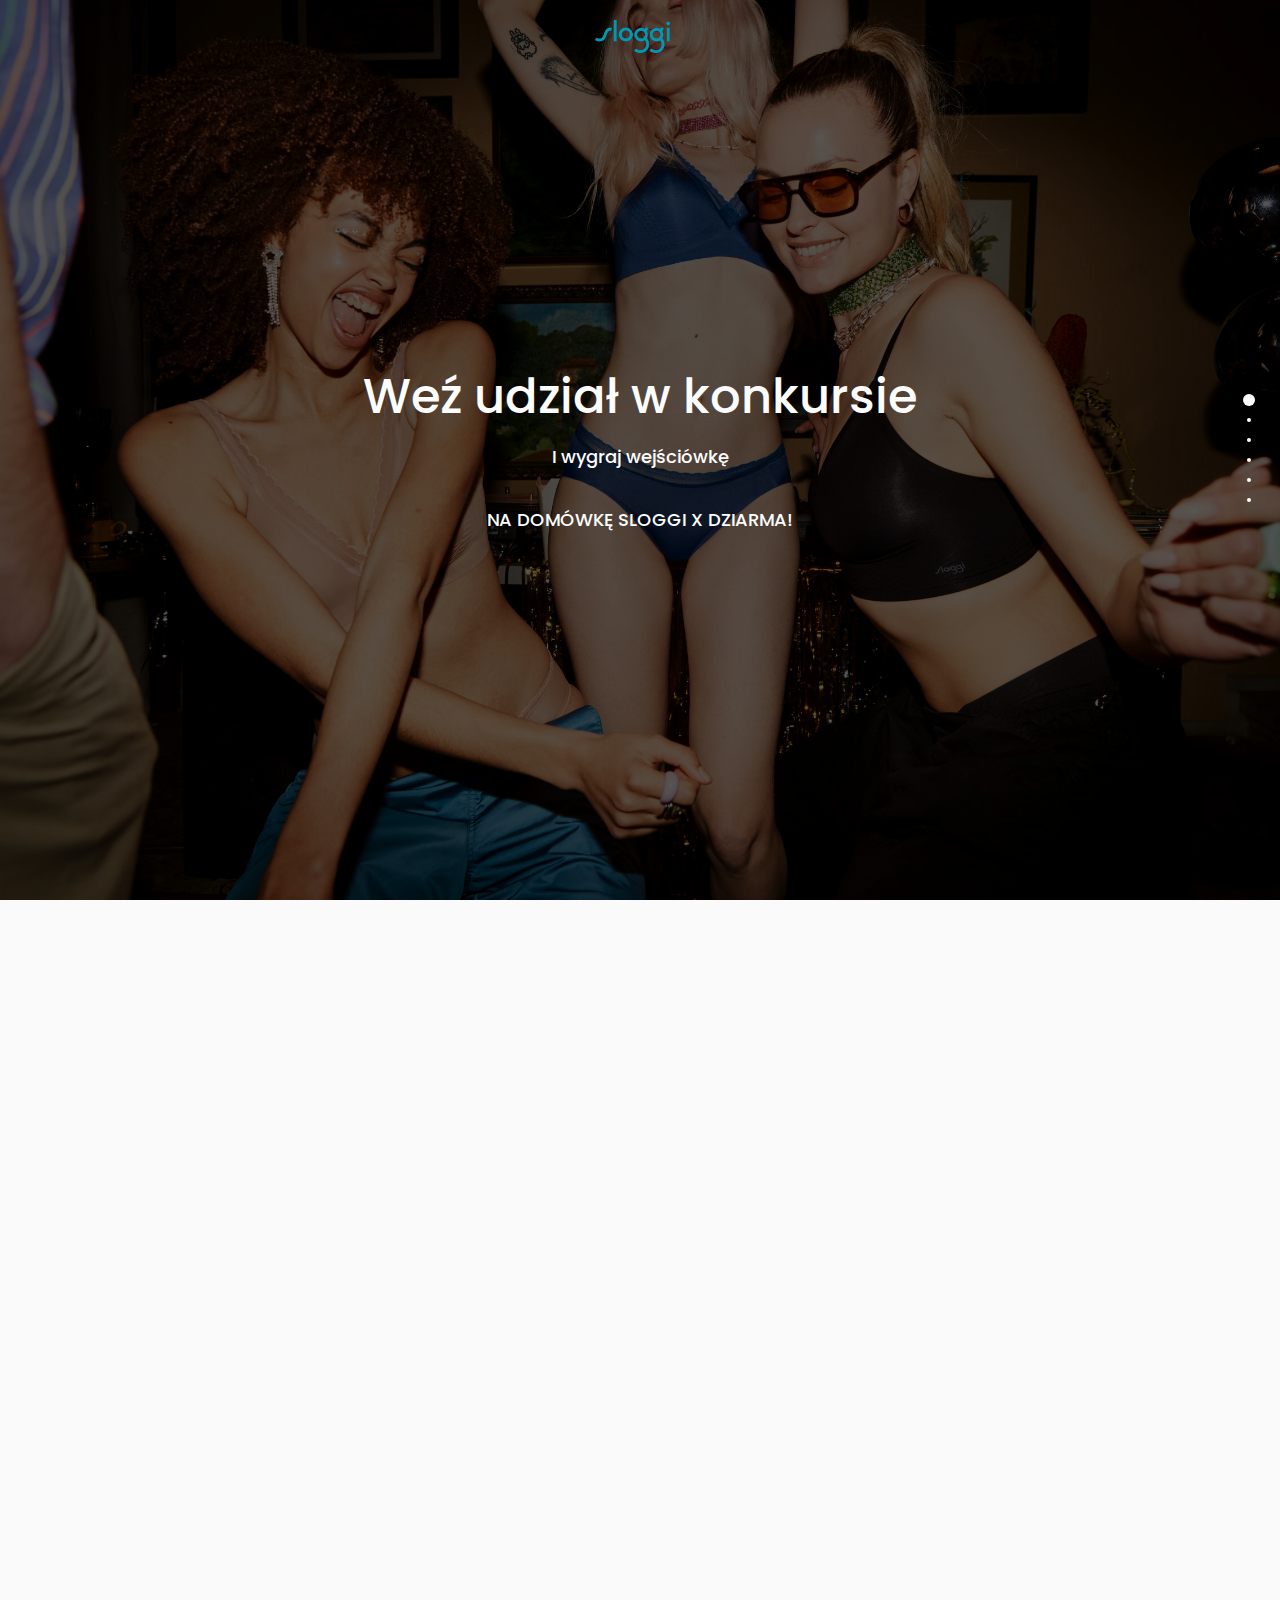
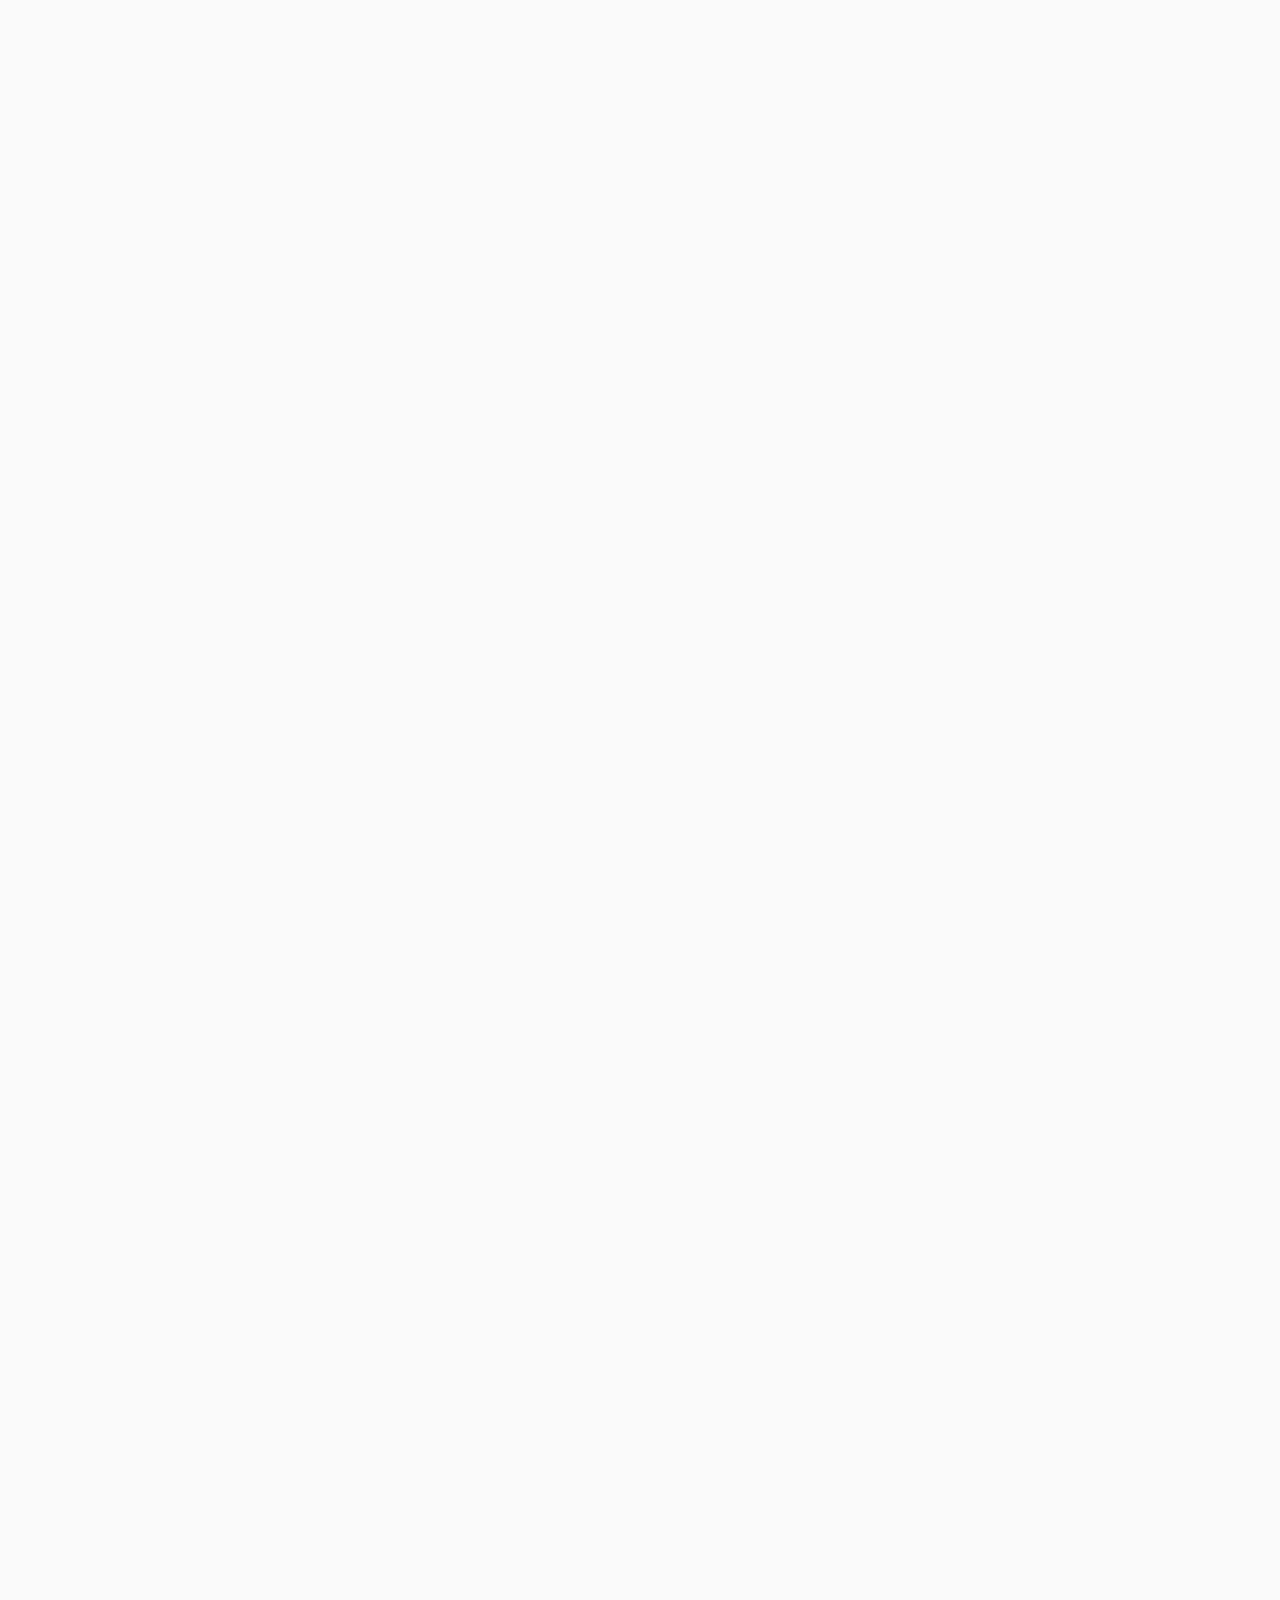
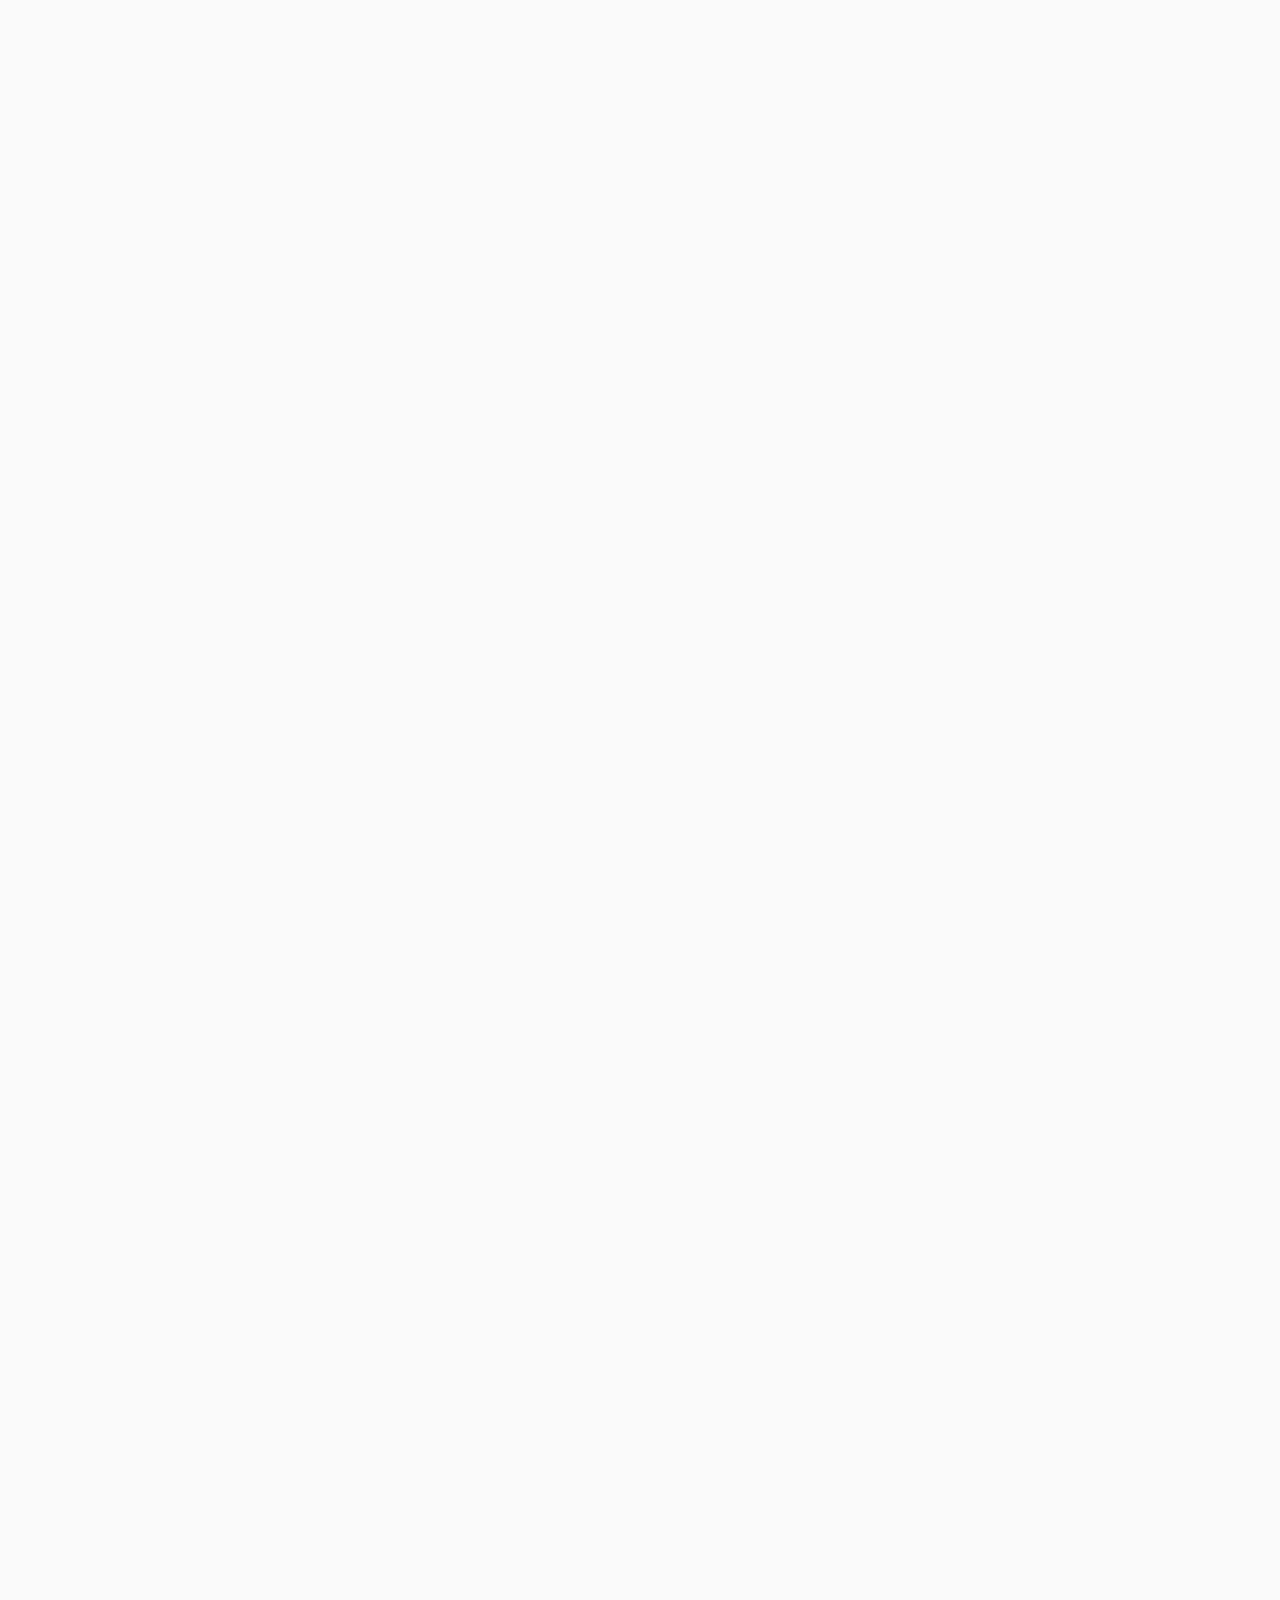
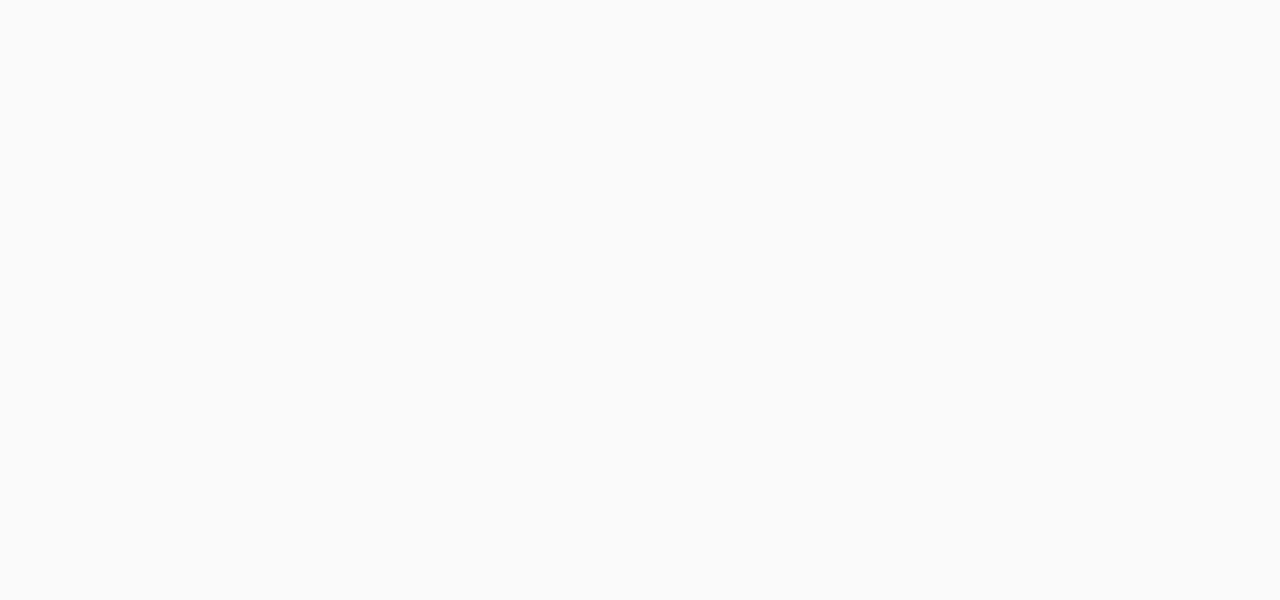
<file: home-fashion.html>
<!DOCTYPE html>
<html lang="en">
<head>
<meta charset="utf-8">
<meta name="viewport" content="width=device-width, initial-scale=1">
<meta http-equiv="X-UA-Compatible" content="IE=edge">
<title>Konkurs Sloggi House Party x Dziarma</title>
<link rel="shortcut icon" href="assets/img-sloggi/favicon">
<link rel="stylesheet" href="assets/css/master.css">
<link rel="stylesheet" href="assets/css/responsive.css">
<meta name="robots" content="noindex">
<script src="https://apps.elfsight.com/p/platform.js" defer></script>
</head>
<body>

<!--=== Loader Start ======-->
<div id="loader-overlay">
  <div class="loader">
    <div class="loader-inner"></div>
  </div>
</div>
<!--=== Loader End ======--> 

<!--=== Header Start ======-->
<nav class="navbar navbar-default navbar-fixed navbar-transparent white bootsnav on no-full brand-center">
  <div class="container"> 
    <!--=== Start Header Navigation ===-->
    <div class="navbar-header">
      <div class="logo"> <a href="#" class="navbar-brand"> <img class="logo logo-display" src="assets/img-sloggi/Sloggi logo green.png" alt=""> <img class="logo logo-scrolled" src="assets/img-sloggi/Sloggi logo green.png" alt=""> </a> </div>
    </div>
    <!--=== End Header Navigation ===--> 
    
  </div>
</nav>

<!--=== Header End ======-->

<div id="fullpage"> 
  
   <!--=== Hero Start ===-->
  <section class="section home-slider">
    <div class="full-screen-bg">
      <div class="parallax-img" style="background: url(assets/img-sloggi/sloggi-11.jpg) center center / cover scroll no-repeat;"></div>
      <div class="hero-text-wrap">
        <div class="hero-text white-color fade-center-text">
          <div class="container">
            <div class="white-color text-center">
              <h1 class="play-font">Weź udział w konkursie</h1>
              <h4 class="kaushan-font">I wygraj wejściówkę</h4>
              <h4 class="play-font mt-30 line-height-45">NA DOMÓWKĘ SLOGGI X DZIARMA!</h4>
            </div>
          </div>
        </div>
      </div>
    </div>
  </section>
  <!--=== Hero End ===-->
  
  
  
  <!--=== About Us Start ======-->
  <section class="section dark-bg">
    <div class="bg-wrap">
      <div class="col-md-6 col-sm-4 bg-flex bg-flex-left">
        <div class="bg-flex-holder bg-flex-cover" style="background-image: url(assets/img-sloggi/sloggi-8.jpg);"></div>
      </div>
    </div>
    <div class="container">
      <div class="col-md-5 col-sm-7 col-md-offset-7 col-sm-offset-5">
        <h1 class="mb-0 play-font white-color">Domówka Sloggi X DZIARMA</h1>
        <h3 class="mt-10 kaushan-font pink-color">Sloggi</h3>
        <div class="mt-30">
          <p class="play-font">Już niedługo odbędzie się wyjątkowe wydarzenie, na które każdy z Was może wygrać wejściówki! Spotkajcie się z Dziarmą, zróbcie sobie wspólne zdjęcie i spędźcie niezapomniany wieczór!</p>
          <p class="mt-30 play-font">Podczas domówki będziecie mogli wziąć udział w różnego rodzaju grach, odwiedzić strefę insta zdjęć oraz zobaczyć ekskluzywny koncert Dziarmy!</p>
          <div class="inline-btn mt-30"><a href="https://www.youtube.com/watch?v=RG5i02StQng" class="btn btn-sm btn-circle btn-outline-white ml-0 popup-youtube"><i class="eicon ion-android-arrow-dropright"></i></a>
            <p>Obejrzyj nasz film</p>
          </div>
        </div>
      </div>
    </div>
  </section>
  <!--=== About Us End ======--> 
  
  <!--=== Models Start ======-->
  <!-- <section class="section dark-bg">
    <div class="bg-wrap">
      <div class="col-md-6 col-sm-4 bg-flex bg-flex-right">
        <div class="bg-flex-holder bg-flex-cover" style="background-image: url(assets/images/bg-right-img-4.jpg);"></div>
      </div>
    </div>
    <div class="container">
      <div class="col-md-5 col-sm-7">
        <h1 class="mb-0 play-font white-color">Our Models</h1>
        <h3 class="mt-10 kaushan-font pink-color">Passion for Fashion</h3>
        <div class="model-slider slick">
          <div class="row item-model">
            <div class="col-md-8"> <img src="assets/images/team/model-01.jpg">
              <div class="model-box title-section">
                <h4 data-backletter="01">Andie Monroe</h4>
                <p>Fashion Model</p>
              </div>
            </div>
          </div>
          <div class="row item-model">
            <div class="col-md-8"> <img src="assets/images/team/model-02.jpg">
              <div class="model-box title-section">
                <h4 data-backletter="02">Estella Janssen</h4>
                <p>Hollywood Actress</p>
              </div>
            </div>
          </div>
          <div class="row item-model">
            <div class="col-md-8"> <img src="assets/images/team/model-03.jpg">
              <div class="model-box title-section">
                <h4 data-backletter="03">Dorothy Romijn</h4>
                <p>Fashion Model</p>
              </div>
            </div>
          </div>
          <div class="row item-model">
            <div class="col-md-8"> <img src="assets/images/team/model-04.jpg">
              <div class="model-box title-section">
                <h4 data-backletter="04">Josie Sims</h4>
                <p>Hollywood Actress</p>
              </div>
            </div>
          </div>
          <div class="row item-model">
            <div class="col-md-8"> <img src="assets/images/team/model-05.jpg">
              <div class="model-box title-section">
                <h4 data-backletter="05">Sharon Hazell</h4>
                <p>Fashion Model</p>
              </div>
            </div>
          </div>
        </div>
      </div>
    </div>
  </section> -->
  <!--=== Models End ======--> 

  <!--=== About Us End ======--> 
  
  <!-- === Models Start ======-->
  <section class="section dark-bg">
    <div class="bg-wrap">
      <div class="col-md-6 col-sm-4 bg-flex bg-flex-right">
        <div class="bg-flex-holder bg-flex-cover" style="background-image: url(assets/img-sloggi/sloggi-10.jpg);">
        </div>
      </div>
    </div>
    <div class="container">
      <div class="col-md-5 col-sm-7">
        <h1 class="mb-0 play-font white-color">Zasady</h1>
        <h3 class="mt-10 kaushan-font pink-color">Są mega proste</h3>
        <p class="mt-30 play-font">Zrób zakupy za x zł w salonie Sloggi lub przez stronę internetową pl.sloggi.com/
          Zachowaj paragon zakupu.
          Opublikuj na swoim Instagramie post lub reels ze stylizacją, w której przyjdziesz na domówkę Sloggi x Dziarma z oznaczeniem <span class="mt-10 kaushan-font pink-color">#SloggiHousePartyxDziarma</span>
          Dziarma wybierze 20 osób, które nagrodzimy zaproszeniem na wydarzenie Sloggi House Party!</p>
        
      </div>
    </div>
  </section>
  <!--=== Models End ======--> 
  
  <!--=== Content Start ===-->
  <section class="section home-slider">
    <div class="full-screen-bg">
      <div class="parallax-img" style="background: url(assets/img-sloggi/sloggi-1.jpg) center center / cover scroll no-repeat;"></div>
      <div class="hero-text-wrap">
        <div class="hero-text">
          <div class="container">
            <div class="text-right">
              <h4 class="kaushan-font pink-color">Weź udział</h4>
              <h4 class="play-font mt-30 line-height-45 white-color">Czas trwania konkursu 11.04.2023 – 5.05.23</h4>
              <h5 class="play-font mt-30 line-height-45 white-color">NAGRODY: x20 podwójnych wejściówek na Domówkę Sloggi x Dziarma</h5>
            </div>
          </div>
        </div>
      </div>
    </div>
  </section>
  <!--=== Content End ===-->

  <!--=== Content Start ===-->
  <section class="section home-slider">
    <div class="full-screen-bg">
      <div class="parallax-img" style="background: url(assets/img-sloggi/sloggi-13.jpg) center center / cover scroll no-repeat;"></div>
      <div class="hero-text-wrap">
        <div class="hero-text">
          <div class="container">
            <div class="text-right">
              <h4 class="kaushan-font pink-color sloggi__hashtag">#SloggiHousePartyxDziarma</h4>
            </div>
          </div>
            <div class="widget-sloggi-inst">
              <div class="elfsight-app-d74eade3-df07-4c25-95a8-cf7b531e9a74"></div>
          </div>
        </div>
      </div>
    </div>
  </section>
  <!--=== Content End ===-->
  
  <!--=== Contact Us Start ======-->
  <section class="section dark-bg dark-block">
  <div class="bg-wrap">
    <div class="col-md-6 col-sm-4 bg-flex bg-flex-left">
      <div class="bg-flex-holder bg-flex-cover" style="background-image: url(assets/img-sloggi/sloggi-7.jpg);"></div>
    </div>
  </div>
  <div class="container">
    <div class="col-md-5 col-sm-7 col-md-offset-7 col-sm-offset-5">
      <h3 class="mb-0 play-font white-color">Masz pytanie?</h3>
      <h3 class="mt-10 kaushan-font pink-color">Napisz do nas</h3>
      <div class="mt-30">
        <form name="contact-form" id="contact-form" action="php/contact.php" method="POST" class="mt-20">
          <div class="messages"></div>
          <div class="form-group">
            <label class="sr-only" for="name">Name</label>
            <input type="text" name="name" class="form-control" id="name" required placeholder="Imię i nazwisko">
          </div>
          <div class="form-group">
            <label class="sr-only" for="email">Email</label>
            <input type="email" name="email" class="form-control" id="email" placeholder="Twój Email" required>
          </div>
          <div class="form-group">
            <label class="sr-only" for="message">Message</label>
            <textarea name="message" class="form-control" id="message" rows="4" placeholder="Twoja wiadomość" required></textarea>
          </div>
          <button type="submit" name="submit" class="btn btn-outline-white btn-md btn-square remove-margin">Wyśli</button>
        </form>
      </div>

      <div class="footer__link-to-statue">
        <div class="">
          <p>DODATKOWE INFORMACJE</p>
          <p><a href="Polityka-Prywatnosci.html">Polityka Prywatności</a></p>
          <p><a href="Regulamin-Konkursu.html">Regulamin konkursu</a></p> 
          <p class="contact__adress-email">adres@gmail.com</p>
        </div>   
        
        <div class="">
          <p>ORGANIZATOR KONKURSU</p>
          <p>Firma XYZ</p>
          <p>Ulica Numer</p>
          <p>kod miasto</p>
          <p>NIP: 123</p>
        </div>  

        <div class="">
          <p>All rights reserved to Sloggi &copy;</p>
          <img src="assets/img-sloggi/Sloggi logo green.png" class="img__sloggi" alt="">
        </div> 
      </div>
    
  </div>
</div>
</section>
<!--=== Contact Us End ======-->

</div>
<!--=== Full Page End ======--> 

<script src="assets/js/jquery.min.js"></script> 
<script src="assets/js/smoothscroll.js"></script> 
<script src="assets/js/plugins.js"></script> 
<script src="assets/js/master.js"></script> 
<!--=== Javascript Plugins End ===-->



</body>
</html>
</file>
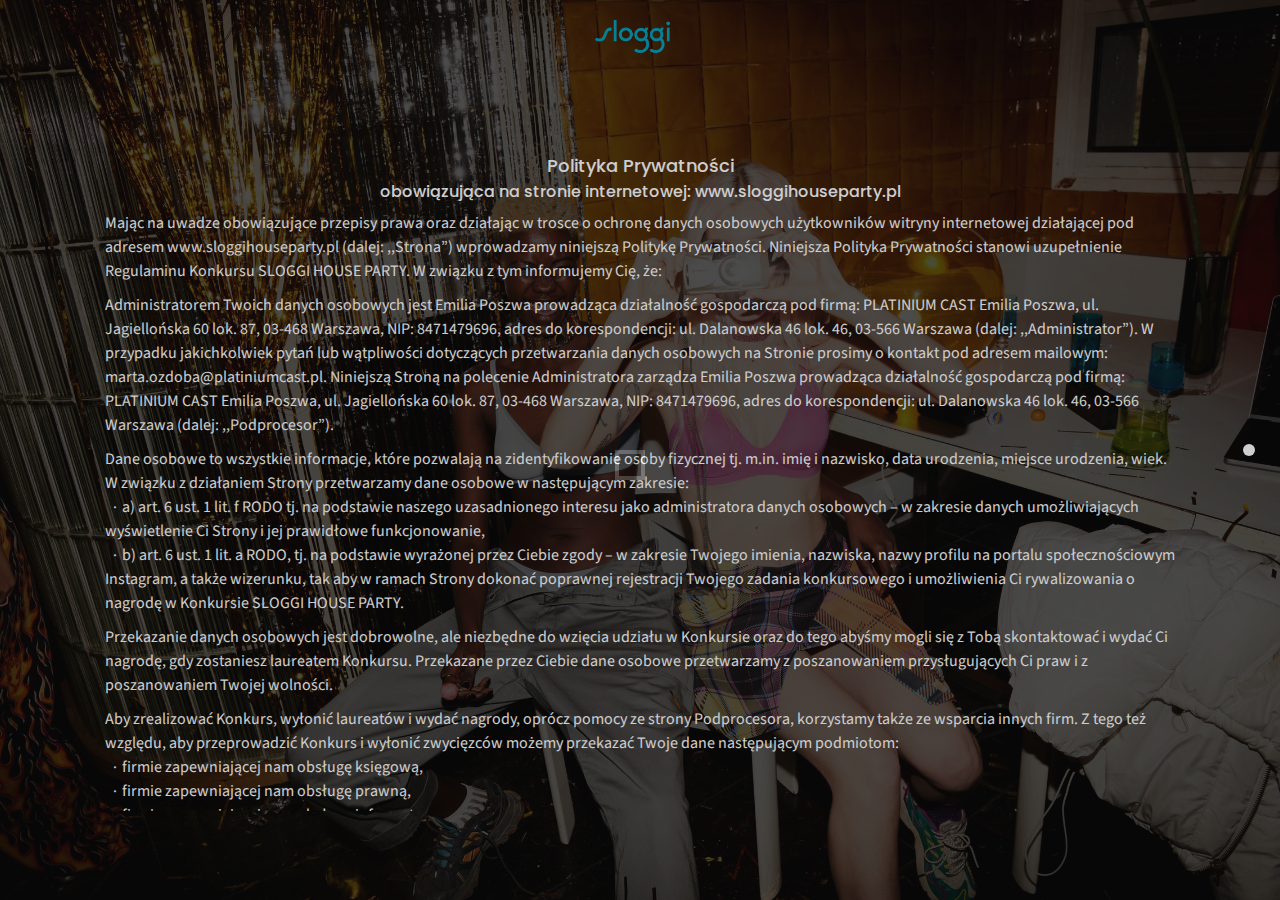
<file: Polityka-Prywatnosci.html>
<!DOCTYPE html>
<html lang="en">
<head>
<meta charset="utf-8">
<meta name="viewport" content="width=device-width, initial-scale=1">
<meta http-equiv="X-UA-Compatible" content="IE=edge">
<title>Konkurs Sloggi House Party x Dziarma</title>
<link rel="shortcut icon" href="assets/img-sloggi/favicon">
<meta name="robots" content="noindex">
<link rel="stylesheet" href="assets/css/master.css">
<link rel="stylesheet" href="assets/css/responsive.css">
<link rel="stylesheet" href="assets/fonts/gilroy-regular.otf">
<link rel="stylesheet" href="assets/fonts/VelodromaBasic-Wide.otf">
<link rel="stylesheet" href="assets/fonts/Gilroy-Regular.ttf">
<link rel="stylesheet" href="assets/fonts/TriumphGrand-Roman.otf">
<link rel="stylesheet" href="assets/fonts/gilroy-regular.otf">
<link rel="stylesheet" href="assets/fonts/gilroy-bold.otf">

<!-- Google tag (gtag.js) -->
<script async src="https://www.googletagmanager.com/gtag/js?id=G-88NEPMVXXJ%22%3E"></script>
  <script>
    window.dataLayer = window.dataLayer || [];
    function gtag(){dataLayer.push(arguments);}
    gtag('js', new Date());
  
    gtag('config', 'G-88NEPMVXXJ');
  </script>
</head>
<body>

<!--=== Loader Start ======-->
<div id="loader-overlay">
  <div class="loader">
    <div class="loader-inner"></div>
  </div>
</div>
<!--=== Loader End ======--> 

<!--=== Header Start ======-->
<nav class="navbar navbar-default navbar-fixed navbar-transparent white bootsnav on no-full brand-center">
  <div class="container"> 
    <!--=== Start Header Navigation ===-->
    <div class="navbar-header">
      <div class="logo"> <a href="index.html" class="navbar-brand"> <img class="logo logo-display" src="assets/img-sloggi/Sloggi logo green.png" alt=""> <img class="logo logo-scrolled" src="assets/img-sloggi/Sloggi logo green.png" alt=""> </a> </div>
    </div>
    <!--=== End Header Navigation ===--> 
    
  </div>
</nav>

<!--=== Header End ======-->

<div id="fullpage"> 
  
   <!--=== Hero Start ===-->
  <section class="section home-slider">
    <div class="full-screen-bg">
      <div class="parallax-img" style="background: url(assets/img-sloggi/sloggi-9.jpg) center center / cover scroll no-repeat;"></div>
      <div class="hero-text-wrap">
        <div class="hero-text white-color fade-center-text">
          <div class="container privacy__policy-h">
            <div class="white-color">
              <center>
                <br /><br />
                <h4 class="girloy-font" style="margin-bottom: 0px;">Polityka Prywatności</h4>
                <h5 class="girloy-font" style="margin-top: 5px;">obowiązująca na stronie internetowej: www.sloggihouseparty.pl</h5>
              </center>
              <div class="div__max__height">
                <p class="girloy-font">Mając na uwadze obowiązujące przepisy prawa oraz działając w trosce o ochronę danych osobowych użytkowników witryny internetowej działającej pod adresem www.sloggihouseparty.pl
                  (dalej: ,,Strona”) wprowadzamy niniejszą Politykę Prywatności. Niniejsza Polityka Prywatności stanowi uzupełnienie Regulaminu Konkursu SLOGGI HOUSE PARTY. W związku z tym informujemy Cię, że:
                </p>

                <p class="girloy-font">
                  Administratorem Twoich danych osobowych jest Emilia Poszwa prowadząca działalność gospodarczą pod firmą: PLATINIUM CAST Emilia Poszwa, ul. Jagiellońska 60 lok. 87, 03-468 Warszawa, NIP: 8471479696, adres do korespondencji: ul. Dalanowska 46 lok. 46, 03-566 Warszawa (dalej: ,,Administrator”). W przypadku jakichkolwiek pytań lub wątpliwości dotyczących przetwarzania danych osobowych na Stronie prosimy o kontakt pod adresem mailowym: marta.ozdoba@platiniumcast.pl. Niniejszą Stroną na polecenie Administratora zarządza Emilia Poszwa prowadząca działalność gospodarczą pod firmą: PLATINIUM CAST Emilia Poszwa, ul. Jagiellońska 60 lok. 87, 03-468 Warszawa, NIP: 8471479696, adres do korespondencji: ul. Dalanowska 46 lok. 46, 03-566 Warszawa (dalej: ,,Podprocesor”).
                </p>

                <p class="girloy-font">
                  Dane osobowe to wszystkie informacje, które pozwalają na zidentyfikowanie osoby fizycznej tj. m.in. imię i nazwisko, data urodzenia, miejsce urodzenia, wiek. W związku z działaniem Strony przetwarzamy dane osobowe w następującym zakresie:
                  <br />
                  &nbsp; &#x2219; a) art. 6 ust. 1 lit. f RODO tj. na podstawie naszego uzasadnionego interesu jako administratora danych osobowych – w zakresie danych umożliwiających wyświetlenie Ci Strony i jej prawidłowe funkcjonowanie, 
                  <br />
                  &nbsp; &#x2219; b) art. 6 ust. 1 lit. a RODO, tj. na podstawie wyrażonej przez Ciebie zgody – w zakresie Twojego imienia, nazwiska, nazwy profilu na portalu społecznościowym Instagram, a także wizerunku, tak aby w ramach Strony dokonać poprawnej rejestracji Twojego zadania konkursowego i umożliwienia Ci rywalizowania o nagrodę w Konkursie SLOGGI HOUSE PARTY.
                </p>

                <p class="girloy-font">
                  Przekazanie danych osobowych jest dobrowolne, ale niezbędne do wzięcia udziału w Konkursie oraz do tego abyśmy mogli się z Tobą skontaktować i wydać Ci nagrodę, gdy zostaniesz laureatem Konkursu. Przekazane przez Ciebie dane osobowe przetwarzamy z poszanowaniem przysługujących Ci praw i z poszanowaniem Twojej wolności.
                </p>


                <p class="girloy-font">
                  Aby zrealizować Konkurs, wyłonić laureatów i wydać nagrody, oprócz pomocy ze strony Podprocesora, korzystamy także ze wsparcia innych firm. Z tego też względu, aby przeprowadzić Konkurs i wyłonić zwycięzców możemy przekazać Twoje dane następującym podmiotom:
                  <br />
                  &nbsp; &#x2219; firmie zapewniającej nam obsługę księgową,<br />
                  &nbsp; &#x2219; firmie zapewniającej nam obsługę prawną,<br />
                  &nbsp; &#x2219; firmie zapewniającej nam obsługę informatyczną.<br />
                </p>


                <p class="girloy-font">
                  Twoje dane osobowe nie będą przez nas przekazywane do państwa spoza Unii Europejskiej lub do organizacji międzynarodowej. Nie będą one także podlegały profilowaniu lub zautomatyzowanemu przetwarzaniu.
                </p>


                <p class="girloy-font">
                  Twoje dane osobowe będą przetwarzane przez Administratora i Podprocesora przez czas trwania Konkursu, wyboru laureatów oraz przez czas przedawnienia ewentualnych roszczeń, w celu realizacji uprawnień o charakterze ciągłym (licencje do przesłanych w ramach Konkursu zadań konkursowych) albo do czasu cofnięcia przez Uczestnika zgody na przetwarzanie danych osobowych.
                </p>


                <p class="girloy-font">
                  W związku z tym, że przetwarzamy Twoje dane osobowe, przysługuje Ci prawo do:
                  <br />
                  &nbsp; &nbsp; 1. uzyskania informacji, o tym czy przetwarzamy Twoje dane,<br />
                  &nbsp; &nbsp; 2. dostępu do swoich danych osobowych, np. możesz poprosić o ich kopię, a także uzyskać informację na temat szczegółowego sposobu i celu ich przetwarzania a także źródle ich pochodzenia,<br />
                  &nbsp; &nbsp; 3. żądania sprostowania lub poprawienia danych, jeśli są nieprawidłowe,<br />
                  &nbsp; &nbsp; 4. żądania usunięcia lub ograniczenia przetwarzania danych osobowych. Jeżeli jednak przetwarzamy Twoje dane zgodnie z przepisami prawa, to możemy nie uwzględnić Twojej prośby. Jeśli przetwarzamy Twoje dane osobowe na podstawie prawnie uzasadnionego interesu, to przysługuje Ci prawo wniesienia sprzeciwu wobec przetwarzania Twoich danych osobowych,<br />
                  &nbsp; &nbsp; 5. w zakresie, w jakim podstawą przetwarzania Twoich danych osobowych jest Twoja zgoda, to masz prawo wycofania tej zgody, jednak bez wpływu na prawidłowość przetwarzania danych osobowych przed cofnięciem tej zgody.<br />
                </p>


                <p class="girloy-font">
                  Jeśli uznasz, że przetwarzamy Twoje dane w sposób sprzeczny obowiązującymi przepisami prawa, a w szczególności z RODO, to przysługuje Ci prawo wniesienia skargi do organu nadzorczego zajmującego się ochroną danych osobowych, tj. Prezesa Urzędu Ochrony Danych Osobowych.
                </p>


                <p class="girloy-font">
                  Integralną częścią niniejszej Polityki Prywatności jest Polityka Cookies, o której piszemy poniżej.
                </p>


                <p class="girloy-font">
                  <b>
                    Mamy nadzieję, że jasno przedstawiliśmy wszystkie kwestie związane z przetwarzaniem danych osobowych. Jeśli masz do niej jakiekolwiek uwagi, lub pytania co do sposobu, w jaki wykorzystujemy dotyczące Ciebie informacje, to skontaktuj się z nami na dane podane powyżej.
                  </b>
                </p>


                <p class="girloy-font">
                  <b>
                    Polityka Cookies
                  </b><br />
                  &nbsp; &nbsp; 1. Pliki cookies (tak zwane „ciasteczka”) stanowią dane informatyczne, w szczególności pliki tekstowe, które przechowywane są w urządzeniu końcowym użytkownika i przeznaczone są do korzystania ze strony internetowej. Cookies zazwyczaj zawierają nazwę strony internetowej, z której pochodzą, czas przechowywania ich na urządzeniu końcowym oraz unikalny numer. <br />
                  &nbsp; &nbsp; 2. Podmiotem zamieszczającym na urządzeniu końcowym użytkownika Sklepu pliki cookies oraz uzyskującym do nich dostęp jest Administrator. <br />
                  &nbsp; &nbsp; 3. Strona nie zbiera w sposób automatyczny żadnych informacji, z wyjątkiem informacji zawartych w plikach cookies. <br />
                  &nbsp; &nbsp; 4. Pliki cookies wykorzystywane są w celu: <br />
                  &nbsp; &nbsp; &nbsp; &nbsp; a) dostosowania zawartości Strony do preferencji Użytkownika oraz optymalizacji korzystania przez niego ze Strony; w szczególności pliki te pozwalają rozpoznać urządzenie użytkownika i odpowiednio wyświetlić stronę internetową, dostosowaną do jego indywidualnych potrzeb; <br />
                  &nbsp; &nbsp; &nbsp; &nbsp; b) tworzenia statystyk, które pomagają zrozumieć, w jaki sposób użytkownicy korzystają ze Strony. <br />
                  &nbsp; &nbsp; 5. W ramach Strony stosowane są dwa zasadnicze rodzaje plików cookies: „sesyjne” (session cookies) oraz „stałe” (persistent cookies). Cookies „sesyjne” są plikami tymczasowymi, które przechowywane są w urządzeniu końcowym użytkownika do czasu opuszczenia przez niego strony internetowej lub wyłączenia oprogramowania (przeglądarki internetowej). „Stałe” pliki cookies przechowywane są w urządzeniu końcowym użytkownika przez czas określony w parametrach plików cookies lub do czasu ich usunięcia przez użytkownika. <br />
                  &nbsp; &nbsp; 6. W ramach Strony stosowane są następujące rodzaje plików cookies: <br />
                  &nbsp; &nbsp; &nbsp; &nbsp; a) „niezbędne” pliki cookies umożliwiające korzystanie z usług dostępnych w ramach Strony; <br />
                  &nbsp; &nbsp; &nbsp; &nbsp; b) pliki cookies służące do zapewnienia bezpieczeństwa, na przykład wykorzystywane do wykrywania nadużyć w zakresie uwierzytelniania; <br />
                  &nbsp; &nbsp; &nbsp; &nbsp; c) „wydajnościowe” pliki cookies, umożliwiające zbieranie informacji o sposobie korzystania ze Strony; <br />
                  &nbsp; &nbsp; &nbsp; &nbsp; d) „funkcjonalne” pliki cookies, umożliwiające „zapamiętanie” wybranych przez użytkownika ustawień i personalizację interfejsu użytkownika, np. w zakresie wybranego języka lub regionu, z którego pochodzi użytkownik, rozmiaru czcionki, wyglądu strony internetowej itp. <br />
                  &nbsp; &nbsp; 7. W wielu przypadkach oprogramowanie służące do przeglądania stron internetowych (przeglądarka internetowa) domyślnie dopuszcza przechowywanie plików cookies w urządzeniu końcowym użytkownika. Użytkownicy Strony mogą dokonać w każdym czasie zmiany ustawień dotyczących plików cookies. Ustawienia te mogą zostać zmienione w szczególności w taki sposób, aby blokować automatyczną obsługę plików cookies w ustawieniach przeglądarki internetowej bądź informować o ich każdorazowym zamieszczeniu w urządzeniu użytkownika. Szczegółowe informacje o możliwości i sposobach obsługi plików cookies dostępne są w ustawieniach oprogramowania (przeglądarki internetowej). <br />
                  &nbsp; &nbsp; 8. Administrator informuje, że ograniczenia stosowania plików cookies mogą wpłynąć na niektóre funkcjonalności dostępne na Stronie. <br />
                  &nbsp; &nbsp; 9. Więcej informacji na temat plików cookies dostępnych jest np. w sekcji „Pomoc” w menu przeglądarki internetowej. <br />
                </p>
                <br />
                <br />
                <br />
                <br />
                <br />
              </div>
            </div>
          </div>
        </div>
      </div>
    </div>
  </section>
  <!--=== Hero End ===-->
  
</div>
<!--=== Full Page End ======--> 

<!--=== Javascript Plugins ===--> 
<script src="assets/js/jquery.min.js"></script> 
<script src="assets/js/smoothscroll.js"></script> 
<script src="assets/js/plugins.js"></script> 
<script src="assets/js/master.js"></script> 
<!--=== Javascript Plugins End ===-->

</body>
</html>
</file>
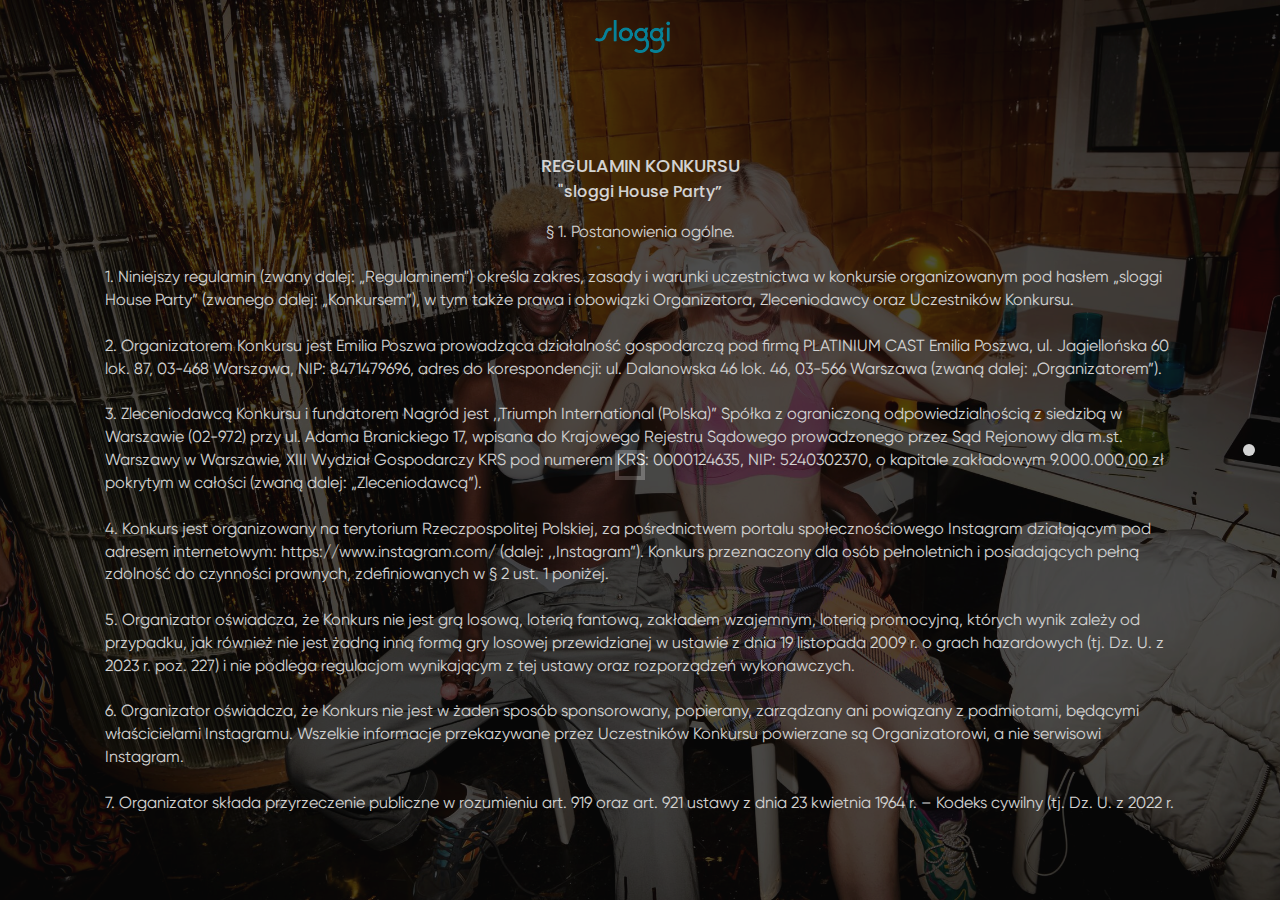
<file: Regulamin-Konkursu.html>
<!DOCTYPE html>
<html lang="en">
<head>
<meta charset="utf-8">
<meta name="viewport" content="width=device-width, initial-scale=1">
<meta http-equiv="X-UA-Compatible" content="IE=edge">
<title>Konkurs Sloggi House Party x Dziarma</title>
<link rel="shortcut icon" href="assets/img-sloggi/favicon">
<meta name="robots" content="noindex">
<link rel="stylesheet" href="assets/css/master.css">
<link rel="stylesheet" href="assets/css/responsive.css">
<link rel="stylesheet" href="assets/fonts/gilroy-regular.otf">
<link rel="stylesheet" href="assets/fonts/gilroy-bold.otf">
<link rel="stylesheet" href="assets/fonts/Gilroy-Regular.ttf">
<link rel="stylesheet" href="assets/fonts/gilroy-regular.otf">

<!-- Google tag (gtag.js) -->
<script async src="https://www.googletagmanager.com/gtag/js?id=G-88NEPMVXXJ%22%3E"></script>
  <script>
    window.dataLayer = window.dataLayer || [];
    function gtag(){dataLayer.push(arguments);}
    gtag('js', new Date());
  
    gtag('config', 'G-88NEPMVXXJ');
  </script>
</head>
<body>

<!--=== Loader Start ======-->
<div id="loader-overlay">
  <div class="loader">
    <div class="loader-inner"></div>
  </div>
</div>
<!--=== Loader End ======--> 

<!--=== Header Start ======-->
<nav class="navbar navbar-default navbar-fixed navbar-transparent white bootsnav on no-full brand-center">
  <div class="container"> 
    <!--=== Start Header Navigation ===-->
    <div class="navbar-header">
      <div class="logo"> <a href="index.html" class="navbar-brand"> <img class="logo logo-display" src="assets/img-sloggi/Sloggi logo green.png" alt=""> <img class="logo logo-scrolled" src="assets/img-sloggi/Sloggi logo green.png" alt=""> </a> </div>
    </div>
    <!--=== End Header Navigation ===--> 
    
  </div>
</nav>

<!--=== Header End ======-->

<div id="fullpage"> 
  
   <!--=== Hero Start ===-->
   <section class="section home-slider">
    <div class="full-screen-bg">
      <div class="parallax-img" style="background: url(assets/img-sloggi/sloggi-9.jpg) center center / cover scroll no-repeat;"></div>
      <div class="hero-text-wrap">
        <div class="hero-text white-color fade-center-text">
          <div class="container privacy__policy-h">
            <div class="white-color">
              <center>
                <br /><br />
                <h4 class="girloy-font" style="margin-bottom: 0px;">REGULAMIN KONKURSU</h4>
                <h5 class="girloy-font" style="margin-top: 5px;">"sloggi House Party”</h5>
              </center>
              <div class="div__max__height">
                <p class="girloy-font">
                  <center>§ 1. Postanowienia ogólne.</center> <br />
                  1. Niniejszy regulamin (zwany dalej: „Regulaminem") określa zakres, zasady i warunki uczestnictwa w konkursie organizowanym pod hasłem „sloggi House Party” (zwanego dalej: „Konkursem”), w tym także prawa i obowiązki Organizatora, Zleceniodawcy oraz Uczestników Konkursu. <br /> <br />
                  2. Organizatorem Konkursu jest Emilia Poszwa prowadząca działalność gospodarczą pod firmą PLATINIUM CAST Emilia Poszwa, ul. Jagiellońska 60 lok. 87, 03-468 Warszawa, NIP: 8471479696, adres do korespondencji: ul. Dalanowska 46 lok. 46, 03-566 Warszawa (zwaną dalej: „Organizatorem”). <br /> <br />
                  3. Zleceniodawcą Konkursu i fundatorem Nagród jest ,,Triumph International (Polska)” Spółka z ograniczoną odpowiedzialnością z siedzibą w Warszawie (02-972) przy ul. Adama Branickiego 17, wpisana do Krajowego Rejestru Sądowego prowadzonego przez Sąd Rejonowy dla m.st. Warszawy w Warszawie, XIII Wydział Gospodarczy KRS pod numerem KRS: 0000124635, NIP: 5240302370, o kapitale zakładowym 9.000.000,00 zł pokrytym w całości (zwaną dalej: „Zleceniodawcą”). <br /> <br />
                  4. Konkurs jest organizowany na terytorium Rzeczpospolitej Polskiej, za pośrednictwem portalu społecznościowego Instagram działającym pod adresem internetowym: https://www.instagram.com/ (dalej: ,,Instagram”). Konkurs przeznaczony dla osób pełnoletnich i posiadających pełną zdolność do czynności prawnych, zdefiniowanych w § 2 ust. 1 poniżej. <br /> <br />
                  5. Organizator oświadcza, że Konkurs nie jest grą losową, loterią fantową, zakładem wzajemnym, loterią promocyjną, których wynik zależy od przypadku, jak również nie jest żadną inną formą gry losowej przewidzianej w ustawie z dnia 19 listopada 2009 r. o grach hazardowych (tj. Dz. U. z 2023 r. poz. 227) i nie podlega regulacjom wynikającym z tej ustawy oraz rozporządzeń wykonawczych. <br /> <br />
                  6. Organizator oświadcza, że Konkurs nie jest w żaden sposób sponsorowany, popierany, zarządzany ani powiązany z podmiotami, będącymi właścicielami Instagramu. Wszelkie informacje przekazywane przez Uczestników Konkursu powierzane są Organizatorowi, a nie serwisowi Instagram. <br /> <br />
                  7. Organizator składa przyrzeczenie publiczne w rozumieniu art. 919 oraz art. 921 ustawy z dnia 23 kwietnia 1964 r. – Kodeks cywilny (tj. Dz. U. z 2022 r. poz. 1360, z późn. zm.) (dalej: ,,Kodeks cywilny”). <br /> <br />
                  8. Konkurs przeprowadzony jest w celach wizerunkowych Zleceniodawcy, jak również w celu nagrodzenia osób, które najlepiej wykonały Zadanie konkursowe, o którym mowa w § 4 ust. 1 lit. b poniżej. <br /> <br />
                  9. Informacje na temat Konkursu w tym Regulamin Konkursu udostępniane będą poprzez materiały promocyjne umieszczone w sklepach stacjonarnych sloggi, salonach stacjonarnych Triumph, na stronie internetowej działającej pod adresem: https://pl.sloggi.com oraz www.sloggihouseparty.pl, sklepach partnerskich, poprzez komunikaty marketingowe w Internecie (np. w mediach społecznościowych tj. Instagram, Facebook). Lista wszystkich salonów stacjonarnych slogii i Triumph biorących udział w Konkursie:  <br /> <br />
                  <br />
                  <table class="table">
                    <tbody>
                      <tr><td> sloggi	C.H. Galeria Młociny	Warszawa	ul. Zgrupowania AK "Kampinos" 15	01-943	22 812 85 75 </td></tr>
                      <tr><td> sloggi	C.H. Złote Tarasy	Warszawa	ul. Złota 59	00-120	</td></tr>
                      <tr><td> Triumph	C.H. Złote Tarasy	Warszawa	ul. Złota 59	00-120	22 222 03 54 </td></tr>
                      <tr><td> Triumph	Westfield Arkadia 	Warszawa	Al. Jana Pawła II 82	01-501	22 331 34 24 </td></tr>
                      <tr><td> Triumph	C.H Galeria Mokotów	Warszawa	ul. Wołoska 12,	02-675	22 853-87-77 </td></tr>
                      <tr><td> Triumph	C.H. BLUE CITY	Warszawa	Al. Jerozolimskie 179	02-222	22 311 74 44 </td></tr>
                      <tr><td> Triumph	C.H. Port Łódź	Łódź	ul. Pabianicka 245	93-457	42 298 10 76 </td></tr>
                      <tr><td> Triumph	Galeria Łódzka	Łódź	ul. Piłsudskiego 15/23	90-307	42 634 66 88 </td></tr>
                      <tr><td> Triumph	C.H. Manufaktura	Łódź	ul. Karskiego 5	91-071	42 633 13 54 </td></tr>
                      <tr><td> Triumph	C.H. Janki	Janki	ul. Mszczonowska 3	05-090	22 702 35 15 </td></tr>
                      <tr><td> Triumph	C.H. Zielone Arkady	Bydgoszcz	ul. Wojska Polskiego 1	85-001 	523700137 </td></tr>
                      <tr><td> Triumph	C.H Posnania	Poznań 	ul Pleszewska 1	61-136	61 875 27 19 </td></tr>
                      <tr><td> Triumph	C.H. Bonarka	Kraków	ul. Kamieńskiego 11/F12	30-644	12 298 65 83 </td></tr>
                      <tr><td> Triumph	C.H. Silesia	Katowice	ul. Chorzowska 107	40-101	32 605 02 68 </td></tr>
                      <tr><td> Triumph	C.H. Słoneczna	Radom	ul. Bolesława Chrobrego 1	26-609	48 382 20 59 </td></tr>
                      <tr><td> Triumph	C.H. Karolinka	Opole	ul. Wrocławska 152/154	45-837	77 474 74 15 </td></tr>
                      <tr><td> Triumph	C.H. Magnolia	Wrocław	ul. Legnicka 58	54-206	71 338 50 29 </td></tr>
                      <tr><td> Triumph	C.H. Galaxy	Szczecin	Al. Wyzwolenia 18-20	70-532	91 433 57 41 </td></tr>
                      <tr><td> Triumph	C.H. Vivo	Lublin	ul. Unii Lubelskiej 2	20-108	81 464 44 77 </td></tr>
                      <tr><td> Triumph	Galeria Dominikańska	Wrocław	Pl. Dominikański 3 skl.01030              	50-159	713,477,144 </td></tr>
                      <tr><td> Triumph	Pasaż Grunwaldzki	Wrocław	Pl. Grunwaldzki 22	50-363	71 328 04 03 </td></tr>
                      <tr><td> Triumph	Galeria Północna	Warszawa	ul. Światowida 17	03-144	22 812 83 36  </td></tr>
                      <tr><td> Triumph	C.H. Wroclavia	Wrocław	ul. Sucha 1 	50-086	717 48 32 23  </td></tr>
                      <tr><td> Triumph	Galeria Bałtycka	Gdańsk	Al. Grunwaldzka 141	80-264	58 345 58 20 </td></tr>
                      <tr><td> Triumph	Alfa Centrum 	Gdańsk	ul. Kołobrzeska 41 C	80-391	58 511-06-40 </td></tr>
                      <tr><td> Triumph	C.H. Manhattan	Gdańsk	Al. Grunwaldzka 82 	80-244	58  767-77-77 </td></tr>
                      <tr><td> Triumph	Galeria Wisła 	Płock	ul. Wyszogrodzka 144	09-408	607,447,785 </td></tr>
                      <tr><td> Triumph	Street Store - ul. Mickiewicza 60 	Bielsk Podlaski	ul. Mickiewicza 60/5	17-100	511054630 </td></tr>
                      <tr><td> Triumph	Galeria Bursztynowa	Ostrołęka	ul. Gen. Aleksandra Gorbatowa 28 lok.36 A	07-410	600 88 35 21 </td></tr>
                      <tr><td> Triumph	C.H. M-1	Poznań	ul. Szwajcarska 14	61-285	61 877 90 00 </td></tr>
                      <tr><td> Triumph	Galeria KEN Center	Warszawa	ul. Ciszewskiego 15	02-777	22 208 90 34 </td></tr>
                      <tr><td> Triumph	C.H. Alfa 	Białystok	ul. Świętojańska 15	15-277	500192530 </td></tr>
                      <tr><td> Triumph	Atrium Biała	Białystok	ul. Miłosza 2, lok. 41	15-265	508268167 </td></tr>
                      <tr><td> Triumph	King Cross Marcelin 	Poznań	ul. Bukowska 156	00-197	603981740 </td></tr>
                      <tr><td> Triumph	NoVa Park 	Gorzów Wielkopolski	ul. Przemysłowa 2	66-400	505059672 </td></tr>
                      <tr><td> Triumph	Atrium Promenada 	Warszawa	ul. Ostrobramska 75C, lok. 1.43	04-175	513664171 </td></tr>
                      <tr><td> Triumph	Wola Park	Warszawa	ul. Górczewska 124, lok.75	01-460	22 533 42 50 </td></tr>
                      <tr><td> Triumph	Ferio 	Konin	ul. Ogrodowa 31A	62-571	512045390 </td></tr>
                      <tr><td> Triumph	AVENIDA 	Poznań	ul. Stanisława Matyi 2 	61-586	889199609 </td></tr>
                      <tr><td> Triumph	Galeria Askana 	Gorzów Wielkopolski	Al. Konstytucji 3 Maja 102	66-400	502078775 </td></tr>
                      <tr><td> Triumph	C.H. Alfa 	Grudziądz	ul. Chełmińska 4	86-300	56 642 90 11 </td></tr>
                      <tr><td> Triumph	C.H. Atrium 	Koszalin	ul. Ignacego Paderewskiego 1	75-710	94 342 02 57 </td></tr>
                      <tr><td> Triumph	Galeria Pomorska 	Bydgoszcz	ul. Fordońska 141, lok.121	85-739	798992574 </td></tr>
                      <tr><td> Triumph	C.H. Focus Park 	Bydgoszcz	ul. Jagiellońska 39-47, lok.065	85-097	500494780 </td></tr>
                      <tr><td> Triumph	Galeria Solna 	Inowrocław	ul. Wojska Polskiego 16 lok N-55	88-100	506036600 </td></tr>
                      <tr><td> Triumph	C.H. Wzorcownia 	Włocławek	ul. Kilińskiego 3	87-800	515350975 </td></tr>
                      <tr><td> Triumph	C.H. Matarnia 	Gdańsk	ul. Złota Karczma 26	80-298	58 523 80 67 </td></tr>
                      <tr><td> Triumph	C.H. Auchan 	Rumia	ul. Grunwaldzka 108	84-230	58 771 28 91 </td></tr>
                      <tr><td> Triumph	C.H. Jantar 	Słupsk	ul. Szczecińska 58, lok. B 037	76-200	59 845 54 04 </td></tr>
                      <tr><td> Triumph	C.H. Viki Toruń 	Toruń	ul. Legionów 216 F	87-100	56 663 49 57 </td></tr>
                      <tr><td> Triumph	C.H. Copernicus 	Toruń	ul. Żółkiewskiego 15	87-100	56 664 12 76 </td></tr>
                      <tr><td> Triumph	C.H. Bielawy 	Toruń	ul. Olsztyńska 8	87-100	56 662 26 48 </td></tr>
                      <tr><td> Triumph	C.H. Aura	Olsztyn	Al. J. Piłsudskiego 16 lokal 1/34 B	10-576	515 440 482 </td></tr>
                      <tr><td> Triumph	C.H. Wzgórze Riviera	Gdynia	ul. Kazimierza Gorskiego 2	81-304	797,688,949 </td></tr>
                      <tr><td> Triumph	C.H. Plaza	Toruń	ul. Broniewskiego 90	87-100	694,449,381 </td></tr>
                      <tr><td> Triumph	C.H. Kaskada 	Szczecin	Al. Niepodległości 36	70-404	694449380 </td></tr>
                      <tr><td> Triumph	C.H. Warmińska	Olsztyn	ul. Juliusza Tuwima 26	10-748	515 070 689 </td></tr>
                      <tr><td> Triumph	Galeria Jeziorak 	Iława	ul. Królowej Jadwigi 6 lok. B 104	14-200	693368869 </td></tr>
                      <tr><td> Triumph	C.H. Ogrody 	Elbląg	ul. Płk. Stanisława Dąbka 152	82-300	55 619 50 14 </td></tr>
                      <tr><td> Triumph	Galeria Sandecja 	Nowy Sącz	ul. Węgierska 170, lok.47	33-300	518-180-071 </td></tr>
                      <tr><td> Triumph	Galeria Rzeszów 	Rzeszów	Al. Piłsudskiego 44	35-001	538 594 974 </td></tr>
                      <tr><td> Triumph	Galeria Graffica 	Rzeszów	ul. Lisa Kuli 19	35-025	880 381 298 </td></tr>
                      <tr><td> Triumph	C.H. Ostrowiec (Polimeni) 	Ostrowiec Świętokrzyski	ul. Mickiewicza 30	27-400	798153757 </td></tr>
                      <tr><td> Triumph	Galeria Echo (Tesco)	Kielce	ul. Świętokrzyska 20	25-406	41 332 10 48 </td></tr>
                      <tr><td> Triumph	C.H. M-1 	Kraków	Al. Pokoju 67	31-580	12 644 02 94 </td></tr>
                      <tr><td> Triumph	C.H. Futura 	Kraków	ul. Adama Różańskiego 32	32-085	12 297 36 28 </td></tr>
                      <tr><td> Triumph	C.H. Bronowice 	Kraków	ul. Stawowa 61	31-346	126551403 </td></tr>
                      <tr><td> Triumph	Galeria Zielona 	Lublin - Puławy	ul. Lubelska 2	24-100	697033107 </td></tr>
                      <tr><td> Triumph	Galeria Olimp 	Lublin	Al. Spółdzielczości Pracy 34	20-147	601943460 </td></tr>
                      <tr><td> Triumph	C.H. Lublin Plaza 	Lublin	ul. Lipowa 13	20-020	81 532 34 90 </td></tr>
                      <tr><td> Triumph	Galeria Kazimierz	Kraków	ul. Podgórska 34	31-536	12 433 01 11 </td></tr>
                      <tr><td> Triumph	Galeria Korona 	Kielce	ul. Warszawska 26	25-312	41 201 31 88 </td></tr>
                      <tr><td> Triumph	Galeria Twierdza Zamość	Zamość	ul. Przemysłowa 10	24-400	501,092,837 </td></tr>
                      <tr><td> Triumph	Pasaż "Fashion Street"	Zakopane	ul. Krupówki 29 pasaż lok.10 	34-500	723,357,055 </td></tr>
                      <tr><td> Triumph	Galeria Solvay Park 	Kraków	ul. Zakopiańska 105, lok. 1/04	30-435	690304950 </td></tr>
                      <tr><td> Triumph	Galeria Krakowska	Kraków	ul. Pawia 5	31-154	12 628 78 52 </td></tr>
                      <tr><td> Triumph	Millenium Hall 	Rzeszów	Al. Majora Wacława Kopisto 1	35-959	796830826 </td></tr>
                      <tr><td> Triumph	Galeria Trzy Korony	Nowy Sącz	ul. Lwowska 80	33-300	502330547 </td></tr>
                      <tr><td> Triumph	C.H. Auchan 	Racibórz	ul. Rybnicka 97	47-400	514820823 </td></tr>
                      <tr><td> Triumph	Galeria Leszno	Leszno	Aleje Konstytucji 3 Maja 12	64-100	798 339  953 </td></tr>
                      <tr><td> Triumph	D.H. Pasaż 	Częstochowa	Al. Najświętszej Marii Panny 12C	42-200	34 365 51 44 </td></tr>
                      <tr><td> Triumph	Galeria Jurajska 	Częstochowa	Al.. Wojska Polskiego 207	42-202	34 399 10 21 </td></tr>
                      <tr><td> Triumph	C.H. Focus 	Piotrków Trybunalski	ul. Słowackiego 115/121	97-300	447159104 </td></tr>
                      <tr><td> Triumph	C.H. Auchan 	Bielsko Biała	ul. Boh. Monte Cassino 421 lok.55	43-300	33 829 58 02 </td></tr>
                      <tr><td> Triumph	C.H. Plaza 	Rybnik	ul. Raciborska 16	44-200	32 755 72 64 </td></tr>
                      <tr><td> Triumph	C.H. Solaris 	Opole	Pl. Kopernika 16	45-040	77 448 57 84 </td></tr>
                      <tr><td> Triumph	Galeria Sudecka 	Jelenia Góra	ul. Jana Pawła II 51	58-506	609,786,444 </td></tr>
                      <tr><td> Triumph	Galeria Piastów 	Legnica	ul. Najświętszej Marii Panny 9	99-220	76 727 74 62 </td></tr>
                      <tr><td> Triumph	C.H. Arena Cuprum 	Lubin	ul. Generała Sikorskiego 20, lok.240	59-300	76 846 28 58 </td></tr>
                      <tr><td> Triumph	C.H. Platan 	Zabrze	Pl. Teatralny 12, lok.124	41-800	797770814 </td></tr>
                      <tr><td> Triumph	Galeria Victoria 	Wałbrzych	ul. 1 Maja 64	58-300	746323142 </td></tr>
                      <tr><td> Triumph	C.H. Focus Mall 	Zielona Góra	ul. Wrocławska 17	65-427	501968915 </td></tr>
                      <tr><td> Triumph	C.H. Gemini 	Bielsko Biała	ul. Leszczyńska 20, lok.0.033	43-300	33 484 07 31 </td></tr>
                      <tr><td> Triumph	Galeria Katowice	Katowice	ul. 3 maja 30	40-097	324141709 </td></tr>
                      <tr><td> Triumph	Galeria Ostrovia 	Ostrów Wielkopolski.	ul. Kaliska 120	63-400	723303033 </td></tr>
                      <tr><td> Triumph	Galeria Amber 	Kalisz	ul. Górnośląska 82	62-800	661760600 </td></tr>
                      <tr><td> Triumph	Galeria Tęcza 	Kalisz	ul. 3 Maja 1	62-800	793147919 </td></tr>
                      <tr><td> Triumph	C.H. M-1 	Czeladź	ul. Będzińska 80, lok.50	41-250	32 267 82 52 </td></tr>
                      <tr><td> Triumph	C.H. Europa Centralna 	Gliwice	ul. Pszczyńska 315	44-100	327785132 </td></tr>
                      <tr><td> Triumph	Galeria VIVO	Krosno	ul. Bieszczadzka 29	38-400	609737575 </td></tr>
                      <tr><td> Triumph	C.H. Gemini	Tychy	ul. Towarowa 2c	43-100	322138643 </td></tr>
                      <tr><td> Triumph	Galeria Sfera 	Bielsko Biała	ul. Mostowa 5	43-300	33  484 21 04 </td></tr>
                      <tr><td> Triumph	C.H. Atrium Targówek	Warszawa	ul. Głębocka 15 	03-287	 22 614 04 88 </td></tr>
                      <tr><td> Triumph	Gemini Park Tarnów	Tarnów	ul. Nowodąbrowska 127	33-100	570152200 </td></tr>
                      <tr><td> Triumph	C.H. Libero	Katowice	ul. Kościuszki 229 ,40-600 Katowice 	40-600	32 213 87 38 </td></tr>
                      <tr><td> Triumph	Plaza Rzeszów	Rzeszów	ul. Rejtana 65	35-959	728861500 </td></tr>
                      <tr><td> Triumph	Galeria Galena	Jaworzno	ul Grunwaldzka 59	43-600	605,141,655 </td></tr>
                      <tr><td> Triumph	Galeria Młociny 	Warszawa	ul. Zgrupowania AK "Kampinos" 15	01-943 	+48 22 8128556 </td></tr>
                      <tr><td> Triumph	C. H. Pogoria	Dąbrowa Górnicza	 ul. Jana III Sobieskiego 6	41-300	517965577 </td></tr>
                      <tr><td> Triumph	C. H. Twierdza Kłodzko	Kłodzko	ul. Noworudzka 2	57-300	609838378 </td></tr>
                      <tr><td> Triumph	C.H. Wiślanka	Żory	ul. Katowicka 10	43-267 	576,106,213 </td></tr>
                      <tr><td> Triumph	Galeria Świdnicka 	Świdnica	ul. Westerplatte 29	58-100	783,888,488 </td></tr>
                      <tr><td> Triumph	Galeria Handlowa Dekada 	Nysa	ul. Wolności 2	48-300	725 153 155 </td></tr>
                      <tr><td> Triumph	C.H. Vivo Piła	Piła	ul. 14 lutego 26	64-920	67 350 67 50 </td></tr>
                      <tr><td> Triumph	Agora Bytom	Bytom	Plac Tadeusza Kościuszki 1	41-902	690591224  </td></tr>
                      <tr><td> Triumph	Aleja Bielany	Wrocław	ul. Czekoladowa 7/9	55-040	607 167 778 </td></tr>
                      <tr><td> Triumph	Nowe Czyżyny	Kraków	ul. Mieczysława Medwieckiego 2	31-870	508,652,543 </td></tr>
                      <tr><td> Triumph	Sadyba	Warszawa	ul. Powsińska 31	02-903	48,797,303,077 </td></tr>
                      <tr><td> Triumph	Galeria Dębicka	Dębica	ul. Księdza Nosala 2	39-200	690-578-298 </td></tr>
                      <tr><td> Triumph	Galeria Jastrzębie	Jastrzębie Zdrój	ul. Warszawska 2	44-335	535241968 </td></tr>
                      <tr><td> Triumph	Ferio Wawer	Warszawa	ul. Kazimierza Szpotańskiego 4	04-760 	790 20 10 55 </td> </tr>
                    </tbody>
                  </table>
                  
                  10. Konkurs będzie organizowany zgodnie z Regulaminem oraz z powszechnie obowiązującymi przepisami prawa. <br /> <br />
                  11. Regulamin Konkursu dostępny będzie na stronie internetowej działającej pod adresem: www.sloggihouseparty.com oraz w sklepach stacjonarnych Zleceniodawcy biorących udział w Konkursie. <br /> <br />
                </p>

                <p class="girloy-font">
                  <center>§ 2. Uczestnicy Konkursu.</center> <br />
                  1. W Konkursie mogą uczestniczyć wyłącznie osoby fizyczne, które: <br />
                  &nbsp; &nbsp; a) ukończyły 18 lat,<br />
                  &nbsp; &nbsp; b) posiadają pełną zdolność do czynności prawnych,<br />
                  &nbsp; &nbsp; c) posiadają miejsce zamieszkania na terenie Rzeczpospolitej Polskiej,<br />
                  &nbsp; &nbsp; d) posiadają indywidualne, spersonalizowane, aktywne konto na Instagramie (dalej: ,,Profil na IG”),<br />
                  &nbsp; &nbsp; e) zaakceptują warunki Regulaminu,<br />
                  &nbsp; &nbsp; f) poprawnie wykonają Zadanie konkursowe,<br />
                  &nbsp; &nbsp; g) wyrażą zgodę na przetwarzanie danych osobowych,<br />
                  zwanymi dalej: ,,Uczestnikami”, a każdy z osobna ,,Uczestnikiem”.<br />
                  2. Uczestnik w ramach Konkursu może działać wyłącznie osobiście, przy zachowaniu zasad opisanych w Regulaminie.<br />

                  3. Przystępując do Konkursu Uczestnik oświadcza, iż zapoznał się z Regulaminem, akceptuje wszelkie postanowienia w nim opisane i zobowiązuje się do przestrzegania określonych w nim zasad.<br />
                  4. W Konkursie nie mogą uczestniczyć pracownicy (tj. zatrudnieni na umowę o pracę, pracownicy tymczasowi), współpracownicy (m.in. wykonujący czynności na podstawie umowy zlecenia, umowy o dzieło, umowy o współpracy) oraz członkowie organów zarządzających Organizatora, Zleceniodawcy i Podmiotu współpracującego, jak również członkowie ich rodzin (za których uważa się wstępnych, zstępnych do 2 linii, rodzeństwo, małżonków i osoby pozostające z nimi w stosunku przysposobienia).<br />
                </p>

                <p class="girloy-font">
                  <center>§ 3. Czas trwania Konkursu.</center> <br />
                  Konkurs trwa od dnia 14 kwietnia 2023 roku od godz. 00:00 do dnia 8 maja 2023 roku do godz. 23:59 (dalej: ,,Czas trwania Konkursu”).
                </p>

                <p class="girloy-font">
                  <center>§ 4. Zasady uczestnictwa w Konkursie.</center> <br />
                  1. Ponad wymogi wskazane w § 2 ust. 1 powyżej, warunkiem uczestnictwa w Konkursie, jest:<br />
                  &nbsp; &nbsp; a) zakup w Czasie trwania Konkursu przez Uczestnika co najmniej 1 (jednej) sztuki produktu z całego asortymentu Zleceniodawcy dostępnego w stacjonarnych sklepach Zleceniodawcy, o których mowa w § 9 ust. 1 powyżej oraz w sklepie internetowym działającym pod adresem: https://pl.sloggi.com (dalej: ,,Produkt” lub ,,Produkty”), o wartości co najmniej 200,00 zł (słownie: dwieście złotych zero groszy); zakupu o, którym mowa w zdaniu poprzednim Uczestnik musi dokonać jako konsument w rozumieniu art. 221 Kodeksu cywilnego lub w zakresie niezwiązanym z prowadzoną przez niego działalnością gospodarczą lub zawodową; Uczestnik zobowiązany jest zachować oryginał dowodu zakupu tego Produktu (paragon fiskalny, imienna faktura VAT) (dalej: ,,Dowód zakupu”),<br />
                  &nbsp; &nbsp; b) wykonanie przez Uczestnika zadania konkursowego polegającego na:<br />
                  &nbsp; &nbsp; &nbsp; &nbsp; i.) stworzeniu indywidualnej stylizacji z wykorzystaniem Produktów,<br />
                  &nbsp; &nbsp; &nbsp; &nbsp; ii.) stworzeniu z wykorzystaniem stylizacji, o której mowa w ppkt i powyżej, postu lub rolki (reels), a następnie dodaniu tego postu lub rolki (reels) przez Uczestnika na jego Profil na IG,<br />
                  &nbsp; &nbsp; &nbsp; &nbsp; iii.) (reels), a następnie dodaniu tego postu lub rolki (reels) przez Uczestnika na jego Profil na IG, oznaczeniu (otagowaniu) prostu lub rolki (reels), o której mowa w ppkt ii powyżej przez Uczestnika poprzez użycie następujących oznaczeń: #sloggihouseparty, #sloggihousepartyxdziarma, @sloggi<br />
                  &nbsp; &nbsp; (dalej: ,,Zadanie konkursowe”). <br />
                  2. Uczestnik przystępując do Konkursu i wykonując Zadanie konkursowe, oświadcza, że:<br />
                  &nbsp; &nbsp; a) ukończył 18 lat,<br />
                  &nbsp; &nbsp; b) posiada pełną zdolność do czynności prawnych,<br />
                  &nbsp; &nbsp; c) zapoznał się z Regulaminem, akceptuje jego treść, <br />
                  &nbsp; &nbsp; d) wyraża zgodę na przetwarzanie jego danych osobowych na zasadach opisanych w Regulaminie oraz wyraża zgodę na wykorzystanie wizerunku na zasadach opisanych w Regulaminie,<br />
                  &nbsp; &nbsp; e) wyraża zgodę na kopiowanie jego Zadania konkursowego oraz jego danych na stronę internetową działającą pod adresem: https://sloggihouseparty.pl/ i publikowanie tego Zadania konkursowego i danych podstawowych z profilu Uczestnika na jego Profilu na IG (np. nazwa profilu Uczestnika, imię i nazwisko Uczestnika) na tej stronie na zasadach opisanych w Regulaminie.<br />
                  3. Uczestnik zobowiązany jest wykonać Zadanie konkursowe samodzielnie, we własnym imieniu. Niedopuszczalne jest dokonywanie zgłoszeń Zadań konkursowych przy użyciu danych osobowych osób trzecich i/lub pozostających własnością osób trzecich.<br />
                  4. Poza Czasem trwania Konkursu Produkty będą dostępne do sprzedaży, lecz ich zakup nie będzie uprawniał do udziału w Konkursie.<br />
                  5. Każdy z Uczestników może wziąć udział w Konkursie tylko 1 (jeden) raz. W przypadku zarejestrowania przez Organizatora więcej niż 1 (jednego) Zadania konkursowego danego Uczestnika, to pod uwagę w Konkursie zostanie wzięte tylko to Zadanie konkursowe, którego publikacja ma wcześniejszą datę i/lub godzinę.<br />
                  6. Każde Zadanie konkursowe nie może:<br />
                  &nbsp; &nbsp; a) zawierać treści obraźliwych, powszechnie uważanych za obelżywe, szkalujących lub naruszających dobra osobiste innych osób, w tym także treści pornograficznych,<br />
                  &nbsp; &nbsp; b) naruszać powszechnie obowiązujących przepisów prawa lub dobrych obyczajów,<br />
                  &nbsp; &nbsp; c) nawoływać do aktów nienawiści, nie może propagować treści ksenofobicznych, homofobicznych, rasistowskich, jak również nie może propagować komunizmu, nazizmu, zbrodni wojennych, zbrodni wobec ludzkości,<br />
                  &nbsp; &nbsp; d) zachęcać do popełnienia wykroczenia, przestępstwa, terroryzmu,<br />
                  &nbsp; &nbsp; e) zawierać treści natury politycznej,<br />
                  &nbsp; &nbsp; f) promować działań, produktów i marek podmiotów, które prowadzą działalność konkurencyjną w stosunku do Zleceniodawcy,<br />
                  &nbsp; &nbsp; g) zawierać nazw i oznaczeń podmiotów prowadzących działalność konkurencyjną w stosunku do Zleceniodawcy, a także ich marek oraz produktów,<br />
                  &nbsp; &nbsp; h) pozostawać w sprzeczności i/lub naruszać regulamin funkcjonowania portalu Instagram.<br />
                  7. Organizator zastrzega sobie prawo i możliwość weryfikacji na każdym etapie trwania Konkursu, czy Uczestnik spełnia warunki określone w niniejszym Regulaminie, w tym zastrzega on sobie prawo do żądania od Uczestnika złożenia dodatkowych oświadczeń na piśmie, podania dodatkowych danych lub doręczenia dokumentów niezbędnych celem weryfikacji możliwości zgodnego z Regulaminem uczestnictwa w Konkursie. Niespełnienie warunków wynikających z Regulaminu lub nieuzasadniona odmowa spełnienia powyższych żądań po przeprowadzeniu przez Organizatora postępowania wyjaśniającego, może spowodować wykluczenie danego uczestnika z Konkursu z jednoczesnym wygaśnięciem jego prawa do Nagrody. <br />
                </p>


                <p class="girloy-font">
                  <center>§ 5. Zasady i przebieg Konkursu. Wyłonienie Zwycięzców.</center> <br />
                  1. Nad prawidłowością przebiegu Konkursu czuwać będzie komisja konkursowa (dalej: ,,Komisja konkursowa”), do której zadań należy także wyłonienie Uczestników, którzy najlepiej wykonali Zadanie konkursowe i którzy otrzymają Nagrody (dalej: ,,Zwycięzcy”).<br />
                  2. W skład Komisji konkursowej wchodzi 2 (dwóch) przedstawicieli Organizatora oraz Agata Dziarmagowska ps. Dziarma.<br />
                  3. Komisja konkursowa przy ocenianiu Zadań konkursowych będzie brać pod uwagę:<br />
                  &nbsp; &nbsp; a) pomysłowość i oryginalność Zadania konkursowego, <br />
                  &nbsp; &nbsp; b) kreatywność, styl i zgodność z opisem Zadania konkursowego,<br />
                  &nbsp; &nbsp; c) zgodność Zadania konkursowego z Regulaminem.<br />
                  4. W okresie od dnia 14 kwietnia 2023 roku do dnia 14 maja 2023 roku Komisja konkursowa będzie prowadziła obrady. Z posiedzenia Komisji konkursowej, w trakcie którego wybranych zostanie 20 (dwadzieścia) zwycięskich Zadań konkursowych sporządzony zostanie pisemny protokół. Protokół ten będzie zawierał także listę rezerwową Uczestników, których Zadania konkursowe uzyskały aprobatę Komisji konkursowej. Protokół ten nie będzie podany do publicznej wiadomości.<br />
                  5. Najpóźniej w dniu 16 maja 2023 roku na stronie internetowej działającej pod adresem: https://sloggihouseparty.pl/ zostanie opublikowana lista Uczestników, którzy zdaniem Komisji konkursowej najlepiej wykonali Zadania konkursowe. Lista, o której mowa w zdaniu poprzednim zawierać będzie nazwę profilu Zwycięzcy i/lub Zadanie konkursowe Zwycięzcy (dalej: ,,Lista zwycięzców”). Dodatkowo, oprócz Listy zwycięzców wyniki Konkursu mogą zostać ogłoszone także w trakcie relacji na żywo, rolki (reels) i/lub postu opublikowanego przez Agatę Dziarmagowską ps. Dziarma.<br />
                  6. W terminie 3 (trzech) dni roboczych od dnia opublikowania Listy zwycięzców Organizator skontaktuje się ze Zwycięzcami poprzez wiadomość prywatną wysłaną do nich na ich Profil na IG. Zwycięzca powinien następnie skontaktować się z Organizatorem w terminie 7 (siedmiu) dni od dnia otrzymania wiadomości, o której mowa w zdaniu poprzednim i przekazać Organizatorowi za pośrednictwem wiadomości e-mail lub pocztą swoje następujące dane: imię, nazwisko, adres zamieszkania, adres e-mail, numer telefonu, PESEL, dane właściwego dla niego Urzędu Skarbowego, zgodę na przetwarzanie danych osobowych. Po bezskutecznym upływie terminu, o którym mowa w zdaniu poprzednim, niezgłoszenia się przez Zwycięzcę w zastrzeżonym terminie lub nie przekazaniu Organizatorowi wszystkich wskazanych danych, Zwycięzca utraci prawo do Nagrody, chyba, że niedochowanie przez niego terminu wynikało z przyczyn niezależnych od Zwycięzcy i zostanie to przez niego odpowiednio udowodnione (np. zaświadczeniem ze szpitala ze względu na jego hospitalizację).<br />
                  7. W sytuacji, o której mowa w ust. 6 powyżej zdanie ostatnie, gdy Zwycięzca nie udowodni, że nie dochował terminu z przyczyn niezależnych od niego, to Nagroda może zostać przekazana na rzecz pozostałego Uczestnika z Listy rezerwowej, którego Zadanie konkursowe zostało najwyżej ocenione przez Komisję konkursową. Odpowiednie zastosowanie znajdują postanowienia ust. 6 powyżej. Każdorazowo decyzję podejmuje w tym zakresie Komisja konkursowa.<br />
                  8. Zwycięzcy (w tym również Zwycięzcy, o których mowa w ust. 7 powyżej) zobowiązani są także, w terminie 7 (siedmiu) dni od dnia otrzymania wiadomości e-mail, o której mowa w ust. 6 powyżej, do nadania przesyłką pocztową lub przesyłką kurierską na adres Organizatora, tj. PLATINIUM CAST Emilia Poszwa, ul. Dalanowska 46 lok. 46, 03-566 Warszawa, z dopiskiem: ,,Konkurs Sloggi”, własnoręcznie podpisanego i opatrzonego datą dzienną oświadczenia o następującej treści: ,,W chwili przyjęcia Nagrody przenoszę na Organizatora autorskie prawa majątkowe do wykonanego przeze mnie Zadania konkursowego, które zgłosiłam/em do konkursu ,,sloggi House Party”, w zakresie i na polach eksploatacji, o których mowa w Regulaminie tego Konkursu. W chwili przyjęcia Nagrody udzielam Organizatorowi zgody na wykorzystanie mojego wizerunku (w tym głosu i/lub wypowiedzi) utrwalonych na zdjęciach lub nagraniach audiovideo wykonanych w czasie eventu w dniu 18 maja 2023 roku w DZIK-u w Warszawie, na zasadach i w zakresie opisanym w Regulaminie tego Konkursu”.<br />
                  9. Organizator zachowuje prawo, na każdym etapie Czasu trwania Konkursu, do żądania od Uczestnika przedstawienia mu oryginału Dowodu zakupu.<br />
                  10. Aby Organizator mógł wydać Zwycięzcy Nagrodę tj. umożliwić mu udział w Evencie, Zwycięzca zobowiązany jest spełnić łącznie warunki, o których mowa w ust. 6-9 powyżej. W przypadku niespełnienia tych warunków lub spełnienia tylko kilku z nich, będzie to skutkować niemożliwością po stronie Organizatora w zakresie wydania Zwycięzcy Nagrody, a w konsekwencji wygaśnięciem prawa Zwycięzcy do otrzymania Nagrody.<br />
                  11. Z zastrzeżeniem postanowień powyższych, Zwycięzca utraci prawo do otrzymania Nagrody także, gdy informacje podane przez niego w wiadomości e-mail, o której mowa w ust. 6 powyżej będą niezgodne z prawdą, dane te będą nieaktualne albo niepełne.<br />
                  12. Komisja Konkursowa może wykluczyć Uczestnika z Konkursu, na każdym etapie jego trwania w sytuacji, gdy:<br />
                  &nbsp; &nbsp; a) Uczestnik działa w sposób sprzeczny z Regulaminem lub z obowiązującym porządkiem prawnym,<br />
                  &nbsp; &nbsp; b) Uczestnik, celem uzyskania lepszego dla siebie rezultatu, korzysta z urządzeń lub programów umożliwiających ominięcie wymagań konkursowych,<br />
                  &nbsp; &nbsp; c) Uczestnik nie wyrazi zgód wymaganych niniejszym Regulaminem, w tym także zgody na wykorzystanie jego wizerunku.<br />
                  O wykluczeniu Uczestnika z Konkursu, Komisja Konkursowa jest zobowiązana poinformować go niezwłocznie za pośrednictwem wiadomości prywatnej na jego Profil na IG. <br />
                  13. Uczestnik może zrezygnować z udziału w Konkursie na każdym etapie jego trwania poprzez wysłanie wiadomości e-mail do Organizatora na adres e-mail: marta.ozdoba@platiniumcast.pl zawierającej informację o składanej przez niego rezygnacji. Rezygnacja w przypadku Zwycięzcy powoduje utratę jego prawa do przyznanej Nagrody, która to pozostaje wówczas do wyłącznej dyspozycji Komisji konkursowej, chyba, że wydanie Nagrody już nastąpiło.<br />
                  14. Wydanie Nagród przez Organizatora tj. przekazanie Zwycięzcy agendy Event’u i niezbędnych szczegółów dotyczących udziału Zwycięzcy w Evencie nastąpi w terminie do dnia 16 maja 2023 roku do godz. 23:59 pod warunkiem otrzymania od Zwycięzców wszystkich danych i oświadczeń, o których mowa w Regulaminie. Przekazanie agendy Event’u nastąpi drogą e-mail.<br />
                  15. Uczestnik ponosi odpowiedzialność za podanie prawidłowych danych niezbędnych do realizacji zobowiązań Organizatora i Zleceniodawcy wynikających z Konkursu.<br />
                </p>


                <p class="girloy-font">
                  <center>§ 6. Nagrody.</center> <br />
                  1. W Konkursie do zdobycia jest 20 (dwadzieścia) nagród głównych tj. 20 (dwadzieścia) wejściówek dla 2 (dwóch) osób na event organizowany przez Organizatora na zlecenie Zleceniodawcy w dniu 18 maja 2023 roku w lokalu DZIK przy ul. Belwederskiej 44a w Warszawie (dalej: ,,Event”) obejmujących:<br />
                  &nbsp; &nbsp; a) wejście dla 2 (dwóch) osób na Event,<br />
                  &nbsp; &nbsp; b) udział w mini koncercie Agaty Dziarmagowskiej ps. Dziarma w trakcie Eventu,<br />
                  &nbsp; &nbsp; c) możliwość skorzystania z bufetu (jedzenie oraz napoje) serwowanego w czasie Eventu,<br />
                  (dalej: ,,Nagroda” lub ,,Nagrody ”) o wartości ok. 1.200,00 zł (słownie: tysiąc dwieście złotych i zero groszy) brutto każda z nich.<br />
                  oraz 15 nagród dodatkowych w postaci gadżetów z brandingiem sloggi(dalej: ,,Nagrody dodatkowe ”) o wartości ok. 200,00 zł (słownie: dwieście złotych i zero groszy) brutto każda z nich. <br />
                  2. Opłaty i/lub koszty dodatkowych usług w ramach Eventu (np. specjalne napoje), koszty dojazdu na Event i/lub koszty noclegu obciążają Zwycięzcę i/lub jego osobę towarzyszącą. Organizator i/lub Zleceniodawca nie zwracają Zwycięzcy i/lub jego osobie towarzyszącej kosztów dojazdu na Event i/lub kosztów noclegu.<br />
                  3. W przypadkach przewidzianych przez obowiązujące przepisy prawne, do wartości Nagrody zostanie przyznana dodatkowa nagroda pieniężna w wysokości odpowiadającej zryczałtowanemu podatkowi dochodowemu od osób fizycznych z tytułu wygranej w Konkursie w kwocie stanowiącej 11,11% wartości danej Nagrody (zaokrąglonej do pełnych złotych), która to zostanie potrącona przez Organizatora jako płatnika 10% ryczałtowego podatku dochodowego od osób fizycznych od przekazanych w Konkursie Nagród (zgodnie z art. 30 ust. 1 pkt 2 w zw. z art. 41 ust. 1 i 4 ustawy o podatku dochodowym od osób fizycznych, Dz. U. 2022 poz. 2647 z późn. zm.) i przekazana zostanie do właściwego urzędu skarbowego. Potrącenie podatku zryczałtowanego od wartości Nagród oznacza, że dodatkowa nagroda pieniężna, o której mowa w niniejszym ustępie nie zostanie wypłacona Zwycięzcy, na co Uczestnicy przystępując do Konkursu wyrażają zgodę.<br />
                  4. Nagrody nie podlegają zamianie na inną nagrodę, jak również wymianie na ekwiwalent pieniężny lub inną formę rekompensaty. Uczestnicy nie mają prawa do przeniesienia prawa do Nagrody na osoby trzecie (brak możliwości scedowania praw do Nagrody).<br />
                  5. Wizualizacje Nagród uwzględnione w materiałach informujących i promujących Konkurs mają charakter wyłącznie poglądowy. <br />
                  6. Każdy Uczestnik może wygrać wyłącznie 1 (jedną) Nagrodę.<br />
                  7. Każdy z Uczestników może zrzec się prawa do Nagrody.<br />
                  8. Organizator zastrzega sobie prawo do przeznaczenia nieodebranych Nagród na inne cele Organizatora, w tym także na przekazanie ich Komisji Konkursowej do wydania kolejnemu Uczestnikowi.<br />
                  9. Zwycięzca przed rozpoczęciem Eventu zobowiązany jest zapoznania się z aktualnie obowiązującymi zaleceniami dotyczącymi zapobiegania rozprzestrzenianiu się koronawirusa SARS-CoV-2, które to podane są na stronie internetowej: https://www.gov.pl/web/koronawirus/aktualne-zasady-i-ograniczenia.<br />
                </p>


                <p class="girloy-font">
                  <center>§ 7. Licencja. Prawa autorskie.</center> <br />
                  1. Uczestnik Konkursu przystępując do Konkursu poprzez zgłoszenie Zadania konkursowego oświadcza, że:<br />
                  &nbsp; &nbsp; a) przysługują mu wyłączne i nieograniczone prawa autorskie do Zadania konkursowego, <br />
                  &nbsp; &nbsp; b) zgłoszone przez niego Zadanie konkursowe nie jest obciążone prawami i roszczeniami osób trzecich, wadami prawnymi, a także, że nie narusza ona żadnych praw, w tym praw osób trzecich (w tym dóbr osobistych).<br />
                  2. Uczestnik zgłaszając Zadanie konkursowe udziela Organizatorowi nieodpłatnej, nieograniczonej czasowo i terytorialnie licencji na publiczne udostępnianie i rozpowszechnianie jego Zadania konkursowego, z prawem dalszej sublicencji, na potrzeby realizacji i promocji Konkursu, jak również promocji marki Zleceniodawcy na następujących polach eksploatacji:<br />
                  &nbsp; &nbsp; a) utrwalenia, zwielokrotnienia i rozpowszechnienia Zadania konkursowego w prasie, telewizji, Internecie, tak aby każdy mógł mieć do niej dostęp w miejscu i czasie przez siebie wybranym (bez względu na liczbę nadań, emisji, wytworzonych egzemplarzy), tj. w szczególności rozpowszechnianie w Internecie, za pośrednictwem mediów społecznościowych Zleceniodawcy (w szczególności Instagram), na stronie internetowej Zleceniodawcy działającej pod adresem internetowym: https://pl.sloggi.com/ oraz na stronie internetowej działającej pod adresem internetowym: https://sloggihouseparty.pl/,<br />
                  &nbsp; &nbsp; b) zwielokrotniania dowolnymi technikami drukarskimi i poligraficznymi w formie druków, plansz, plakatów, ogłoszeń, ulotek, itd., a także poprzez publiczne wykonanie, wystawienie, odtworzenie, nadawanie,<br />
                  &nbsp; &nbsp; c) wprowadzanie Zadania konkursowego do pamięci komputera oraz innych urządzeń elektronicznych, w tym urządzeń mobilnych i zapisywanie ich w pamięci tych urządzeń,<br />
                  &nbsp; &nbsp; d) w ramach działań związanych z realizacją i promocją Konkursu, a także w ramach działań mających na celu promocję Zleceniodawcy, w tym jego marki,<br />
                  &nbsp; &nbsp; e) wprowadzenie do obrotu, użyczenie oryginału albo egzemplarzy,<br />
                  &nbsp; &nbsp; f) wykorzystanie na cele promocji i reklamy Zleceniodawcy, jego marek oraz produktów,<br />
                  &nbsp; &nbsp; g) w zakresie opracowywania odpowiedzi Zadania konkursowego, jego tłumaczenia, skracania, zestawiania z innymi utworami,<br />
                  &nbsp; &nbsp; h) udzielania sublicencji podmiotom trzecim w zakresie przysługującym Organizatorowi.<br />
                  3. Zwycięzca oświadcza, iż w chwili odbioru przez niego Nagrody, przenosi on na Organizatora bez ograniczeń czasowych i terytorialnych autorskie prawa majątkowe do Zadania konkursowego na następujących polach eksploatacji:<br />
                  &nbsp; &nbsp; a) utrwalenia, zwielokrotnienia i rozpowszechnienia Zadania konkursowego w prasie, telewizji, Internecie, tak aby każdy mógł mieć do niej dostęp w miejscu i czasie przez siebie wybranym (bez względu na liczbę nadań, emisji, wytworzonych egzemplarzy), tj. w szczególności rozpowszechnianie w Internecie, za pośrednictwem mediów społecznościowych Zleceniodawcy (w szczególności Instagram), na stronie internetowej Zleceniodawcy działającej pod adresem internetowym: https://pl.sloggi.com/ oraz na stronie internetowej działającej pod adresem internetowym: https://sloggihouseparty.pl/,<br />
                  &nbsp; &nbsp; b) zwielokrotniania dowolnymi technikami drukarskimi i poligraficznymi w formie druków, plansz, plakatów, ogłoszeń, ulotek, itd., a także poprzez publiczne wykonanie, wystawienie, odtworzenie, nadawanie,<br />
                  &nbsp; &nbsp; c) wprowadzanie Zadania konkursowego do pamięci komputera oraz innych urządzeń elektronicznych, w tym urządzeń mobilnych i zapisywanie ich w pamięci tych urządzeń,<br />
                  &nbsp; &nbsp; d) w ramach działań związanych z realizacją i promocją Konkursu, a także w ramach działań mających na celu promocję Zleceniodawcy, w tym jego marki,<br />
                  &nbsp; &nbsp; e) wprowadzenie do obrotu, użyczenie oryginału albo egzemplarzy,<br />
                  &nbsp; &nbsp; f) wykorzystanie na cele promocji i reklamy Zleceniodawcy, jego marek oraz produktów,<br />
                  &nbsp; &nbsp; g) w zakresie opracowywania odpowiedzi na Zadanie konkursowe, jego tłumaczenia, skracania, zestawiania z innymi utworami,                  <br />
                  &nbsp; &nbsp; h) udzielania sublicencji podmiotom trzecim w zakresie przysługującym Organizatorowi.<br />
                  4. Zwycięzca oświadcza, iż w chwili przeniesienia na Organizatora autorskich praw majątkowych do Zadania konkursowego zobowiązuje się on do niewykonywania względem niego swoich autorskich praw osobistych, w tym także, że nie będzie on realizował swojego prawa do oznaczania tego Zadania konkursowego swoim autorstwem.<br />
                  5. Nabycie przez Organizatora licencji lub praw autorskich do Zadania konkursowego nie rodzi po stronie Organizatora obowiązku jego rozpowszechniania, czy upubliczniania. Niewykorzystanie Zadania konkursowego przez Organizatora nie upoważnia Uczestników ani Zwycięzców do otrzymania od Organizatora żadnego odszkodowania.<br />
                  6. Uczestnik Konkursu ponosi pełną odpowiedzialność względem Organizatora i Zleceniodawcy, w razie zgłoszenia przez osoby trzecie roszczeń lub pociągnięcia Organizatora lub Zleceniodawcy do odpowiedzialności w związku z wykorzystaniem przez Organizatora lub Zleceniodawcę Zadania konkursowego, do którego prawa nabyli na mocy niniejszego Regulaminu.<br />
                  7. Zwycięzca oświadcza, iż w chwili odbioru przez niego Nagrody wyraża on zgodę na utrwalanie i wykorzystywanie swojego wizerunku (w tym jego głosu i/lub wypowiedzi) utrwalonych na zdjęciach i nagraniach audiovideo wykonanych w czasie Eventu. Zgoda, o której mowa w zdaniu poprzednim ma charakter bezterminowy i zostaje udzielona przez Zwycięzcę bez ograniczenia terytorialnego na następujących polach eksploatacji:<br />
                  &nbsp; &nbsp; a) utrwalenia, zwielokrotnienia i rozpowszechnienia w prasie, telewizji, Internecie, tak aby każdy mógł mieć do niej dostęp w miejscu i czasie przez siebie wybranym (bez względu na liczbę nadań, emisji, wytworzonych egzemplarzy), tj. w szczególności rozpowszechnianie w Internecie, za pośrednictwem mediów społecznościowych Zleceniodawcy (w szczególności Facebook), na stronie internetowej Zleceniodawcy działającej pod adresem internetowym: https://pl.sloggi.com/ oraz na stronie internetowej działającej pod adresem internetowym: https://sloggihouseparty.pl/<br />
                  &nbsp; &nbsp; b) zwielokrotniania dowolnymi technikami drukarskimi i poligraficznymi w formie druków, plansz, plakatów, ogłoszeń, ulotek, itd., a także poprzez publiczne wykonanie, wystawienie, odtworzenie, nadawanie,<br />
                  &nbsp; &nbsp; c) wprowadzanie do pamięci komputera oraz innych urządzeń elektronicznych, w tym urządzeń mobilnych i zapisywanie ich w pamięci tych urządzeń,<br />
                  &nbsp; &nbsp; d) w ramach działań związanych z realizacją i promocją Konkursu, a także w ramach działań mających na celu promocję Zleceniodawcy, w tym jego marki,<br />
                  &nbsp; &nbsp; e) wprowadzenie do obrotu, użyczenie oryginału albo egzemplarzy,<br />
                  &nbsp; &nbsp; f) wykorzystanie na cele promocji i reklamy Zleceniodawcy, jego marek oraz produktów,<br />
                  &nbsp; &nbsp; g) w zakresie opracowywania, tłumaczenia, skracania, zestawiania z innymi utworami,<br />
                  &nbsp; &nbsp; h) udzielania sublicencji podmiotom trzecim w zakresie przysługującym Organizatorowi.<br />
                  8. Nabycie przez Organizatora praw, o których mowa w ust. 7 powyżej, nie rodzi po stronie Organizatora obowiązku rozpowszechniania, czy upubliczniania wizerunku Zwycięzcy. Niewykorzystanie wizerunku Zwycięzcy przez Organizatora nie upoważnia Zwycięzcy do otrzymania od Organizatora żadnego odszkodowania.<br />
                  9. Zwycięzca, zobowiązany jest we własnym zakresie pozyskać zgodę osoby trzeciej na utrwalanie i wykorzystywanie przez Organizatora jej wizerunku zgodnie z § 7 Regulaminu, jeśli taki wizerunek został utrwalony przez Uczestnika w zgłoszonym Zadaniu konkursowym.  Zwycięzca zobowiązany jest na każde żądanie Organizatora przedstawić mu taką pisemną zgodę osoby trzeciej, o której mowa w zdaniu poprzednim.<br />
                </p>


                <p class="girloy-font">
                  <center>§ 8. Przetwarzanie danych osobowych. Ochrona danych osobowych</center> <br />
                  1. Dane osobowe Uczestników Konkursu będą przetwarzane zgodnie z Rozporządzeniem Parlamentu Europejskiego i Rady (UE) 2016/679 z dnia 27 kwietnia 2016 roku w sprawie ochrony osób fizycznych w związku z przetwarzaniem danych osobowych i w sprawie swobodnego przepływu takich danych oraz uchylenia dyrektywy 95/46/WE (ogólne rozporządzenie o ochronie danych) (Dz.Urz.UE.L 2016 Nr 119, str. 1) (dalej: ,,RODO”).<br />
                  2. Administratorem danych osobowych jest ,,Triumph International (Polska)” Spółka z ograniczoną odpowiedzialnością z siedzibą w Warszawie (02-972) przy ul. Adama Branickiego 17, wpisana do Krajowego Rejestru Sądowego prowadzonego przez Sąd Rejonowy dla m.st. Warszawy w Warszawie, XIII Wydział Gospodarczy KRS pod numerem KRS: 0000124635, NIP: 5240302370 (dalej: ,,Administrator”).<br />
                  3. Przetwarzanie danych osobowych zostało powierzone przez Administratora Emilii Poszwa prowadzącej działalność gospodarczą pod firmą: PLATINIUM CAST Emilia Poszwa, ul. Jagiellońska 60 lok. 87, 03-468 Warszawa, NIP: 8471479696, jako podmiotowi organizującemu Konkurs (dalej: ,,Podprocesor”).<br />
                  4. Wyrażenie przez Uczestników zgody na przetwarzanie danych osobowych jest dobrowolne, ale konieczne do wzięcia udziału w Konkursie. Odmowa podania danych osobowych uniemożliwi Uczestnikowi udział w Konkursie.<br />
                  5. Przystępując do Konkursu Uczestnik wyraża zgodę na przetwarzanie przez Administratora swoich następujących danych osobowych: imię, nazwisko, nazwa profilu Uczestnika na Instagramie, wizerunek Uczestnika. Zwycięzca Konkursu zobowiązany jest podać Administratorowi, oprócz danych osobowych, o których mowa w zdaniu poprzednim także swoje następujące dane osobowe: PESEL, adres zamieszkania, dane właściwego dla Zwycięzcy Urzędu Skarbowego. Zwycięzca wyraża zgodę na przetwarzanie przez Administratora jego danych osobowych, o których mowa w niniejszym ustępie.<br />
                  6. Dane osobowe podane przez Uczestników i Zwycięzców będą przetwarzane na podstawie zgody udzielonej przez Uczestników (art. 6 ust. 1 lit. a RODO), a także prawnie uzasadnionego interesu Administratora (art. 6 ust. 1 lit. f RODO), na który to składają się:<br />
                  &nbsp; &nbsp; a) prawidłowe przeprowadzenie Konkursu, w tym wyłonienie Zwycięzców i ich zidentyfikowanie,<br />
                  &nbsp; &nbsp; b) wydanie Nagród,<br />
                  &nbsp; &nbsp; c) działania marketingowe i promocyjne związane z przeprowadzeniem Konkursu oraz promocją Administratora, w tym jego marki oraz produktów,<br />
                  &nbsp; &nbsp; d) w celach podatkowych powstałych w związku z przyznaniem i wydaniem Nagród w Konkursie,<br />
                  &nbsp; &nbsp; e) w celu wykonania uprawnień Administratora i Podprocesora o charakterze ciągłym (licencja i prawa autorskie do Zadania konkursowego).<br />
                  7. Administrator i Organizator w celu wydania Nagrody mogą przekazać niezbędne dane osobowe Uczestnika podmiotowi świadczącemu usługi księgowe i/lub prawne.<br />
                  8. Powierzone przez Uczestnika i Zwycięzcę dane osobowe nie podlegają zautomatyzowanemu przetwarzaniu, w tym profilowaniu.<br />
                  9. Każdy Uczestnik ma prawo dostępu do swoich danych osobowych oraz do żądania ich:<br />
                  &nbsp; &nbsp; a) sprostowania,<br />
                  &nbsp; &nbsp; b) poprawiania, <br />
                  &nbsp; &nbsp; c) ograniczenia przetwarzania,<br />
                  &nbsp; &nbsp; d) przeniesienia,<br />
                  &nbsp; &nbsp; e) złożenia sprzeciwu, co do ich przetwarzania,<br />
                  &nbsp; &nbsp; f) usunięcia,<br />
                  przy czym oświadczenie takie należy skierować na adres Administratora wskazany w ust. 1 powyżej. Administrator w terminie 30 dni od przyjęcia zgłoszenia rozpatrzy złożony przez Uczestnika wniosek. <br />
                  10. Każdy Uczestnik ma prawo do wycofania zgody na przetwarzanie danych osobowych w dowolnym momencie, bez wpływu na zgodność z prawem przetwarzania danych, którego dokonano przed jej cofnięciem. Cofnięcie zgody na przetwarzanie danych osobowych w trakcie trwania Konkursu uniemożliwi Uczestnikowi dalszy udział w Konkursie oraz wydanie mu przez Organizatora Nagrody.<br />
                  11. Uczestnik ma prawo wniesienia skargi do organu nadzorczego, tj. do Prezesa Urzędu Ochrony Danych Osobowych, w sytuacji, w której uzna, iż dane osobowe są przetwarzane w sposób niezgodny z prawem,<br />
                  12. Dane osobowe Uczestnika nie będą przekazywane przez Administratora do państw spoza Unii Europejskiej lub do organizacji międzynarodowej.<br />
                  13. Dane osobowe Uczestnika będą przetwarzane przez Administratora przez czas trwania Konkursu, wyboru Zwycięzców, realizacji obowiązków wynikających z niniejszego Regulaminu – w tym wydania Nagród oraz przez czas przedawnienia ewentualnych roszczeń, w celu ewentualnych celów podatkowych jeśli takie zaistnieją oraz w celu realizacji uprawnień o charakterze ciągłym (licencje, prawa do wykorzystania wizerunku).<br />
                  14. Zwycięzca jest zobowiązany do poinformowania osoby trzeciej, o której mowa w § 7 ust. 9 Regulaminu, o przetwarzaniu jej danych osobowych przez Administratora oraz o tożsamości Administratora.<br />
                </p>


                <p class="girloy-font">
                  <center>§ 9. Reklamacje</center> <br />
                  1. Wszelkie reklamacje dotyczące przyznanych Nagród lub reklamacje związane z przebiegiem Konkursu, Uczestnicy mogą zgłaszać:<br />
                  &nbsp; &nbsp; a) pocztą elektroniczną na adres e-mail: marta.ozdoba@platiniumcast.pl ze wskazaniem w temacie wiadomości: Reklamacja Konkurs Sloggi,<br />
                  &nbsp; &nbsp; b) pocztą, na adres: PLATINIUM CAST Emilia Poszwa, ul. Dalanowska 46 lok. 46, 03-566 Warszawa, z dopiskiem: ,,Reklamacja Konkurs Sloggi”,<br />
                  najpóźniej w terminie 14 (czternastu) dni od dnia zakończenia Konkursu.<br />
                  2. Reklamacja powinna zawierać imię, nazwisko, dokładny adres Uczestnika, adres e-mail oraz dokładny opis i uzasadnienie reklamacji.<br />
                  3. Reklamacje złożone po terminie wskazanym w ust. 1 powyżej, jak również reklamacje nie zawierające danych wskazanych w ust. 2 poniżej nie będą rozpatrywane.<br />
                  4. Dla oceny zachowania terminu złożenia reklamacji miarodajna jest data nadania w placówce pocztowej przesyłki zawierającej reklamację lub data doręczenia wiadomości e-mail na adres e-mail, o którym mowa w ust. 1 lit. a) powyżej.<br />
                  5. Reklamacje rozpatrywane będą przez Komisję Konkursową w terminie 21 (dwadzieścia jeden) dni roboczych od daty ich otrzymania przez Organizatora. Odpowiedź na reklamację zostanie wysłana listem poleconym na adres wskazany przez Uczestnika w reklamacji.<br />
                  6. Uczestnik zachowuje prawo do złożenia odwołania do sądu.<br />
                </p>


                <p class="girloy-font">
                  <center>§ 10. Odpowiedzialność</center> <br />
                  1. Odpowiedzialność za ewentualne naruszenie autorskich praw majątkowych i/lub osobistych osób trzecich związanych ze zgłoszonymi do Konkursu Zadaniami konkursowymi, a także za nieprawdziwość oświadczeń, o którym mowa w § 7 ust. 1 powyżej ponosi wyłącznie Uczestnik Konkursu.<br />
                  2. Organizator nie ponosi odpowiedzialności za funkcjonowanie sieci Internet (m.in. za szybkość transferu danych, problemy techniczne), za pośrednictwem której Organizator kontaktuje się z Uczestnikiem.<br />
                </p>

                <p class="girloy-font">
                  <center>§ 11. Postanowienia końcowe</center> <br />
                  1. W przypadku zaistnienia ważnych przyczyn (np. wprowadzenie stanu nadzwyczajnego) Organizator zastrzega sobie prawo dokonywania zmian w Regulaminie, także w czasie trwania Konkursu, o ile zmiany te nie są niekorzystne dla Uczestników oraz nie zwiększają zobowiązań Zleceniodawcy i/lub Organizatora, a także do przedłużenia lub skrócenia trwania Konkursu, jeśli zajdą ku temu ważne obiektywnie przyczyny (w tym także zmiany terminu Eventu). Organizator każdorazowo ogłosi zmiany w Regulaminie oraz na stronie internetowej działającej pod adresem internetowym: https://sloggihouseparty.pl/. Organizator może także dodatkowo ogłosić zmiany w Regulaminie w mediach społecznościowych na Instagramie działającym pod adresem https://www.instagram.com/platiniumcastpr/.<br />
                  2. Wszelkie informacje na temat Konkursu, Uczestnicy mogą uzyskać kontaktując się z Organizatorem pod adresem e-mail: marta.ozdoba@platiniumcast.pl. Odpowiedzi udzielane będą w terminie do 14 (czternastu) dni roboczych od dnia otrzymania zapytania. Organizator jest uprawniony do odmowy udzielenia informacji, jeżeli miałoby to stanowić naruszenie postanowień niniejszego Regulaminu lub warunków współpracy pomiędzy Organizatorem, a Zleceniodawcą oraz w innych, uzasadnionych interesem Organizatora i/lub Zleceniodawcy, przypadkach.<br />
                  3. W sprawach nieuregulowanych niniejszym Regulaminem, zastosowanie mają powszechnie obowiązujące przepisy prawa polskiego, w szczególności Kodeks Cywilny.<br />
                  4. Regulamin wchodzi w życie z dniem 14 kwietnia 2023 roku.<br />
                </p>

                <br />
                <br />
                <br />
                <br />
                <br />
              </div>
            </div>
          </div>
        </div>
      </div>
    </div>
  </section>
  <!--=== Hero End ===-->
  
</div>
<!--=== Full Page End ======--> 

<!--=== Javascript Plugins ===--> 
<script src="assets/js/jquery.min.js"></script> 
<script src="assets/js/smoothscroll.js"></script> 
<script src="assets/js/plugins.js"></script> 
<script src="assets/js/master.js"></script> 
<!--=== Javascript Plugins End ===-->

</body>
</html>
</file>
<file: assets/css/master.css>
/*
Template: Grandy
Author: Incognito Themes
Version: 1.0
Designed and Development by: Incognito Themes
*/

/*
====================================
[ CSS TABLE CONTENT ]
------------------------------------
    1.0 - General
    2.0 - Typography
    3.0 - Global Style
    4.0 - Navigation
    5.0 - Search Box
    6.0 - Page Title Section
    7.0 - Slider Section
    8.0 - Creative Section
    9.0 - Recent Project Section
    9.1 - Overlay and hover effect
    10.0 - Magnific Popup CSS
    11.0 - Feature Section
    12.0 - About Section
    13.0 - Counter Section
    14.0 - Team Section
    15.0 - Video Section
    16.0 - Service Section
    17.0 - Process Section
    18.0 - Portfolio Section
    19.0 - Portfolio Single Page
    20.0 - Partner Section
    21.0 - Case study section
    22.0 - Map Section
    23.0 - Contact Section
    24.0 - Footer Section
    25.0 - Preloader
    26.0 - Homepage Two
    27.0 - Homepage Three
    28.0 - About us Page
    29.0 - About us page two
    30.0 - Blog Page
    31.0 - Blog Page Version Two
    32.0 - Full Width Section
    33.0 - Call to action section
    34.0 - Client Testimonial Style
    35.0 - Parallax Homepage
    36.0 - Contact Page
    37.0 - 404 page
    38.0 - Slick slider customization
-------------------------------------
[ END CSS TABLE CONTENT ]
=====================================
*/

/* =============================================
            	Theme Reset Style
============================================= */
@import url('https://fonts.googleapis.com/css?family=Kaushan+Script|Playfair+Display|Poppins:400,500,600,700|Source+Sans+Pro:200,300,400,700');
@import url('../css/bootstrap.min.css');
@import url('../css/ionicons.min.css');
@import url('../css/custom-icons.min.css');
@import url('../css/cubeportfolio.css');
@import url('../css/bootsnav.css');
@import url('../css/slick.css');
@import url('../css/animate.css');

*:after,
*:before,
p a,
a,
.team-memberpic img,
.team-memberpic figcaption,
.postimg figcaption,
.description,
.pricing-row .pricing-item,
.team-memberinfo,
.theme-btn,
.gallery-filter li,
#contactForm input,
#contactForm textarea,
.theme-btn-white,
.navbar-nav li a,
#back-to-top,
.client-logo img,
.icon-view code,
.box-shadow-hover,
ul#portfolio-filter li,
#product-slider .slick-prev i,
#product-slider .slick-next i,
.portfolio .folio-overlay,
.team-member-container .member-caption,
.product-wrap .product-caption {
	-webkit-transition: all 300ms ease-in-out;
	-moz-transition: all 300ms ease-in-out;
	-ms-transition: all 300ms ease-in-out;
	-o-transition: all 300ms ease-in-out;
	transition: all 300ms ease-in-out;
}

/* Keyframes */
/*empty*/
@-webkit-keyframes empty {
	0% {
		opacity: 1;
	}
}
@-moz-keyframes empty {
	0% {
		opacity: 1;
	}
}
@keyframes empty {
	0% {
		opacity: 1;
	}
}
@-webkit-keyframes fadeIn {
	0% {
		opacity: 0;
	}
	100% {
		opacity: 1;
	}
}
@-moz-keyframes fadeIn {
	0% {
		opacity: 0;
	}
	100% {
		opacity: 1;
	}
}
@keyframes fadeIn {
	0% {
		opacity: 0;
	}
	100% {
		opacity: 1;
	}
}
@-webkit-keyframes fadeOut {
	0% {
		opacity: 1;
	}
	100% {
		opacity: 0;
	}
}
@-moz-keyframes fadeOut {
	0% {
		opacity: 1;
	}
	100% {
		opacity: 0;
	}
}
@keyframes fadeOut {
	0% {
		opacity: 1;
	}
	100% {
		opacity: 0;
	}
}
@-webkit-keyframes backSlideOut {
	25% {
		opacity: 0.5;
		-webkit-transform: translateZ(-500px);
	}
	75% {
		opacity: 0.5;
		-webkit-transform: translateZ(-500px) translateX(-200%);
	}
	100% {
		opacity: 0.5;
		-webkit-transform: translateZ(-500px) translateX(-200%);
	}
}
@-moz-keyframes backSlideOut {
	25% {
		opacity: 0.5;
		-moz-transform: translateZ(-500px);
	}
	75% {
		opacity: 0.5;
		-moz-transform: translateZ(-500px) translateX(-200%);
	}
	100% {
		opacity: 0.5;
		-moz-transform: translateZ(-500px) translateX(-200%);
	}
}
@keyframes backSlideOut {
	25% {
		opacity: 0.5;
		transform: translateZ(-500px);
	}
	75% {
		opacity: 0.5;
		transform: translateZ(-500px) translateX(-200%);
	}
	100% {
		opacity: 0.5;
		transform: translateZ(-500px) translateX(-200%);
	}
}
@-webkit-keyframes backSlideIn {
	0%,
	25% {
		opacity: 0.5;
		-webkit-transform: translateZ(-500px) translateX(200%);
	}
	75% {
		opacity: 0.5;
		-webkit-transform: translateZ(-500px);
	}
	100% {
		opacity: 1;
		-webkit-transform: translateZ(0) translateX(0);
	}
}
@-moz-keyframes backSlideIn {
	0%,
	25% {
		opacity: 0.5;
		-moz-transform: translateZ(-500px) translateX(200%);
	}
	75% {
		opacity: 0.5;
		-moz-transform: translateZ(-500px);
	}
	100% {
		opacity: 1;
		-moz-transform: translateZ(0) translateX(0);
	}
}
@keyframes backSlideIn {
	0%,
	25% {
		opacity: 0.5;
		transform: translateZ(-500px) translateX(200%);
	}
	75% {
		opacity: 0.5;
		transform: translateZ(-500px);
	}
	100% {
		opacity: 1;
		transform: translateZ(0) translateX(0);
	}
}
@-webkit-keyframes scaleToFade {
	to {
		opacity: 0;
		-webkit-transform: scale(0.8);
	}
}
@-moz-keyframes scaleToFade {
	to {
		opacity: 0;
		-moz-transform: scale(0.8);
	}
}
@keyframes scaleToFade {
	to {
		opacity: 0;
		transform: scale(0.8);
	}
}
@-webkit-keyframes goDown {
	from {
		-webkit-transform: translateY(-100%);
	}
}
@-moz-keyframes goDown {
	from {
		-moz-transform: translateY(-100%);
	}
}
@keyframes goDown {
	from {
		transform: translateY(-100%);
	}
}
@-webkit-keyframes scaleUpFrom {
	from {
		opacity: 0;
		-webkit-transform: scale(1.5);
	}
}
@-moz-keyframes scaleUpFrom {
	from {
		opacity: 0;
		-moz-transform: scale(1.5);
	}
}
@keyframes scaleUpFrom {
	from {
		opacity: 0;
		transform: scale(1.5);
	}
}
@-webkit-keyframes scaleUpTo {
	to {
		opacity: 0;
		-webkit-transform: scale(1.5);
	}
}
@-moz-keyframes scaleUpTo {
	to {
		opacity: 0;
		-moz-transform: scale(1.5);
	}
}
@keyframes scaleUpTo {
	to {
		opacity: 0;
		transform: scale(1.5);
	}
}

@-webkit-keyframes scaleIn {
	from {
		-webkit-transform: translateY(-50%) scale(0);
	}
	to {
		-webkit-transform: translateY(-50%) scale(1);
	}
}
@-moz-keyframes scaleIn {
	from {
		-moz-transform: translateY(-50%) scale(0);
	}
	to {
		-moz-transform: translateY(-50%) scale(1);
	}
}
@keyframes scaleIn {
	from {
		-webkit-transform: translateY(-50%) scale(0);
		-moz-transform: translateY(-50%) scale(0);
		-ms-transform: translateY(-50%) scale(0);
		-o-transform: translateY(-50%) scale(0);
		transform: translateY(-50%) scale(0);
	}
	to {
		-webkit-transform: translateY(-50%) scale(1);
		-moz-transform: translateY(-50%) scale(1);
		-ms-transform: translateY(-50%) scale(1);
		-o-transform: translateY(-50%) scale(1);
		transform: translateY(-50%) scale(1);
	}
}
@-webkit-keyframes slideIn {
	from {
		opacity: 0;
		-webkit-transform: translateX(-25px);
	}
	to {
		opacity: 1;
		-webkit-transform: translateX(0);
	}
}
@-moz-keyframes slideIn {
	from {
		opacity: 0;
		-moz-transform: translateX(-25px);
	}
	to {
		opacity: 1;
		-moz-transform: translateX(0);
	}
}
@keyframes slideIn {
	from {
		opacity: 0;
		-webkit-transform: translateX(-25px);
		-moz-transform: translateX(-25px);
		-ms-transform: translateX(-25px);
		-o-transform: translateX(-25px);
		transform: translateX(-25px);
	}
	to {
		opacity: 1;
		-webkit-transform: translateX(0);
		-moz-transform: translateX(0);
		-ms-transform: translateX(0);
		-o-transform: translateX(0);
		transform: translateX(0);
	}
}

#loader-overlay {
	width: 100%;
	height: 100vh;
	background: #212121;
	position: fixed;
	z-index: 999999;
}
.loader {
	display: inline-block;
	width: 30px;
	height: 30px;
	position: absolute;
	border: 4px solid #fff;
	top: 50%;
	animation: loader 2s infinite ease;
	left: 50%;
	margin-left: -25px;
}

.loader-inner {
	vertical-align: top;
	display: inline-block;
	width: 100%;
	background-color: #fff;
	animation: loader-inner 2s infinite ease-in;
}

@keyframes loader {
	0% {
		transform: rotate(0deg);
	}

	25% {
		transform: rotate(180deg);
	}

	50% {
		transform: rotate(180deg);
	}

	75% {
		transform: rotate(360deg);
	}

	100% {
		transform: rotate(360deg);
	}
}

@keyframes loader-inner {
	0% {
		height: 0%;
	}

	25% {
		height: 0%;
	}

	50% {
		height: 100%;
	}

	75% {
		height: 100%;
	}

	100% {
		height: 0%;
	}
}

.arcon-pulse {
	width: 40px;
	height: 40px;
	margin: 40px auto;
	background-color: #2196f3;
	border-radius: 100%;
	-webkit-animation: arcon-pulseScaleOut 1s infinite ease-in-out;
	animation: arcon-pulseScaleOut 1s infinite ease-in-out;
}

@-webkit-keyframes arcon-pulseScaleOut {
	0% {
		-webkit-transform: scale(0);
		transform: scale(0);
	}
	100% {
		-webkit-transform: scale(1);
		transform: scale(1);
		opacity: 0;
	}
}

@keyframes arcon-pulseScaleOut {
	0% {
		-webkit-transform: scale(0);
		transform: scale(0);
	}
	100% {
		-webkit-transform: scale(1);
		transform: scale(1);
		opacity: 0;
	}
}

/* Gradient Animation */
@-webkit-keyframes AnimationName {
	0% {
		background-position: 86% 0%;
	}
	50% {
		background-position: 15% 100%;
	}
	100% {
		background-position: 86% 0%;
	}
}
@-moz-keyframes AnimationName {
	0% {
		background-position: 86% 0%;
	}
	50% {
		background-position: 15% 100%;
	}
	100% {
		background-position: 86% 0%;
	}
}
@-o-keyframes AnimationName {
	0% {
		background-position: 86% 0%;
	}
	50% {
		background-position: 15% 100%;
	}
	100% {
		background-position: 86% 0%;
	}
}
@keyframes AnimationName {
	0% {
		background-position: 86% 0%;
	}
	50% {
		background-position: 15% 100%;
	}
	100% {
		background-position: 86% 0%;
	}
}

.fade-icon {
	background: rgba(255, 255, 255, 0.1);
}

.feature-box .fade-icon:after {
	top: -7px;
	left: -7px;
	padding: 7px;
	box-shadow: 0 0 0 4px #3949ab;
	-webkit-transition: -webkit-transform 0.2s, opacity 0.2s;
	-webkit-transform: scale(0.8);
	-moz-transition: -moz-transform 0.2s, opacity 0.2s;
	-moz-transform: scale(0.8);
	-ms-transform: scale(0.8);
	transition: transform 0.2s, opacity 0.2s;
	transform: scale(0.8);
	opacity: 0;
}

.feature-box .fade-icon-white:after {
	box-shadow: 0 0 0 4px #fff;
}

.feature-box .fade-icon-dark:after {
	box-shadow: 0 0 0 4px #212121;
}

.feature-box .fade-icon-pink:after {
	box-shadow: 0 0 0 4px #e91e63;
}

.feature-box .fade-icon-green:after {
	box-shadow: 0 0 0 4px #8bc34a;
}

.fade-icon:after {
	pointer-events: none;
	position: absolute;
	width: 100%;
	height: 100%;
	border-radius: 50%;
	content: '';
	-webkit-box-sizing: content-box;
	-moz-box-sizing: content-box;
	box-sizing: content-box;
}

.feature-box .fade-icon:hover:after {
	-webkit-transform: scale(1);
	-moz-transform: scale(1);
	-ms-transform: scale(1);
	transform: scale(1);
	opacity: 1;
}

@-webkit-keyframes sonarEffect {
	0% {
		opacity: 0.3;
	}
	40% {
		opacity: 0.5;
		box-shadow: 0 0 0 2px rgba(255, 255, 255, 0.1), 0 0 10px 10px #1ec0ff, 0 0 0 10px rgba(255, 255, 255, 0.5);
	}
	100% {
		box-shadow: 0 0 0 2px rgba(255, 255, 255, 0.1), 0 0 10px 10px #1ec0ff, 0 0 0 10px rgba(255, 255, 255, 0.5);
		-webkit-transform: scale(1.5);
		opacity: 0;
	}
}
@-moz-keyframes sonarEffect {
	0% {
		opacity: 0.3;
	}
	40% {
		opacity: 0.5;
		box-shadow: 0 0 0 2px rgba(255, 255, 255, 0.1), 0 0 10px 10px #1ec0ff, 0 0 0 10px rgba(255, 255, 255, 0.5);
	}
	100% {
		box-shadow: 0 0 0 2px rgba(255, 255, 255, 0.1), 0 0 10px 10px #1ec0ff, 0 0 0 10px rgba(255, 255, 255, 0.5);
		-moz-transform: scale(1.5);
		opacity: 0;
	}
}
@keyframes sonarEffect {
	0% {
		opacity: 0.3;
	}
	40% {
		opacity: 0.5;
		box-shadow: 0 0 0 2px rgba(255, 255, 255, 0.1), 0 0 10px 10px #1ec0ff, 0 0 0 10px rgba(255, 255, 255, 0.5);
	}
	100% {
		box-shadow: 0 0 0 2px rgba(255, 255, 255, 0.1), 0 0 10px 10px #1ec0ff, 0 0 0 10px rgba(255, 255, 255, 0.5);
		transform: scale(1.5);
		opacity: 0;
	}
}

@-webkit-keyframes fadeTop {
	from {
		opacity: 0;
		-webkit-transform: translate3d(0, 10%, 0);
		transform: translate3d(0, 10%, 0);
	}

	to {
		opacity: 1;
		-webkit-transform: none;
		transform: none;
	}
}

@keyframes fadeTop {
	from {
		opacity: 0;
		-webkit-transform: translate3d(0, 10%, 0);
		transform: translate3d(0, 10%, 0);
	}

	to {
		opacity: 1;
		-webkit-transform: none;
		transform: none;
	}
}
@media (min-width: 900px) {
	.container {
		width: 800px;
	}
}

.fadeTop {
	-webkit-animation-name: fadeTop;
	animation-name: fadeTop;
}

@-webkit-keyframes fadeLeft {
	from {
		opacity: 0;
		-webkit-transform: translate3d(-10%, 0, 0);
		transform: translate3d(-10%, 0, 0);
	}

	to {
		opacity: 1;
		-webkit-transform: none;
		transform: none;
	}
}

@keyframes fadeLeft {
	from {
		opacity: 0;
		-webkit-transform: translate3d(-10%, 0, 0);
		transform: translate3d(-10%, 0, 0);
	}

	to {
		opacity: 1;
		-webkit-transform: none;
		transform: none;
	}
}

.fadeLeft {
	-webkit-animation-name: fadeLeft;
	animation-name: fadeLeft;
}

@-webkit-keyframes fadeRight {
	from {
		opacity: 0;
		-webkit-transform: translate3d(10%, 0, 0);
		transform: translate3d(10%, 0, 0);
	}

	to {
		opacity: 1;
		-webkit-transform: none;
		transform: none;
	}
}

@keyframes fadeRight {
	from {
		opacity: 0;
		-webkit-transform: translate3d(10%, 0, 0);
		transform: translate3d(10%, 0, 0);
	}

	to {
		opacity: 1;
		-webkit-transform: none;
		transform: none;
	}
}

.fadeRight {
	-webkit-animation-name: fadeRight;
	animation-name: fadeRight;
}

::selection {
	background-color: #212121;
	color: #fff;
}

* {
	margin: 0;
	padding: 0;
	min-height: 0;
	min-width: 0;
}
*,
:after,
:before {
	box-sizing: border-box;
}
html,
body {
	position: relative;
	height: 100%;
}
body {
	color: #888;
	background: #fafafa;
	font-size: 16px;
	font-family: 'gilroy-regular';
	font-weight: 400;
	overflow-x: hidden;
}

.wrapper {
	position: relative;
	z-index: 20;
	overflow-x: hidden;
}
.eicon {
	display: inline-block;
	font-style: normal !important;
	font-weight: normal !important;
	font-variant: normal !important;
	text-transform: none !important;
	speak: none;
	line-height: 1;
	-webkit-font-smoothing: antialiased;
	-moz-osx-font-smoothing: grayscale;
}

h1,
h2,
h3,
h4,
h5,
h6 {
	color: #212121;
	margin: 20px 0 10px 0;
	font-style: normal;
	font-family: 'Poppins', sans-serif;
}

h1,
h2,
h3,
h4,
h5,
h6,
.h1,
.h2,
.h3,
.h4,
.h5,
.h6 {
	line-height: 1.2;
}

h1 {
	font-size: 48px;
}
h2 {
	font-size: 36px;
}
h3 {
	font-size: 24px;
}
h4 {
	font-size: 18px;
}
h5 {
	font-size: 16px;
}
h6 {
	font-size: 12px;
}
h1 a,
h2 a,
h3 a,
h4 a,
h5 a,
h6 a {
	color: #fff;
}
p a {
}
p a:hover {
	color: #1a237e;
}
p {
	letter-spacing: normal;
	line-height: 24px;
	color: #888;
	font-weight: 400;
	font-family: 'Source Sans Pro', sans-serif;
}
a {
	text-decoration: none;
}
a:hover,
a:focus,
a:active {
	outline: none;
	text-decoration: none;
}
ul {
	list-style: disc;
}
li > ul,
li > ol {
	padding: 0;
	margin-left: 15px;
}
figure {
	margin-bottom: 6px;
	position: relative;
}
img {
	height: auto;
	max-width: 100%;
}
.mark,
mark {
	background-color: #3949ab;
	color: #fff;
}

pre {
	margin: 0 20px;
	padding: 10px;
	border: 1px solid #e2e2e2;
	background: #f1f1f1;
	border-radius: 0;
}

blockquote {
	border-left: 5px solid #3949ab;
	background: #fff;
}

.blockquote-reverse,
blockquote.pull-right {
	border-right: 5px solid #3949ab;
	background: #fff;
}

.outline-alert {
	background-color: transparent !important;
}

strong {
	color: #414141;
}
hr {
	border: 0;
	height: 1px;
	width: 80px;
	margin: 20px auto;
}
hr.left-line {
	margin: 20px 0 20px 0;
}
.display-block {
	display: block;
}
.display-inline {
	display: inline-block;
}

textarea {
	resize: none;
}

label {
	margin-bottom: 10px;
	font-weight: 500;
	color: #212121;
	font-family: 'Poppins', sans-serif;
	font-size: 13px;
}

textarea:focus,
input[type='text']:focus,
input[type='password']:focus,
input[type='datetime']:focus,
input[type='datetime-local']:focus,
input[type='date']:focus,
input[type='month']:focus,
input[type='time']:focus,
input[type='week']:focus,
input[type='number']:focus,
input[type='email']:focus,
input[type='url']:focus,
input[type='search']:focus,
input[type='tel']:focus,
input[type='color']:focus,
.uneditable-input:focus {
	border-color: none;
	box-shadow: none;
	outline: 0 none;
}

section {
	padding-top: 120px;
	padding-bottom: 120px;
	position: relative;
	z-index: 10;
	background: #eee;
}

.section-heading {
	text-align: center;
	margin: auto;
	float: none;
	padding-bottom: 20px;
}

.section-heading h2 {
	font-weight: 700;
}

.section-heading h4 {
	color: #777;
	font-size: 16px;
}

.section-heading p.font-26px {
	line-height: 1.5;
	color: #616161;
	font-weight: 300;
}

.center-layout {
	display: table;
	table-layout: fixed;
	height: 100%;
	width: 100%;
	position: relative;
}
.v-align-middle {
	display: table-cell;
	vertical-align: middle;
}

.title-section {
	position: relative;
	z-index: 10;
}

.title-section h2[data-backletter],
.title-section h4[data-backletter] {
	position: relative;
}

.title-section h2[data-backletter]:before,
.title-section h4[data-backletter]:before {
	z-index: -1;
	content: attr(data-backletter);
	font-size: 3em;
	opacity: 0.06;
	position: absolute;
	top: -0.5em;
	left: -0.15em;
	text-align: center;
	text-transform: uppercase;
}

.title-section.text-center h2[data-backletter]:before {
	left: 0;
	right: 0;
	margin: auto;
}

/*=============================================
              		Header
=============================================*/

.navbar-nav {
	float: right;
	margin: 0;
	padding: 0 10px;
}

nav.navbar.bootsnav.navbar-transparent .logo {
	position: relative;
	z-index: 110;
	display: table;
	height: 80px;
	-webkit-transition: all 0.3s ease;
	transition: all 0.3s ease;
}

nav.navbar.bootsnav.navbar-transparent.brand-center .logo,
.brand-center .logo {
	display: block;
	max-width: 200px;
	text-align: center;
	margin: 0 auto;
}

nav.navbar.bootsnav.navbar-transparent.brand-center .navbar-brand {
	padding: 20px 15px;
}

.navbar-brand {
	padding: 11px 15px;
}

.logo {
	position: relative;
	z-index: 110;
	display: table;
	height: 60px;
	-webkit-transition: all 0.3s ease;
	transition: all 0.3s ease;
}

.logo img {
	max-height: 33px;
	-webkit-transition: all 0.5s ease;
	transition: all 0.5s ease;
	display: block;
}

nav .logo > a {
	display: table-cell;
	vertical-align: middle;
}

.navbar-scrollspy .logo img {
	text-align: center;
	margin: 0 auto;
}

nav.bootsnav.navbar-sidebar ul.nav {
	margin: 0 0 30px 0;
}

nav.navbar.bootsnav.navbar-transparent.white ul.nav > li > a.nav-btn-default {
	padding-top: 10px;
	padding-bottom: 10px;
	margin-top: 15px;
}

nav.navbar.bootsnav ul.nav > li > a.nav-btn-default {
	padding: 10px 15px;
	margin-top: 6.5px;
	color: #fff;
}

nav.navbar.bootsnav.navbar-transparent.white ul.nav > li > a.btn-dark {
	background-color: #212121;
}

nav.navbar.bootsnav ul.nav > li > a.btn-dark {
	background-color: #212121;
}

nav.navbar.bootsnav ul.nav > li > a.btn-dark:hover,
nav.navbar.bootsnav ul.nav > li > a.btn-dark:active,
nav.navbar.bootsnav ul.nav > li > a.btn-dark:focus,
nav.navbar.bootsnav.navbar-transparent.white ul.nav > li > a.btn-dark:hover,
nav.navbar.bootsnav.navbar-transparent.white ul.nav > li > a.btn-dark:active,
nav.navbar.bootsnav.navbar-transparent.white ul.nav > li > a.btn-dark:focus {
	background-color: #000;
}

nav.navbar.bootsnav.navbar-transparent.white ul.nav > li > a.btn-color {
	background-color: #3949ab;
}

nav.navbar.bootsnav ul.nav > li > a.btn-color {
	background-color: #3949ab;
}

nav.navbar.bootsnav ul.nav > li > a.btn-color:hover,
nav.navbar.bootsnav ul.nav > li > a.btn-color:active,
nav.navbar.bootsnav ul.nav > li > a.btn-color:focus,
nav.navbar.bootsnav.navbar-transparent.white ul.nav > li > a.btn-color:hover,
nav.navbar.bootsnav.navbar-transparent.white ul.nav > li > a.btn-color:active,
nav.navbar.bootsnav.navbar-transparent.white ul.nav > li > a.btn-color:focus {
	background-color: #283593;
}

nav.navbar.bootsnav.navbar-transparent.white ul.nav > li > a.btn-light {
	background-color: #eee;
	color: #212121;
}

nav.navbar.bootsnav ul.nav > li > a.btn-light {
	background-color: #eee;
	color: #212121;
}

nav.navbar.bootsnav ul.nav > li > a.btn-light:hover,
nav.navbar.bootsnav ul.nav > li > a.btn-light:active,
nav.navbar.bootsnav ul.nav > li > a.btn-light:focus,
nav.navbar.bootsnav.navbar-transparent.white ul.nav > li > a.btn-light:hover,
nav.navbar.bootsnav.navbar-transparent.white ul.nav > li > a.btn-light:active,
nav.navbar.bootsnav.navbar-transparent.white ul.nav > li > a.btn-light:focus {
	background-color: #e0e0e0;
}

nav.navbar.bootsnav.navbar-transparent.white ul.nav > li > a.btn-outline {
	background-color: transparent;
	color: #fff;
	border: 2px solid #fff;
}

nav.navbar.bootsnav ul.nav > li > a.btn-outline {
	background-color: transparent;
	color: #212121;
	border: 2px solid #212121;
}

nav.navbar.bootsnav ul.nav > li > a.btn-outline:hover,
nav.navbar.bootsnav ul.nav > li > a.btn-outline:active,
nav.navbar.bootsnav ul.nav > li > a.btn-outline:focus,
nav.navbar.bootsnav.navbar-transparent.white ul.nav > li > a.btn-outline:hover,
nav.navbar.bootsnav.navbar-transparent.white ul.nav > li > a.btn-outline:active,
nav.navbar.bootsnav.navbar-transparent.white ul.nav > li > a.btn-outline:focus {
	background-color: #eee;
	border: 2px solid #eee;
	color: #212121;
}

/*=============================================
			Sliders and Hero Section
=============================================*/
.hero-text {
	display: table-cell;
	vertical-align: middle;
	position: relative;
	width: 100%;
	z-index: 10;
	color: #fff;
}

.hero-text h1.letter-spacing-10 {
	letter-spacing: 10px;
}

.hero-text h1.letter-spacing-0 {
	letter-spacing: 0px;
}

.dark-bg {
	background-color: #212121;
}
.darken-bg {
	background-color: #151515;
}
.d-dark-bg {
	background-color: #0a0a0a;
}
.white-bg {
	background-color: #fff;
}
.default-bg {
	background-color: #3949ab;
}
.red-bg {
	background-color: #cb2d3e;
}
.grey-bg {
	background-color: #eee;
}
.orange-bg {
	background-color: #ffab40;
}
.green-bg {
	background-color: #8bc34a;
}

.pattern-bg-dark {
	background-image: url(../images/dark-pattern.png);
	background-repeat: repeat;
}
.pattern-bg-light {
	background-image: url(../images/light-pattern.png);
	background-repeat: repeat;
}
.light-br-r {
	border-right: 1px solid #eeeeee;
}

.fixed-bg {
	background-attachment: fixed !important;
}

.overlay-bg {
	background: rgba(0, 0, 0, 0.6);
	width: 100%;
	height: 100%;
	position: absolute;
	z-index: -1;
	top: 0;
	left: 0;
}

.hero-text-wrap.overlay-bg {
	background: rgba(0, 0, 0, 0.75);
	width: 100%;
	height: 101vh;
	position: absolute;
	z-index: 1;
}

.hero-text-wrap.color-overlay-bg {
	background: rgba(57, 73, 171, 0.82);
	width: 100%;
	height: 101vh;
	position: absolute;
	z-index: 1;
}

.hero-text-wrap.white-overlay-bg {
	background: rgba(225, 225, 225, 0.82);
	width: 100%;
	height: 101vh;
	position: absolute;
	z-index: 1;
}

.hero-text-wrap.light-overlay-bg {
	background-color: #cb2d3e;
	width: 100%;
	height: 101vh;
	position: absolute;
	z-index: 1;
}

.overlay-bg-dark {
	background: rgba(0, 0, 0, 0.7);
	width: 100%;
	height: 100%;
	position: absolute;
	z-index: -1;
	top: 0;
	left: 0;
}

.overlay-bg-light {
	background: rgba(255, 255, 255, 0.3);
	width: 100%;
	height: 100%;
	position: absolute;
	z-index: 1;
}

section.dark-block .hero-text-wrap,
section.dark-block.title-hero-bg::before {
	background-color: transparent;
}

.parallax-overlay {
	background: rgba(0, 0, 0, 0.6);
	width: 100%;
	height: 100%;
	position: absolute;
	z-index: -1;
	top: 0;
	left: 0;
}

.hero-text-wrap.gradient-overlay {
	position: absolute;
	z-index: 1;
	background: rgba(255, 127, 95, 0.6);
	background: -moz-linear-gradient(top, rgba(255, 127, 95, 0.6) 0%, rgba(254, 179, 123, 0.6) 100%);
	background: -webkit-gradient(
		left top,
		left bottom,
		color-stop(0%, rgba(255, 127, 95, 0.6)),
		color-stop(100%, rgba(254, 179, 123, 0.6))
	);
	background: -webkit-linear-gradient(top, rgba(255, 127, 95, 0.6) 0%, rgba(254, 179, 123, 0.6) 100%);
	background: -o-linear-gradient(top, rgba(255, 127, 95, 0.6) 0%, rgba(254, 179, 123, 0.6) 100%);
	background: -ms-linear-gradient(top, rgba(255, 127, 95, 0.6) 0%, rgba(254, 179, 123, 0.6) 100%);
	background: linear-gradient(to bottom, rgba(255, 127, 95, 0.6) 0%, rgba(254, 179, 123, 0.6) 100%);
	filter: progid:DXImageTransform.Microsoft.gradient( startColorstr='#ff7f5f', endColorstr='#feb37b', GradientType=0 );
}

.hero-text-wrap h1.font-100px {
	font-size: 100px;
}

.bg-video .hero-text-wrap.gradient-overlay {
	height: 101vh;
}

.gradient-overlay {
	background: rgba(255, 127, 95, 0.6);
	background: -moz-linear-gradient(top, rgba(255, 127, 95, 0.6) 0%, rgba(254, 179, 123, 0.6) 100%);
	background: -webkit-gradient(
		left top,
		left bottom,
		color-stop(0%, rgba(255, 127, 95, 0.6)),
		color-stop(100%, rgba(254, 179, 123, 0.6))
	);
	background: -webkit-linear-gradient(top, rgba(255, 127, 95, 0.6) 0%, rgba(254, 179, 123, 0.6) 100%);
	background: -o-linear-gradient(top, rgba(255, 127, 95, 0.6) 0%, rgba(254, 179, 123, 0.6) 100%);
	background: -ms-linear-gradient(top, rgba(255, 127, 95, 0.6) 0%, rgba(254, 179, 123, 0.6) 100%);
	background: linear-gradient(to bottom, rgba(255, 127, 95, 0.6) 0%, rgba(254, 179, 123, 0.6) 100%);
	filter: progid:DXImageTransform.Microsoft.gradient( startColorstr='#ff7f5f', endColorstr='#feb37b', GradientType=0 );
	width: 100%;
	height: 100%;
	position: absolute;
	z-index: -1;
	top: 0;
	left: 0;
}

.parallax-bg {
	background-size: cover;
	-webkit-background-size: cover;
	-moz-background-size: cover;
	-o-background-size: cover;
	background-repeat: no-repeat;
	background-position: 50% 50%;
	width: 100%;
	height: 100%;
}

.box-shadow {
	box-shadow: 0 10px 30px 5px rgba(17, 21, 23, 0.1);
}

.box-shadow-hover {
}
.box-shadow-hover:hover {
	box-shadow: 0 10px 30px 5px rgba(17, 21, 23, 0.1);
}
.member-socialicons {
	overflow: hidden;
	list-style: none;
	text-align: center;
	line-height: 20px;
}
.member-socialicons li {
	float: left;
	padding: 0 10px;
	line-height: inherit;
	list-style-type: none;
}
.member-socialicons li a {
	color: #fff;
	display: block;
}
.member-socialicons li a:hover {
	color: #ff4552;
}
.member-socialicons li a i {
	display: block;
	font-size: 13px;
	text-align: center;
}
.row.no-gutters {
	margin-right: 0;
	margin-left: 0;
}
.no-bottom-padding {
	padding-bottom: 0;
}
.no-gutters > [class^='col-'],
.no-gutters > [class*='col-'],
.row.no-gutters > [class^='col-'],
.row.no-gutters > [class*='col-'] {
	padding-right: 0;
	padding-left: 0;
}
.no-top-padding {
	padding-top: 0;
}

/*=============================================
                Widgets
=============================================*/

::-webkit-input-placeholder {
	color: #212121;
}
::-moz-placeholder {
	color: #212121;
}
:-ms-input-placeholder {
	color: #212121;
}
:-moz-placeholder {
	color: #212121;
}

input.search-bar-top::-webkit-input-placeholder {
	color: #fff !important;
}
input.search-bar-top::-moz-placeholder {
	color: #fff !important;
}
input.search-bar-top:-ms-input-placeholder {
	color: #fff !important;
}
input.search-bar-top:-moz-placeholder {
	color: #fff !important;
}

.relative {
	position: relative;
}
.absolute {
	position: absolute;
}

.upper-case {
	text-transform: uppercase;
}
.lower-case {
	text-transform: lowercase;
}
.capitalize {
	text-transform: capitalize;
}
.text-left {
	text-align: left;
}

.hero-text-wrap .hero-text .type-it {
	font-size: 78px;
	letter-spacing: -2px;
	line-height: 1.25;
}

[data-width='100'] {
	width: 100%;
}
[data-width='90'] {
	width: 90%;
}
[data-width='80'] {
	width: 80%;
}
[data-width='70'] {
	width: 70%;
}
[data-width='60'] {
	width: 60%;
}
[data-width='50'] {
	width: 50%;
}
[data-width='40'] {
	width: 40%;
}
[data-width='30'] {
	width: 30%;
}
[data-width='20'] {
	width: 20%;
}
[data-width='10'] {
	width: 10%;
}
[data-width='0'] {
	width: 0;
}

.font-100 {
	font-weight: 100;
}
.font-200 {
	font-weight: 200;
}
.font-300 {
	font-weight: 300;
}
.font-400 {
	font-weight: 400;
}

.font-500 {
	font-weight: 500;
}

.font-600 {
	font-weight: 600;
}

.font-700 {
	font-weight: 700;
}
.font-900 {
	font-weight: 900;
}
.font-12px {
	font-size: 12px;
}
.font-14px {
	font-size: 14px;
}
.font-16px {
	font-size: 16px;
}
.font-18px {
	font-size: 18px;
}
.font-20px {
	font-size: 20px;
}
.font-26px {
	font-size: 26px;
}
.font-30px {
	font-size: 30px;
}
.font-35px {
	font-size: 35px;
}
.font-40px {
	font-size: 40px;
}
.font-50px {
	font-size: 50px;
}
.font-60px {
	font-size: 60px;
}
.font-70px {
	font-size: 70px;
}
.font-80px {
	font-size: 80px;
}
.font-90px {
	font-size: 90px;
}
.font-100px {
	font-size: 100px;
}
.font-120px {
	font-size: 120px;
}
.font-130px {
	font-size: 130px;
}
.font-italic {
	font-style: italic;
}
.font-light {
	font-weight: 400;
}
.font-bold {
	font-weight: bold;
}
a:hover,
a:focus {
	color: #1a237e;
}
.default-color {
	color: #3949ab;
}
.secondary-color {
	color: #1a237e;
}
.white-color {
	color: #fff;
}
.white-color p,
.white-color h1,
.white-color h2,
.white-color h3,
.white-color h4,
.white-color h5,
.white-color h6 {
	color: #fff;
}
.dark-color {
	color: #212121 !important;
}
.dark-color p,
.dark-color h1,
.dark-color h2,
.dark-color h3,
.dark-color h4,
.dark-color h5,
.dark-color h6 {
	color: #212121 !important;
}

.orange-color {
	color: #ffab40;
}

.red-color {
	color: #cb2d3e;
}

.pink-color {
	color: #ec407a;
}

.line-height-24 {
	line-height: 24px;
}
.line-height-22 {
	line-height: 22px;
}
.line-height-26 {
	line-height: 26px;
}
.line-height-30 {
	line-height: 30px;
}
.line-height-35 {
	line-height: 35px;
}
.line-height-40 {
	line-height: 40px;
}
.line-height-45 {
	line-height: 45px;
}
.line-height-50 {
	line-height: 50px;
}
.letter-spacing-0 {
	letter-spacing: 0px;
}
.letter-spacing-5 {
	letter-spacing: 5px;
}
.letter-spacing-10 {
	letter-spacing: 10px;
}
.letter-spacing-15 {
	letter-spacing: 15px;
}
.letter-spacing-20 {
	letter-spacing: 20px;
}
.letter-spacing-25 {
	letter-spacing: 25px;
}
.mt-minus-10 {
	margin-top: -10px;
}
.mt-minus-20 {
	margin-top: -20px;
}
.mt-minus-30 {
	margin-top: -30px;
}
.mt-minus-40 {
	margin-top: -40px;
}
.mt-minus-50 {
	margin-top: -50px;
}
.mt-0 {
	margin-top: 0px;
}
.mt-10 {
	margin-top: 10px;
}
.mt-15 {
	margin-top: 15px;
}
.mt-20 {
	margin-top: 20px;
}
.mt-30 {
	margin-top: 30px;
}
.mt-40 {
	margin-top: 40px;
}
.mt-50 {
	margin-top: 50px;
}
.mt-60 {
	margin-top: 60px;
}
.mt-70 {
	margin-top: 70px;
}
.mt-80 {
	margin-top: 80px;
}
.mt-90 {
	margin-top: 90px;
}
.mt-100 {
	margin-top: 100px;
}
.mt-110 {
	margin-top: 110px;
}
.mt-120 {
	margin-top: 120px;
}
.mt-130 {
	margin-top: 130px;
}
.mt-135 {
	margin-top: 135px;
}
.mt-140 {
	margin-top: 140px;
}
.mt-150 {
	margin-top: 150px;
}
.ml-0 {
	margin-left: 0px !important;
}
.ml-10 {
	margin-left: 10px;
}
.ml-15 {
	margin-left: 15px;
}
.ml-20 {
	margin-left: 20px;
}
.ml-30 {
	margin-left: 30px;
}
.ml-40 {
	margin-left: 40px;
}
.ml-50 {
	margin-left: 50px;
}
.ml-60 {
	margin-left: 60px;
}
.ml-70 {
	margin-left: 70px;
}
.ml-80 {
	margin-left: 80px;
}
.mb-0 {
	margin-bottom: 0px;
}
.mb-5 {
	margin-bottom: 5px;
}
.mb-10 {
	margin-bottom: 10px;
}
.mb-20 {
	margin-bottom: 20px;
}
.mb-30 {
	margin-bottom: 30px;
}
.mb-40 {
	margin-bottom: 40px;
}
.mb-50 {
	margin-bottom: 50px;
}
.mb-60 {
	margin-bottom: 60px;
}
.mb-70 {
	margin-bottom: 70px;
}
.mb-80 {
	margin-bottom: 80px;
}
.mb-90 {
	margin-bottom: 90px;
}
.mb-100 {
	margin-bottom: 100px;
}
.mb-110 {
	margin-bottom: 110px;
}
.mb-120 {
	margin-bottom: 120px;
}

.p-0 {
	padding: 0;
}

.pt-0 {
	padding-top: 0;
}
.pt-10 {
	padding-top: 10px;
}
.pt-20 {
	padding-top: 20px;
}
.pt-30 {
	padding-top: 30px;
}
.pt-40 {
	padding-top: 40px;
}
.pt-50 {
	padding-top: 50px;
}
.pt-60 {
	padding-top: 60px;
}
.pt-70 {
	padding-top: 70px;
}
.pt-80 {
	padding-top: 80px;
}
.pt-90 {
	padding-top: 90px;
}
.pt-100 {
	padding-top: 100px;
}
.pt-105 {
	padding-top: 105px;
}
.pt-106 {
	padding-top: 106px;
}

.pt-110 {
	padding-top: 110px;
}
.pt-120 {
	padding-top: 120px;
}
.pt-130 {
	padding-top: 130px;
}
.pt-140 {
	padding-top: 140px;
}
.pt-150 {
	padding-top: 150px;
}
.pb-0 {
	padding-bottom: 0;
}
.pb-10 {
	padding-bottom: 10px;
}
.pb-20 {
	padding-bottom: 20px;
}
.pb-30 {
	padding-bottom: 30px;
}
.pb-40 {
	padding-bottom: 40px;
}
.pb-50 {
	padding-bottom: 50px;
}
.pb-60 {
	padding-bottom: 60px;
}
.pb-70 {
	padding-bottom: 70px;
}
.pb-80 {
	padding-bottom: 80px;
}
.pb-90 {
	padding-bottom: 90px;
}
.pb-100 {
	padding-bottom: 100px;
}
.pb-105 {
	padding-bottom: 105px;
}
.pb-106 {
	padding-bottom: 106px;
}
.pb-110 {
	padding-bottom: 110px;
}
.pb-120 {
	padding-bottom: 120px;
}
.pb-140 {
	padding-bottom: 140px;
}
.pl-0 {
	padding-left: 0;
}
.pl-10 {
	padding-left: 10px;
}
.pl-20 {
	padding-left: 20px;
}
.pl-30 {
	padding-left: 30px;
}
.pl-40 {
	padding-left: 40px;
}
.pl-50 {
	padding-left: 50px;
}
.pl-60 {
	padding-left: 60px;
}
.pl-70 {
	padding-left: 70px;
}
.pl-80 {
	padding-left: 80px;
}
.pl-90 {
	padding-left: 90px;
}
.pl-100 {
	padding-left: 100px;
}
.pl-110 {
	padding-left: 110px;
}
.pl-120 {
	padding-left: 120px;
}
.pr-0 {
	padding-right: 0;
}
.pr-10 {
	padding-right: 10px;
}
.pr-20 {
	padding-right: 20px;
}
.pr-30 {
	padding-right: 30px;
}
.pr-40 {
	padding-right: 40px;
}
.pr-50 {
	padding-right: 50px;
}
.pr-60 {
	padding-right: 60px;
}
.pr-70 {
	padding-right: 70px;
}
.pr-80 {
	padding-right: 80px;
}
.pr-90 {
	padding-right: 90px;
}
.pr-100 {
	padding-right: 100px;
}
.pr-110 {
	padding-right: 110px;
}
.pr-120 {
	padding-right: 120px;
}

.border-radius-25 {
	border-radius: 25px;
}
.remove-padding {
	padding: 0 !important;
}

.remove-margin {
	margin: 0 !important;
}
.img-responsive,
.full-width {
	width: 100%;
}

.btn,
.form-control,
.form-control:hover,
.form-control:focus,
.navbar-custom .dropdown-menu {
	-webkit-box-shadow: none;
	box-shadow: none;
}

button:focus {
	outline: none !important;
}

.btn {
	font-family: 'Poppins', sans-serif;
	font-size: 11px;
	font-weight: 700;
	color: #35383c;
	background-color: transparent;
	text-transform: uppercase;
	line-height: 1;
	letter-spacing: 1px;
	padding: 8px 10px 7px 10px;
	margin: 5px 10px;
	border: 2px solid rgba(35, 35, 35, 0.1);
	-webkit-transition: all 0.3s;
	-moz-transition: all 0.3s;
	-o-transition: all 0.3s;
	-ms-transition: all 0.3s;
	transition: all 0.3s;
	border-radius: 4px;
}

.btn + .btn {
	margin-left: 10px;
}

.btn:focus,
.btn:focus:active {
	outline: none;
}

.btn-circle {
	border-radius: 100px;
}

.btn-rounded {
	border-radius: 10px;
}

.btn-square {
	border-radius: 0px;
}

.btn:active,
.btn.active {
	outline: 0;
	background-image: none;
	-webkit-box-shadow: none;
	box-shadow: none;
}

.btn.btn-lg {
	padding: 15px 50px;
	font-size: 12px;
}

.btn.btn-md {
	padding: 15px 35px;
	font-size: 11px;
}

.btn.btn-sm {
	padding: 16px 24px;
	font-size: 9px;
}

.btn.btn-xs {
	padding: 15px 14px;
	font-size: 7px;
}

.btn.btn-fullwidth {
	width: 100%;
	min-width: 300px;
}

.btn.font-300 {
	font-weight: 300;
}

.btn.font-400 {
	font-weight: 400;
}

.btn.font-500 {
	font-weight: 500;
}

.btn.disabled,
.btn[disabled],
fieldset[disabled] .btn {
	opacity: 1;
}

.has-error .form-control:focus {
	border-color: #843534;
	-webkit-box-shadow: none;
	box-shadow: none;
}

.btn-color {
	color: #fff;
	border-color: #3949ab;
	background-color: #3949ab;
}

.btn-color:hover,
.btn-color:active,
.btn-color:focus {
	background-color: #283593;
	border-color: #283593;
	color: #fff;
}

.btn-outline-color {
	color: #3949ab;
	border: 2px solid #3949ab;
	background-color: transparent;
}

.btn-outline-color:hover,
.btn-outline-color:active,
.btn-outline-color:focus {
	color: #fff;
	border: 2px solid #3949ab;
	background-color: #3949ab;
}

.btn-outline {
	color: #212121;
	border: 2px solid #e0e0e0;
	background-color: transparent;
}

.btn-outline:hover,
.btn-outline:active,
.btn-outline:focus {
	color: #212121;
	border: 2px solid #212121;
	background-color: transparent;
}

.btn-light {
	color: #212121;
	border-color: #eeeeee;
	background-color: #eeeeee;
}

.btn-light:hover,
.btn-light:active,
.btn-light:focus {
	color: #212121;
	border-color: #e0e0e0;
	background-color: #e0e0e0;
}

.btn-outline-white {
	color: #fff;
	border-color: #fff;
	background-color: transparent;
}

.btn-outline-white:hover,
.btn-outline-white:active,
.btn-outline-white:focus {
	color: #212121;
	border-color: #fff;
	background-color: #fff;
}

.btn-dark {
	color: #fff;
	border-color: #212121;
	background-color: #212121;
}

.btn-dark:hover,
.btn-dark:active,
.btn-dark:focus {
	color: #fff;
	border-color: #000;
	background-color: #000;
}

.btn-dark-outline {
	color: #212121;
	border-color: #212121;
	background-color: transparent;
}

.btn-dark-outline:hover,
.btn-dark-outline:active,
.btn-dark-outline:focus {
	color: #fff;
	border-color: #212121;
	background-color: #212121;
}

.btn-orange {
	color: #fff;
	border-color: #ffab40;
	background-color: #ffab40;
}

.btn-orange:hover,
.btn-orange:active,
.btn-orange:focus {
	color: #fff;
	border-color: #ff9100;
	background-color: #ff9100;
}

.btn-red {
	color: #fff;
	border-color: #cb2d3e;
	background-color: #cb2d3e;
}

.btn-red:hover,
.btn-red:active,
.btn-red:focus {
	color: #fff;
	border-color: #ad1b2b;
	background-color: #ad1b2b;
}

.btn-animate {
	text-align: center;
	position: relative;
	overflow: hidden;
	transition: all 0.2s;
}
.btn-animate span {
	display: inline-block;
	position: relative;
	padding: 0 8.5px 0 8.5px;
	transition: padding 0.2s;
}
.btn-animate i {
	position: absolute;
	top: 50%;
	right: 0px;
	opacity: 0;
	margin-top: -6px;
	transition: opacity 0.2s, right 0.2s;
}
.btn-animate:hover span {
	padding: 0 17px 0 0;
}
.btn-animate:hover i {
	transition: opacity 0.2s, right 0.2s;
	opacity: 1;
	top: 50%;
	right: 0;
}

.icon {
	margin-left: 6px;
}

.feature-box,
.feature-box-right {
	float: left;
}

.feature-box i {
	margin-bottom: 20px;
	display: inline-block;
}

.indigo-icon {
	color: #3949ab;
}

.dark-icon {
	color: #212121;
}

.light-icon {
	color: #fff;
}

.red-icon {
	color: #cb2d3e;
}

.blue-bg-icon {
	background-color: #3949ab;
	border-color: #3949ab;
}

.box-icon {
	margin-top: 25px;
	margin-bottom: 25px;
	position: relative;
	background-color: #fff;
	padding: 40px 30px;
	-webkit-box-shadow: 0 7px 20px -10px rgba(171, 171, 171, 0.7);
	-moz-box-shadow: 0 7px 20px -10px rgba(171, 171, 171, 0.7);
	box-shadow: 0 7px 20px -10px rgba(171, 171, 171, 0.7);
	-webkit-transition: all 0.4s ease;
	-moz-transition: all 0.4s ease;
	-o-transition: all 0.4s ease;
	transition: all 0.4s ease;
}

.box-icon:hover {
	-webkit-transform: translateY(-10px);
	-moz-transform: translateY(-10px);
	-ms-transform: translateY(-10px);
	-o-transform: translateY(-10px);
	transform: translateY(-10px);
	-webkit-box-shadow: 0 10px 50px -12px rgba(171, 171, 171, 0.9);
	-moz-box-shadow: 0 10px 50px -12px rgba(171, 171, 171, 0.9);
	box-shadow: 0 10px 50px -12px rgba(171, 171, 171, 0.9);
}

.box-icon h6 {
	font-size: 13px;
}

.box-icon i {
	margin-bottom: 25px;
}

.white-bg-icon {
	background-color: #fff;
	border-color: #fff;
}

.white-bg-icon:hover {
	background-color: #3949ab;
	border-color: #3949ab;
	color: #fff;
}

.border-bg-dark-icon {
	border: 2px solid #212121;
}

.border-bg-dark-icon:hover {
	background-color: #3949ab;
	border-color: #3949ab;
	color: #fff;
}

.border-bottom {
	border-bottom: 1px solid #eee;
}

.circle-icon {
	position: relative;
	width: 85px;
	height: 85px;
	line-height: 85px !important;
	border-radius: 100%;
	text-align: center;
	display: inline-block !important;
}

.gradient-bg-icon {
	background: rgba(233, 30, 98, 1);
	background: -moz-linear-gradient(-45deg, rgba(233, 30, 98, 1) 0%, rgba(3, 168, 244, 1) 100%);
	background: -webkit-gradient(
		left top,
		right bottom,
		color-stop(0%, rgba(233, 30, 98, 1)),
		color-stop(100%, rgba(3, 168, 244, 1))
	);
	background: -webkit-linear-gradient(-45deg, rgba(233, 30, 98, 1) 0%, rgba(3, 168, 244, 1) 100%);
	background: -o-linear-gradient(-45deg, rgba(233, 30, 98, 1) 0%, rgba(3, 168, 244, 1) 100%);
	background: -ms-linear-gradient(-45deg, rgba(233, 30, 98, 1) 0%, rgba(3, 168, 244, 1) 100%);
	background: linear-gradient(135deg, rgba(233, 30, 98, 1) 0%, rgba(3, 168, 244, 1) 100%);
	filter: progid:DXImageTransform.Microsoft.gradient( startColorstr='#e91e62', endColorstr='#03a8f4', GradientType=1 );
}

section.dark-block .team-member-container .member-caption,
section.dark-block .portfolio .folio-overlay {
	background-color: rgba(0, 0, 0, 0.8);
}

section.dark-block .team-slider .slick-dots li.slick-active button,
section.dark-block .blog-slider .slick-dots li.slick-active button,
section.dark-block .portfolio-slider .slick-dots li.slick-active button {
	background-color: #212121;
}

footer.dark-block .footer-main,
section.dark-block .progress {
	background-color: #212121;
}

footer.dark-block .footer-copyright {
	background-color: #151515;
}

footer.dark-block .footer .widget-links li,
footer.dark-block .widget-title,
section.dark-block .progress-bar-title,
.progress-bar,
section.dark-block .progress-bar span {
	color: #fff;
}

footer.dark-block .widget-title:before {
	border-top: 1px solid #fff;
}

section.dark-block .progress-bar {
	background-color: #fff;
}

section.gradient-block .team-slider .slick-dots li.slick-active button {
	background-color: #212121;
}

section.gradient-block .portfolio .folio-overlay,
section.gradient-block .team-member-container .member-caption {
	background: rgba(255, 127, 95, 0.8);
	background: -moz-linear-gradient(top, rgba(255, 127, 95, 0.8) 0%, rgba(254, 179, 123, 0.8) 100%);
	background: -webkit-gradient(
		left top,
		left bottom,
		color-stop(0%, rgba(255, 127, 95, 0.8)),
		color-stop(100%, rgba(254, 179, 123, 0.8))
	);
	background: -webkit-linear-gradient(top, rgba(255, 127, 95, 0.8) 0%, rgba(254, 179, 123, 0.8) 100%);
	background: -o-linear-gradient(top, rgba(255, 127, 95, 0.8) 0%, rgba(254, 179, 123, 0.8) 100%);
	background: -ms-linear-gradient(top, rgba(255, 127, 95, 0.8) 0%, rgba(254, 179, 123, 0.8) 100%);
	background: linear-gradient(to bottom, rgba(255, 127, 95, 0.8) 0%, rgba(254, 179, 123, 0.8) 100%);
	filter: progid:DXImageTransform.Microsoft.gradient( startColorstr='#ff7f5f', endColorstr='#feb37b', GradientType=0 );
}

section.gradient-block .cbp-l-filters-alignCenter .cbp-filter-item.cbp-filter-item-active {
	color: #fff;
	border-color: #fff;
}

section.gradient-block .cbp-l-filters-alignCenter .cbp-filter-item:hover {
	color: #fff;
}

footer.creative-block .footer-copyright {
	background-color: #151515;
	padding-top: 120px;
	padding-bottom: 120px;
}

footer.creative-block .footer-copyright ul.social-media li {
	margin-right: 35px;
}

footer.creative-block .footer-copyright ul.social-media {
	float: none;
}

footer.creative-block .footer-copyright ul.social-media li a {
	color: #fff;
	font-size: 30px;
}

footer.creative-block .footer-copyright ul.social-media li a:hover {
	color: #616161;
}

.feature-box .pull-left {
	width: 15%;
}

.feature-box .pull-right {
	width: 80%;
}

.feature-box-right .pull-left {
	width: 80%;
}

.feature-box-right .pull-right {
	width: 15%;
}

.box {
	padding: 60px;
	position: relative;
	transition: all 0.2s ease;
}

.box h2 {
	font-size: 32px;
}

.box h4 {
	font-size: 28px;
}

.box img {
	margin: 0 auto 20px auto;
	display: block;
	width: 200px;
}

.bordered {
	border: 1px solid #eee;
}

/*=============================================
                        Counter
=============================================*/
.counter {
	margin: 25px 0;
	text-align: center;
}
.counter h2 {
	margin: 15px 0 20px;
	font-size: 35px;
	line-height: 50px;
	text-align: center;
}
.counter h3 {
	margin: 0;
	font-size: 16px;
	line-height: 18px;
	text-align: center;
	color: #f1f1f1;
	font-family: 'Poppins', sans-serif;
}
/*=============================================
                        Portfolio
=============================================*/

/* Portfolio overlay default
/* ------------------------------ */
.portfolio .folio-overlay {
	background-color: rgba(57, 73, 171, 0.9);
	position: absolute;
	width: 100%;
	height: 100%;
	opacity: 0;
	visibility: hidden;
}
.portfolio:hover .folio-overlay {
	opacity: 1;
	visibility: visible;
}
.portfolio-wrap {
	position: absolute;
	top: 50%;
	left: 0;
	width: 100%;
	margin-top: -75px;
}
.portfolio-description .portfolio-title,
.portfolio-description .links {
	position: relative;
	left: 0;
	color: #fff;
	width: 100%;
	opacity: 0;
	visibility: hidden;
}
.portfolio-description .portfolio-title {
	top: 0;
	-webkit-transition: 0.3s;
	-moz-transition: 0.3s;
	-o-transition: 0.3s;
	transition: 0.3s;
	font-size: 18px;
	letter-spacing: 1px;
	font-weight: 500;
}
.portfolio:hover .portfolio-description .portfolio-title {
	top: 30px;
	opacity: 1;
	visibility: visible;
}
.portfolio-description .links {
	top: 0px;
	-webkit-transition: 0.4s;
	-moz-transition: 0.4s;
	-o-transition: 0.4s;
	transition: 0.4s;
	text-transform: uppercase;
	font-size: 14px;
	letter-spacing: 1px;
	font-weight: 300;
}
.portfolio:hover .portfolio-description .links {
	top: 25px;
	opacity: 1;
	visibility: visible;
}
.portfolio-description .btn {
	background-color: transparent;
	border-color: #fff;
	padding: 12px 22px;
	border-radius: 20px;
}
.portfolio-description .btn:hover {
	background-color: #fff;
	border-color: #fff;
	color: #ff2a40;
}
.portfolio-container .btn.view-more {
	margin-top: 40px;
}

.photo-gallery .portfolio-wrap {
	margin-top: -60px;
}

.portfolio-details {
	position: relative;
	left: 0;
	top: 35px;
	width: 100%;
}
.portfolio-details li {
	display: inline-block;
	position: relative;
	bottom: -40px;
	opacity: 0;
	visibility: hidden;
	transform: translateZ(0);
	margin-right: 5px;
}
.portfolio-details li:last-child {
	margin-right: 0;
}
.portfolio:hover .portfolio-details li {
	bottom: 0;
	opacity: 1;
	visibility: visible;
}
.portfolio:hover .portfolio-details li:nth-child(1) {
	-webkit-transition: 0.3s;
	-moz-transition: 0.3s;
	-o-transition: 0.3s;
	transition: 0.3s;
}
.portfolio:hover .portfolio-details li:nth-child(2) {
	-webkit-transition: 0.5s;
	-moz-transition: 0.5s;
	-o-transition: 0.5s;
	transition: 0.5s;
}
.portfolio-details li a {
	display: block;
	color: #f1f1f1;
}

.portfolio-details li a:hover {
	display: block;
	color: #3949ab;
}

/* Magnific Popup CSS */
.mfp-bg {
	top: 0;
	left: 0;
	width: 100%;
	height: 100%;
	z-index: 1042;
	overflow: hidden;
	position: fixed;
	background: #000;
	opacity: 0.9;
	filter: alpha(opacity=90);
}

.mfp-wrap {
	top: 0;
	left: 0;
	width: 100%;
	height: 100%;
	z-index: 1043;
	position: fixed;
	outline: none;
	-webkit-backface-visibility: hidden;
}

.mfp-container {
	text-align: center;
	position: absolute;
	width: 100%;
	height: 100%;
	left: 0;
	top: 0;
	padding: 0 8px;
	-webkit-box-sizing: border-box;
	-moz-box-sizing: border-box;
	box-sizing: border-box;
}

.mfp-container:before {
	content: '';
	display: inline-block;
	height: 100%;
	vertical-align: middle;
}

.mfp-align-top .mfp-container:before {
	display: none;
}

.mfp-content {
	position: relative;
	display: inline-block;
	vertical-align: middle;
	margin: 0 auto;
	text-align: left;
	z-index: 1045;
}

.mfp-inline-holder .mfp-content,
.mfp-ajax-holder .mfp-content {
	width: 100%;
	cursor: auto;
}

.mfp-ajax-cur {
	cursor: progress;
}

.mfp-zoom-out-cur,
.mfp-zoom-out-cur .mfp-image-holder .mfp-close {
	cursor: -moz-zoom-out;
	cursor: -webkit-zoom-out;
	cursor: zoom-out;
}

.mfp-zoom {
	cursor: pointer;
	cursor: -webkit-zoom-in;
	cursor: -moz-zoom-in;
	cursor: zoom-in;
}

.mfp-auto-cursor .mfp-content {
	cursor: auto;
}

.mfp-close,
.mfp-arrow,
.mfp-preloader,
.mfp-counter {
	-webkit-user-select: none;
	-moz-user-select: none;
	user-select: none;
}

.mfp-loading.mfp-figure {
	display: none;
}

.mfp-hide {
	display: none;
}

.mfp-preloader {
	color: #ccc;
	position: absolute;
	top: 50%;
	width: auto;
	text-align: center;
	margin-top: -0.8em;
	left: 8px;
	right: 8px;
	z-index: 1044;
}
.mfp-preloader a {
	color: #ccc;
}
.mfp-preloader a:hover {
	color: #fff;
}

.mfp-s-ready .mfp-preloader {
	display: none;
}

.mfp-s-error .mfp-content {
	display: none;
}

button.mfp-close,
button.mfp-arrow {
	overflow: visible;
	cursor: pointer;
	background: transparent;
	border: 0;
	-webkit-appearance: none;
	display: block;
	outline: none;
	padding: 0;
	z-index: 1046;
	-webkit-box-shadow: none;
	box-shadow: none;
}

button::-moz-focus-inner {
	padding: 0;
	border: 0;
}

.mfp-close {
	width: 44px;
	height: 44px;
	line-height: 44px;
	position: absolute;
	right: 0;
	top: 0;
	text-decoration: none;
	text-align: center;
	opacity: 0.65;
	filter: alpha(opacity=65);
	padding: 0 0 18px 10px;
	color: #fff;
	font-style: normal;
	font-size: 28px;
	font-family: 'Poppins', sans-serif;
}
.mfp-close:hover,
.mfp-close:focus {
	opacity: 1;
	filter: alpha(opacity=100);
}
.mfp-close:active {
	top: 1px;
}

.mfp-close-btn-in .mfp-close {
	color: #333;
}

.mfp-image-holder .mfp-close,
.mfp-iframe-holder .mfp-close {
	color: #fff;
	right: -6px;
	text-align: right;
	padding-right: 6px;
	width: 100%;
}

.mfp-counter {
	position: absolute;
	top: 0;
	right: 0;
	color: #ccc;
	font-size: 12px;
	line-height: 18px;
	white-space: nowrap;
}

.mfp-arrow {
	position: absolute;
	opacity: 0.65;
	filter: alpha(opacity=65);
	margin: 0;
	top: 50%;
	margin-top: -55px;
	padding: 0;
	width: 90px;
	height: 110px;
	-webkit-tap-highlight-color: transparent;
}
.mfp-arrow:active {
	margin-top: -54px;
}
.mfp-arrow:hover,
.mfp-arrow:focus {
	opacity: 1;
	filter: alpha(opacity=100);
}
.mfp-arrow:before,
.mfp-arrow:after,
.mfp-arrow .mfp-b,
.mfp-arrow .mfp-a {
	content: '';
	display: block;
	width: 0;
	height: 0;
	position: absolute;
	left: 0;
	top: 0;
	margin-top: 35px;
	margin-left: 35px;
	border: medium inset transparent;
}
.mfp-arrow:after,
.mfp-arrow .mfp-a {
	border-top-width: 13px;
	border-bottom-width: 13px;
	top: 8px;
}
.mfp-arrow:before,
.mfp-arrow .mfp-b {
	border-top-width: 21px;
	border-bottom-width: 21px;
	opacity: 0.7;
}

.mfp-arrow-left {
	left: 0;
}
.mfp-arrow-left:after,
.mfp-arrow-left .mfp-a {
	border-right: 17px solid #fff;
	margin-left: 31px;
}
.mfp-arrow-left:before,
.mfp-arrow-left .mfp-b {
	margin-left: 25px;
	border-right: 27px solid #3f3f3f;
}

.mfp-arrow-right {
	right: 0;
}
.mfp-arrow-right:after,
.mfp-arrow-right .mfp-a {
	border-left: 17px solid #fff;
	margin-left: 39px;
}
.mfp-arrow-right:before,
.mfp-arrow-right .mfp-b {
	border-left: 27px solid #3f3f3f;
}

.mfp-iframe-holder {
	padding-top: 40px;
	padding-bottom: 40px;
}
.mfp-iframe-holder .mfp-content {
	line-height: 0;
	width: 100%;
	max-width: 900px;
}
.mfp-iframe-holder .mfp-close {
	top: -40px;
}

.mfp-iframe-scaler {
	width: 100%;
	height: 0;
	overflow: hidden;
	padding-top: 56.25%;
}
.mfp-iframe-scaler iframe {
	position: absolute;
	display: block;
	top: 0;
	left: 0;
	width: 100%;
	height: 100%;
	box-shadow: 0 0 8px rgba(0, 0, 0, 0.6);
	background: #000;
}

/* Main image in popup */
img.mfp-img {
	width: auto;
	max-width: 100%;
	height: auto;
	display: block;
	line-height: 0;
	-webkit-box-sizing: border-box;
	-moz-box-sizing: border-box;
	box-sizing: border-box;
	padding: 40px 0 40px;
	margin: 0 auto;
}

/* The shadow behind the image */
.mfp-figure {
	line-height: 0;
}
.mfp-figure:after {
	content: '';
	position: absolute;
	left: 0;
	top: 40px;
	bottom: 40px;
	display: block;
	right: 0;
	width: auto;
	height: auto;
	z-index: -1;
	box-shadow: 0 0 8px rgba(0, 0, 0, 0.6);
	background: #444;
}
.mfp-figure small {
	color: #bdbdbd;
	display: block;
	font-size: 12px;
	line-height: 14px;
}
.mfp-figure figure {
	margin: 0;
}

.mfp-bottom-bar {
	margin-top: -36px;
	position: absolute;
	top: 100%;
	left: 0;
	width: 100%;
	cursor: auto;
}

.mfp-title {
	text-align: left;
	line-height: 18px;
	color: #f3f3f3;
	word-wrap: break-word;
	padding-right: 36px;
}

.mfp-image-holder .mfp-content {
	max-width: 100%;
}

.mfp-gallery .mfp-image-holder .mfp-figure {
	cursor: pointer;
}

@media screen and (max-width: 800px) and (orientation: landscape), screen and (max-height: 300px) {
	/**
       * Remove all paddings around the image on small screen
       */
	.mfp-img-mobile .mfp-image-holder {
		padding-left: 0;
		padding-right: 0;
	}
	.mfp-img-mobile img.mfp-img {
		padding: 0;
	}
	.mfp-img-mobile .mfp-figure:after {
		top: 0;
		bottom: 0;
	}
	.mfp-img-mobile .mfp-figure small {
		display: inline;
		margin-left: 5px;
	}
	.mfp-img-mobile .mfp-bottom-bar {
		background: rgba(0, 0, 0, 0.6);
		bottom: 0;
		margin: 0;
		top: auto;
		padding: 3px 5px;
		position: fixed;
		-webkit-box-sizing: border-box;
		-moz-box-sizing: border-box;
		box-sizing: border-box;
	}
	.mfp-img-mobile .mfp-bottom-bar:empty {
		padding: 0;
	}
	.mfp-img-mobile .mfp-counter {
		right: 5px;
		top: 3px;
	}
	.mfp-img-mobile .mfp-close {
		top: 0;
		right: 0;
		width: 35px;
		height: 35px;
		line-height: 35px;
		background: rgba(0, 0, 0, 0.6);
		position: fixed;
		text-align: center;
		padding: 0;
	}
}

@media all and (max-width: 900px) {
	.mfp-arrow {
		-webkit-transform: scale(0.75);
		transform: scale(0.75);
	}
	.mfp-arrow-left {
		-webkit-transform-origin: 0;
		transform-origin: 0;
	}
	.mfp-arrow-right {
		-webkit-transform-origin: 100%;
		transform-origin: 100%;
	}
	.mfp-container {
		padding-left: 6px;
		padding-right: 6px;
	}
}

.mfp-ie7 .mfp-img {
	padding: 0;
}

.mfp-ie7 .mfp-bottom-bar {
	width: 600px;
	left: 50%;
	margin-left: -300px;
	margin-top: 5px;
	padding-bottom: 5px;
}

.mfp-ie7 .mfp-container {
	padding: 0;
}

.mfp-ie7 .mfp-content {
	padding-top: 44px;
}

.mfp-ie7 .mfp-close {
	top: 0;
	right: 0;
	padding-top: 0;
}

.mfp-fade.mfp-bg {
	opacity: 0;
	-webkit-transition: all 0.4s ease-out;
	-moz-transition: all 0.4s ease-out;
	transition: all 0.4s ease-out;
}
.mfp-fade.mfp-bg.mfp-ready {
	opacity: 0.92;
}
.mfp-bottom-bar {
	display: none;
}
.mfp-fade.mfp-bg.mfp-removing {
	opacity: 0;
}
.mfp-arrow-right::after,
.mfp-arrow-left::after {
	font-family: 'FontAwesome';
	border: none;
	color: #fff;
	font-size: 65px;
	-webkit-transition: 0.5s;
	transition: 0.5s;
}
.mfp-arrow-right::after {
	content: '\f105';
}
.mfp-arrow-left::after {
	content: '\f104';
}
.mfp-arrow-right::before,
.mfp-arrow-left::before {
	border: none;
}
.mfp-arrow {
	height: 60px;
}
.mfp-arrow::before,
.mfp-arrow::after,
.mfp-arrow .mfp-b,
.mfp-arrow .mfp-a {
	margin-top: 15px;
	top: -1px;
}
img.mfp-img {
	padding: 40px 0px 0;
}
.mfp-fade.mfp-wrap .mfp-content {
	opacity: 0;
	transform: scale(0.95);
	-webkit-transition: all 0.4s ease-out;
	-moz-transition: all 0.4s ease-out;
	transition: all 0.4s ease-out;
}

.mfp-fade.mfp-wrap.mfp-ready .mfp-content {
	transform: scale(1);
	opacity: 1;
	-webkit-transition: all 0.4s ease-out;
	-moz-transition: all 0.4s ease-out;
	transition: all 0.4s ease-out;
}

.mfp-fade.mfp-wrap.mfp-removing .mfp-content {
	opacity: 0;
	transform: scale(0.95);
	-webkit-transition: all 0.4s ease-out;
	-moz-transition: all 0.4s ease-out;
	transition: all 0.4s ease-out;
}

.project-image {
}

.project-info {
	list-style: none;
	padding-top: 50px;
	text-align: left;
}

.project-info li {
	font-family: 'Poppins', sans-serif;
	font-size: 14px;
	font-weight: 700;
	text-transform: uppercase;
	letter-spacing: 2px;
	margin: 15px 0;
	color: #212121;
}

.project-info li span {
	font-family: 'Poppins', sans-serif;
	color: #6d747c;
	font-size: 13px;
	text-transform: uppercase;
	font-weight: 300;
	letter-spacing: 1px;
}
.project-title {
	padding-top: 20px;
	font-family: 'Poppins', sans-serif;
	text-transform: uppercase;
	text-align: left;
	font-size: 20px;
	font-weight: 400;
	letter-spacing: 2px;
	color: #212121;
	margin-bottom: 20px;
}

.project-details {
	text-align: left;
	font-size: 16px;
	font-weight: 300;
	line-height: 1.8;
	padding-bottom: 50px;
}

.project-details p {
	color: #212121;
	font-size: 16px;
	font-weight: 300;
	margin-top: 35px;
}

.portfolio-slider {
	margin-bottom: 30px;
}
.portfolio-slider .slick-dots {
	position: absolute;
	bottom: 25px;
}

.portfolio-right .project-detail-box {
	margin-top: 10px;
}

.portfolio-right .project-detail-box.mt-50 {
	margin-top: 50px;
}

.portfolio-right .project-detail-box li strong {
	min-width: 110px;
	display: inline-block;
}

.portfolio-right .project-detail-box li strong.display-block {
	display: block;
}

.portfolio-right .project-detail-box li {
	line-height: 30px;
	list-style: none;
}

.portfolio-right .project-detail-box li a {
	color: #888;
}

.portfolio-right .project-detail-box li a:hover {
	color: #3949ab;
}

.project-type-list {
	margin-top: 30px;
}

.project-type-list li {
	padding: 10px 0;
	border-bottom: 1px solid #e8e8e8;
	font-weight: 300;
	font-size: 14px;
	list-style: none;
}
.project-type-list li i {
	margin-right: 10px;
}

.portfolio-right .project-type-list li,
.portfolio-right .project-detail-box li {
	text-transform: uppercase;
}

.portfolio-nav a {
	overflow: hidden;
	color: inherit;
	cursor: default;
	display: block;
}
.portfolio-nav a.disabled {
	opacity: 0.6;
	pointer-events: none;
}
.portfolio-nav a.disabled > span {
	cursor: default;
}
.portfolio-nav a.disabled > span:hover {
	color: inherit;
}
.portfolio-nav a.disabled:hover {
	opacity: 0.4;
}
.portfolio-nav a.prev i {
	margin-right: 10px;
}
.portfolio-nav a.showall {
	text-align: center;
}
.portfolio-nav a.showall span {
	padding: 36px 0;
}
.portfolio-nav a.showall span i {
	font-size: 24px;
	display: block;
}
@media only screen and (max-width: 767px) {
	.portfolio-nav a.showall span i {
		font-size: 30px;
	}
}

.portfolio-nav a.next {
	text-align: right;
}
.portfolio-nav a.next i {
	margin-left: 10px;
}
.portfolio-nav a > span {
	display: inline-block;
	padding: 40px 0;
	font-size: 12px;
	cursor: pointer;
	text-transform: uppercase;
	font-family: 'Poppins', sans-serif;
	font-weight: 500;
	letter-spacing: 1px;
	-webkit-transition: all 0.3s ease;
	transition: all 0.3s ease;
}
.portfolio-nav a > span:hover {
	color: #212121;
}
.portfolio-nav a > span i {
	font-size: 14px;
}
.portfolio-nav a > span i:before {
	vertical-align: middle;
}
@media only screen and (max-width: 767px) {
	.portfolio-nav a > span {
		font-size: 0;
	}
	.portfolio-nav a > span i {
		font-size: 30px;
	}
}

/*=============================================
                        Pricing Table
=============================================*/
.pricing-table {
	margin: 40px 0;
}
.pricing-box {
	padding: 40px;
	text-align: center;
	background: #fff;
	transition: all 0.2s ease;
}

.pricing-box:hover {
	box-shadow: 0 10px 30px 5px rgba(17, 21, 23, 0.1);
}

.pricing-box h4 {
	font-family: 'Poppins', sans-serif;
	font-size: 18px;
	color: #bdbdbd;
}
.pricing-box h2 {
	font-family: 'Poppins', sans-serif;
	margin-top: 25px;
	margin-bottom: 25px;
	color: #757575;
}
.pricing-box h2 sup {
	font-size: 25px;
	top: -15.6px;
}
.pricing-box h2 span {
	font-weight: 700;
}

.pricing-box ul {
	margin: 20px 0;
	padding: 0;
}
.pricing-box li {
	display: block;
	margin-bottom: 10px;
	list-style: none;
}

.pricing-box-bottom {
	margin-top: 40px;
}

.pricing-table-featured {
	margin: 5px 0;
}

.pricing-table-featured .pricicng-feature {
	min-height: 180px;
}

section.dark-block .pricing-box {
	background-color: #212121;
}

section.dark-block .pricing-box h4 {
	color: #fff;
}

.pricing-box h2.red-color {
	color: #cb2d3e;
}
/*=============================================
                        Our Team
=============================================*/
.member {
	margin: 40px 0;
	padding: 0 10px;
}
.team-slider .member {
	margin: 20px 0 30px 0;
	padding: 0 10px;
}
.team-fullwidth .member {
	margin: 0;
	padding: 0;
}
.p0.member {
	margin: 0;
	padding: 0;
}
.team-member-container {
	position: relative;
	overflow: hidden;
}
.team-member-img img {
	width: 100%;
}
.team-member-container .member-caption {
	width: 100%;
	position: absolute;
	z-index: 2;
	height: 100%;
	opacity: 0;
	visibility: hidden;
	top: 0;
	background-color: rgba(57, 73, 171, 0.9);
}
.team-member-container:hover .member-caption {
	opacity: 1;
	visibility: visible;
}
.member-description {
	width: 100%;
	height: 100%;
}
.member-description-wrap {
	position: absolute;
	top: 0%;
	left: 0;
	width: 100%;
	margin-top: 0px;
	padding: 25px;
	height: 100%;
}
.member-description .member-title,
.member-description .member-subtitle {
	position: relative;
	left: 0;
	color: #fff;
	width: 100%;
	opacity: 0;
	visibility: hidden;
}

.member-description .member-title {
	top: 0;
	-webkit-transition: 0.3s;
	-moz-transition: 0.3s;
	-o-transition: 0.3s;
	transition: 0.3s;
	margin-top: -35px;
}

.member-description .member-subtitle {
	top: 0;
	-webkit-transition: 0.4s;
	-moz-transition: 0.4s;
	-o-transition: 0.4s;
	transition: 0.4s;
}

.team-member-container:hover .member-description .member-title {
	opacity: 1;
	visibility: visible;
	top: 30px;
}

.team-member-container:hover .member-description .member-subtitle {
	opacity: 1;
	visibility: visible;
	top: 25px;
}

.member-icons,
.product-btn-group {
	position: absolute;
	left: 0;
	bottom: 0px;
	width: 100%;
	padding: 25px;
	margin-bottom: 0;
}

.member-icons li,
.product-btn-group li {
	display: inline-block;
	position: relative;
	bottom: -40px;
	opacity: 0;
	visibility: hidden;
	transform: translateZ(0);
	margin-right: 5px;
}
.member-icons li a,
.product-btn-group li a {
	display: block;
	color: #fff;
}
.member-icons li a:hover,
.product-btn-group li a:hover {
	color: #fff;
}

.team-member-container:hover .member-icons li,
.product-wrap:hover .product-btn-group li {
	opacity: 1;
	visibility: visible;
	bottom: 0;
}

.team-member-container:hover .member-icons li:nth-child(1),
.product-wrap:hover .product-btn-group li:nth-child(1) {
	-webkit-transition: 0.3s;
	-moz-transition: 0.3s;
	-o-transition: 0.3s;
	transition: 0.3s;
}

.team-member-container:hover .member-icons li:nth-child(2),
.product-wrap:hover .product-btn-group li:nth-child(2) {
	-webkit-transition: 0.5s;
	-moz-transition: 0.5s;
	-o-transition: 0.5s;
	transition: 0.5s;
}

.team-member-container:hover .member-icons li:nth-child(3),
.product-wrap:hover .product-btn-group li:nth-child(3) {
	-webkit-transition: 0.6s;
	-moz-transition: 0.6s;
	-o-transition: 0.6s;
	transition: 0.6s;
}

.corporate-member .member-description-wrap,
.startup-member .member-description-wrap,
.media-member .member-description-wrap,
.product-description-wrap {
	position: absolute;
	left: 0;
	width: 100%;
	margin-top: -40px;
}

.startup-member .member-description-wrap .member-icons,
.corporate-member .member-description-wrap .member-icons,
.media-member .member-description-wrap .member-icons,
.product-description-wrap .product-btn-group {
	top: 50%;
}

.corporate-member h4,
.startup-member h4 {
	margin-top: 30px;
	margin-bottom: 5px;
}

.startup-member .member {
	padding: 0;
}

.media-member h4 {
	margin-top: 0;
}

.media-member .member-icons li a,
.product-btn-group li a {
	display: block;
	color: #fff;
	background: #3949ab;
	width: 35px;
	height: 35px;
	line-height: 37px;
	border-radius: 100px;
}

.media-member .member-icons li a:hover,
.product-btn-group li a:hover {
	color: #fff;
	background: #212121;
}

/*=============================================
                        Our Blog
=============================================*/
.blog-slider .post {
	margin: 20px 0;
	padding: 0 10px;
}

.post-info {
	padding: 40px;
	background-color: #fff;
	transition: all 0.2s ease;
	border: 1px solid #eeeeee;
}

.post .post-img,
.service-box .service-img {
	overflow: hidden;
	position: relative;
	z-index: 10;
}
.post .post-img img,
.service-box .service-img img {
	-webkit-transition: all 0.5s ease;
	transition: all 0.5s ease;
	z-index: 0;
	-webkit-backface-visibility: hidden;
}

.post:hover .post-img img,
.service-box:hover .service-img img {
	-webkit-transform: scale(1.1);
	transform: scale(1.1);
}

.post-info h3 {
	font-size: 16px;
	margin-top: 0;
	margin-bottom: 0px;
}
.post-info h6 {
	color: #3949ab;
	font-size: 12px;
	margin-top: 5px;
}

.post-info a {
	color: #212121;
}

.post-info a:hover {
	color: #3949ab;
}

.post-info p {
	margin-top: 20px;
	color: #bdbdbd;
	font-size: 12px;
}

.post-info .extras-wrap {
	padding: 0px 14px 0px 0px;
	display: inline-block;
	font-size: 16px;
	color: #9e9e9e;
}

.post-info .extras-wrap i {
	position: relative;
	top: 1px;
	padding: 0px 5px 0px 0px;
}

a.readmore {
	letter-spacing: 2px;
	color: #212121;
	font-size: 12px;
	text-transform: uppercase;
	font-weight: 700;
}

a:hover.readmore {
	color: #3949ab;
}

a.readmore > span {
	display: inline-block;
	vertical-align: middle;
}

.post-info hr {
	border-top: 1px solid #e0e0e0;
	width: 100%;
	height: 1px;
}

.blog-grid-video .video-alpha .video-play {
	position: absolute;
	left: 50%;
	top: 50%;
	width: 50px;
	height: 50px;
	margin-left: -25px;
	margin-top: -25px;
	border: 2px solid #fff;
	border-radius: 100%;
	color: #fff;
	line-height: 50px;
	text-align: center;
	z-index: 300;
}

.blog-grid-video .video-alpha .video-play i {
	font-size: 30px;
}
.blog-grid-video .video-alpha .video-play:hover {
	color: #212121;
	background-color: #fff;
}
.blog-grid-video .video-alpha .video-play i.fa-play {
	margin-left: 5px;
}

.blog-masonry-item {
	margin-bottom: 25px;
}

.widget {
	margin-bottom: 30px;
}

.widget-title {
	position: relative;
	text-transform: uppercase;
	margin-bottom: 45px;
}

.widget-title:before {
	content: '';
	position: absolute;
	top: 100%;
	margin-top: 10px;
	left: 0;
	width: 100%;
	border-top: 1px solid #e0e0e0;
}

.widget-about-title {
	font-size: 16px;
	margin-top: 15px;
	margin-bottom: 0;
}

/* 10.5 Widget Search */

.search-form {
	position: relative;
}

.search-field {
	border-color: #e9e9e9 !important;
	background: #fff;
}

.search-field:focus {
	border-color: #3949ab !important;
}

/* Widget Categories */

.widget_categories ul li:first-child,
.widget_archive ul li:first-child {
	margin-top: 0;
}

.widget_categories ul li,
.widget_archive ul li {
	margin-top: 20px;
	line-height: 25px;
	list-style: none;
}

.widget_categories ul li a,
.widget_archive ul li a {
	color: #888;
	font-weight: 100;
}

.widget_categories ul li a:hover,
.widget_archive ul li a:hover {
	color: #3949ab;
	text-decoration: none;
}

/* Widget Tags */

.post-tags a {
	display: inline-block;
	padding: 5px 11px;
	margin: 0 5px 15px 0;
	border: 1px solid #e0e0e0;
	font-size: 12px;
	color: #888;
	text-transform: uppercase;
	letter-spacing: 0.5px;
}

.post-tags a:hover {
	background: #3949ab;
	border: 1px solid #3949ab;
	color: #fff;
	text-decoration: none;
}

.pagination {
	display: block;
	margin: 80px auto 0 auto;
	text-align: center;
}

.pagination > li {
	display: inline-block;
	margin-right: 5px;
}

.pagination > li > a,
.pagination > li > span {
	float: left;
	padding: 8px 15px;
	color: #3949ab;
	background-color: #fff;
	border: 1px solid #eee;
	border-radius: 100%;
}

.pagination > li:first-child > a,
.pagination > li:first-child > span {
	margin-left: 0;
	border-radius: 100%;
	padding: 8px 16px;
}

.pagination > li:last-child > a,
.pagination > li:last-child > span {
	border-radius: 100%;
}

.pagination > .active > a,
.pagination > .active > a:focus,
.pagination > .active > a:hover,
.pagination > .active > span,
.pagination > .active > span:focus,
.pagination > .active > span:hover {
	color: #fff;
	background-color: #3949ab;
	border-color: #3949ab;
}

.pagination > li > a:focus,
.pagination > li > a:hover,
.pagination > li > span:focus,
.pagination > li > span:hover {
	color: #fff;
	background-color: #3949ab;
	border-color: #3949ab;
}

.blog-standard {
	margin-top: 20px;
}

.blog-standard blockquote {
	margin: 40px 0;
	background-color: #fff;
	padding: 30px;
	position: relative;
	border-left-color: #3949ab;
	font-size: inherit;
	line-height: 1.7;
	color: #888;
}

.post-controls {
	margin-top: 30px;
	overflow: hidden;
}

.post-share li {
	display: inline-block;
	padding-right: 10px;
	margin: 0;
}

.post-controls .post-share {
	float: left;
}

.post-controls .comments-info {
	float: right;
}

.post-controls .post-share li a {
	color: #212121;
}

.post-controls .post-share li a:hover {
	color: #3949ab;
}

/* 10.3 Comments */

.comments-info a {
	color: #212121;
}

.comments-info a:hover {
	color: #3949ab;
	text-decoration: none;
}

.comment-respond {
	margin-top: 70px;
}

.comment-reply-title {
	font-size: 16px;
	margin-bottom: 20px;
	text-transform: uppercase;
}

.comment-box {
	margin-bottom: 80px;
}
.post-comment {
	margin: 30px 0;
}
li.post-comment {
	list-style: none;
}
.comment-content {
	padding: 20px;
	background-color: #fff;
	border: 1px solid #f1f1f1;
}
.post-comment .avatar {
	margin-right: 22px;
	float: left;
}
.post-comment .avatar img {
	width: 74px;
	height: 74px;
	border-radius: 100px;
}
.post-comment .post-body {
	overflow: hidden;
}
.post-comment .comment-header {
	line-height: 1;
	font-size: 13px;
	padding-right: 46px;
	margin-top: 3px;
	margin-bottom: 10px;
}
.post-comment .author a {
	font-family: 'Poppins', sans-serif;
	font-size: 16px;
	font-weight: 700;
	color: #212121;
}
.post-comment .comment-header .time-ago a {
	font-size: 12px;
	color: #888;
	margin-left: 6px;
}
.post-comment .reply a {
	font-size: 10px;
	color: #888;
	margin-right: 6px;
	float: right;
	background-color: #ececec;
	padding: 5px 10px;
}
.post-comment .reply-comment {
	padding-left: 90px;
}
.post-comment .reply-comment .avatar img {
	width: 50px;
	height: 50px;
	border-radius: 100px;
}

.comment-form .form-control {
	height: 55px;
	border: 1px solid #eee;
}

.comment-form textarea.form-control {
	height: auto;
}

/*=============================================
                        Footer
=============================================*/
@media only screen and (min-width: 992px) {
	#footer-fixed {
		position: fixed;
		left: 0;
		right: 0;
		bottom: 0;
		z-index: 1;
	}
}

.footer {
	font-size: 16px;
}

.footer-main {
	padding: 60px 0 60px;
	background-color: #f5f5f5;
	position: relative;
}

.footer .widget-title {
	position: relative;
	line-height: 1.4;
	text-transform: uppercase;
	margin-bottom: 30px;
	color: #212121;
	font-family: 'Poppins', sans-serif;
}

.footer .widget-text p {
	color: #9e9e9e;
}

.footer .widget-title:before {
	content: '';
	position: absolute;
	top: 100%;
	margin-top: 10px;
	left: 0;
	width: 40px;
	border-top: 1px solid #212121;
}

.footer .widget-links {
	font-family: 'Source Sans Pro', sans-serif;
}

.footer .widget-links li {
	margin-bottom: 10px;
	list-style: none;
	color: #9e9e9e;
}

.footer .widget-links li i {
	color: #9e9e9e;
	padding-right: 10px;
}

.footer .widget-links a {
	color: #9e9e9e;
}

.footer .widget-links a:hover {
	color: #3949ab;
	text-decoration: none;
}

.footer-copyright {
	padding: 50px 0;
	background-color: #eeeeee;
}

.copy-right {
	margin-top: 5px;
	color: #616161;
}

.footer-copyright ul.social-media {
	float: left;
	display: block;
	margin-bottom: 0;
	margin-top: 5px;
}

.footer-copyright ul.social-media li {
	display: inline-block;
	margin-right: 30px;
}

.footer-copyright ul.social-media li:last-child {
	margin-right: 0;
}

.footer-copyright ul.social-media li a {
	font-size: 20px;
	display: inline-block;
	color: #616161;
}

.footer-copyright ul.social-media li a:hover {
	color: #3949ab;
}

.popular-tags a {
	display: inline-block;
	padding: 5px 11px;
	margin: 0 5px 15px 0;
	border: 1px solid #9e9e9e;
	color: #9e9e9e;
	background: transparent;
}

.popular-tags a:hover {
	background: #3949ab;
	border: 1px solid #3949ab;
	color: #fff;
	text-decoration: none;
}

.flat-footer ul.social-media {
	float: none;
	display: block;
	margin-bottom: 0;
	margin-top: 5px;
}

.flat-footer ul.social-media li {
	display: inline-block;
	margin-right: 17px;
}

.flat-footer ul.social-media li:last-child {
	margin-right: 0;
}

.flat-footer ul.social-media li a {
	font-size: 20px;
	display: inline-block;
	color: #fff;
}

.flat-footer ul.social-media li a:hover {
	color: #3949ab;
}

ul.footer-gallery {
	margin: 0;
}

ul.footer-gallery li {
	display: inline-block;
	width: 24%;
	padding: 0 2px 0px 0;
	margin-bottom: 5px;
}
ul.footer-gallery li img {
	max-width: 100%;
	width: 100%;
}

.footer-gallery-box {
	position: relative;
	overflow: hidden;
}

.footer-gallery-box .skin-overlay {
	background-color: rgba(30, 192, 255, 0.9);
	position: absolute;
	width: 100%;
	height: 100%;
	opacity: 0;
	-webkit-transition: opacity 0.2s ease-out;
	-moz-transition: opacity 0.2s ease-out;
	-o-transition: opacity 0.2s ease-out;
	transition: opacity 0.2s ease-out;
}
.footer-gallery-box:hover .skin-overlay {
	opacity: 1;
}
.footer-gallery-box .zoom-wrap {
	position: absolute;
	top: 0%;
	left: 0;
	width: 100%;
	height: 100%;
}

.footer-gallery-zoom {
	position: absolute;
	left: 0;
	top: 40%;
	width: 100%;
}

.footer-gallery-zoom li {
	position: relative;
	bottom: -40px;
	opacity: 0;
	visibility: hidden;
	transform: translateZ(0);
}

.footer-gallery-box:hover .footer-gallery-zoom li {
	bottom: 0;
	opacity: 1;
	visibility: visible;
	-webkit-transition: 0.3s;
	-moz-transition: 0.3s;
	-o-transition: 0.3s;
	transition: 0.3s;
}

.footer-gallery-zoom li a {
	color: #fff;
}

.footer-gallery-zoom li a:hover,
.footer-gallery-zoom li a:focus {
	color: #212121;
}

.logo-footer {
	height: 34px;
	margin-bottom: 30px;
}

.contact-widget.widget ul li {
	padding-left: 25px;
	position: relative;
}
.contact-widget.widget ul li i {
	position: absolute;
	left: 0;
	top: 1px;
}

/*=============================================
                Contact Us Page
=============================================*/

.form-group {
	margin-bottom: 30px;
}
.form-control {
	height: 60px;
	padding: 20px 30px;
	font-size: 16px;
	line-height: 25px;
	font-weight: 300;
	color: #212121;
	border: 2px solid #eee;
	border-radius: 0;
}
.form-control:focus {
	border-color: #3949ab;
}

.contact-us p,
.contact-us address {
	font-size: 14px;
}

.contact-us h3 {
	margin-top: 0;
}

.contact-us address {
	margin-bottom: 40px;
	line-height: 25px;
}

.contact-us address a {
	color: #3949ab;
}

.contact-us address a:hover {
	color: #212121;
}

.search-submit {
	position: absolute;
	right: 20px;
	top: 20px;
	background: none;
	border: 0;
	padding: 0;
	font-size: 20px;
	-webkit-transition: all 0.3s;
	-o-transition: all 0.3s;
	transition: all 0.3s;
	color: #e0e0e0;
}

.search-submit:hover {
	color: #3949ab;
}

.form-style-one .form-control {
	border: 2px solid #eee;
}

.form-style-one .form-control:focus {
	border-color: #212121;
}

.form-style-one .has-error .form-control {
	border-color: #616161;
	-webkit-box-shadow: none;
	box-shadow: none;
}

.form-style-one .has-error .help-block,
.form-style-one .has-error .control-label,
.form-style-one .has-error .radio,
.form-style-one .has-error .checkbox,
.form-style-one .has-error .radio-inline,
.form-style-one .has-error .checkbox-inline,
.form-style-one .has-error.radio label,
.form-style-one .has-error.checkbox label,
.form-style-one .has-error.radio-inline label,
.form-style-one .has-error.checkbox-inline label {
	color: #616161;
}

/*=============================================
                Google Maps
=============================================*/

.map-section {
	position: relative;
	min-height: 500px;
}

.map-parallax {
	position: fixed;
	width: 100%;
	height: 45%;
	z-index: -3;
}
#myMap,
#map-style-2,
#map-style-3 {
	min-height: 500px;
	position: absolute;
	top: 0;
	right: 0;
	bottom: 0;
	left: 0;
	z-index: 10;
}

#myMap.wide,
#map-style-2.wide,
#map-style-3.wide {
	height: 500px;
	width: 100%;
	position: relative !important;
}

#mapcontent p {
	margin: 0;
	font-size: 16px;
}

/*=============================================
                Go Top
=============================================*/

#back-to-top {
	position: fixed;
	bottom: 75px;
	right: 40px;
	z-index: 999;
	width: 35px;
	height: 35px;
	text-align: center;
	line-height: 35px;
	background: #3949ab;
	color: #fff;
	cursor: pointer;
	border: 0;
	border-radius: 50%;
	text-decoration: none;
	opacity: 0;
	box-shadow: 0 0 9px 4px rgba(0, 0, 0, 0.05);
	font-size: 14px;
}
#back-to-top:hover {
	background: #212121;
	color: #fff;
}
#back-to-top.show {
	opacity: 1;
}

/*=======================================================
     SLIDERS
========================================================*/
.hero-fullslide {
	position: relative;
	height: 100vh;
	padding: 120px 0;
	overflow: hidden;
}

.hero-fullslide .container,
.home-fullslide .container {
	z-index: 2;
}
.hero-fullslide .container,
.home-fullslide .container {
	position: relative;
	padding-top: 60px;
	top: 50%;
	transform: translateY(-50%);
	-moz-transform: translateY(-50%);
	-webkit-transform: translateY(-50%);
}

.default-slider,
.home-fullslide {
	position: relative;
	height: 768px;
	overflow: hidden;
}

.home-fullslide.parallax > .parallax-img {
	height: 100%;
	top: 0;
}

.half-height-slider {
	position: relative;
	top: 0;
	background-color: #212121;
	z-index: 1;
}

.default-slider .container {
	padding-top: 60px;
}

.default-slider.slick-dotted.slick-slider,
.blog-grid-slider.slick-dotted.slick-slider {
	margin-bottom: 0;
}

.home-slider {
	height: 100vh;
	padding: 0;
}

.home-slider .default-slider,
.home-slider .slick-list,
.home-slider .slide-img,
.home-slider .hero-text-wrap {
	height: 100vh;
	width: 100%;
}

.default-slider .slide {
	position: relative;
	height: 768px;
}

.default-slider .slick-dots {
	bottom: 40px;
}

.default-slider .slick-next,
.blog-grid-slider .slick-next {
	right: 0px;
}

.default-slider .slick-prev,
.blog-grid-slider .slick-prev {
	left: 0px;
}

.default-slider .slick-dots li button {
	font-size: 0;
	width: 40px;
	height: 2px;
	padding: 0px;
	cursor: pointer;
	border: 0;
	outline: none;
	background: rgba(195, 195, 195, 0.5);
}

section.dark-block .default-slider .slick-dots li button {
	background: rgba(33, 33, 33, 0.5);
}

.default-slider .slide.slick-active .zoom-text,
.hero-text-slider .slick-active.zoom-text {
	-webkit-animation-delay: 0.4s;
	animation-delay: 0.4s;
	-webkit-animation-duration: 0.6s;
	animation-duration: 0.6s;
	-webkit-animation-fill-mode: both;
	animation-fill-mode: both;
	-webkit-animation-name: zoomIn;
	animation-name: zoomIn;
}

.default-slider .slide.slick-active .fade-left-text h1,
.default-slider .slide.slick-active .fade-left-text h2,
.default-slider .slide.slick-active .fade-left-text h3,
.default-slider .slide.slick-active .fade-left-text h4,
.default-slider .slide.slick-active .fade-left-text h5,
.default-slider .slide.slick-active .fade-left-text h6,
.default-slider .slide.slick-active .fade-left-text p {
	-webkit-animation-delay: 0.4s;
	animation-delay: 0.4s;
	-webkit-animation-duration: 0.6s;
	animation-duration: 0.6s;
	-webkit-animation-fill-mode: both;
	animation-fill-mode: both;
	-webkit-animation-name: fadeInLeft;
	animation-name: fadeInLeft;
}

.default-slider .slide.slick-active .fade-center-text h1,
.default-slider .slide.slick-active .fade-center-text h2,
.default-slider .slide.slick-active .fade-center-text h3,
.default-slider .slide.slick-active .fade-center-text h4,
.default-slider .slide.slick-active .fade-center-text h5,
.default-slider .slide.slick-active .fade-center-text h6,
.default-slider .slide.slick-active .fade-center-text p {
	-webkit-animation-delay: 0.4s;
	animation-delay: 0.4s;
	-webkit-animation-duration: 0.6s;
	animation-duration: 0.6s;
	-webkit-animation-fill-mode: both;
	animation-fill-mode: both;
	-webkit-animation-name: fadeInUp;
	animation-name: fadeInUp;
}

.default-slider .slide.slick-active .fade-left-text h5,
.default-slider .slide.slick-active .fade-center-text h5 {
	-webkit-animation-delay: 0.5s;
	animation-delay: 0.5s;
}

.default-slider .slide.slick-active .fade-left-text p,
.default-slider .slide.slick-active .fade-center-text p {
	-webkit-animation-delay: 0.6s;
	animation-delay: 0.6s;
}

.hero-text {
	display: table-cell;
	vertical-align: middle;
	position: relative;
	width: 100%;
	z-index: 10;
	color: #fff;
}

.overlay-bg {
	background: rgba(0, 0, 0, 0.6);
	width: 100%;
	height: 100%;
	position: absolute;
	z-index: -1;
	top: 0;
	left: 0;
}

.hero-text-wrap.purple-overlay-bg {
	background: rgba(33, 150, 243, 0.82);
	width: 100%;
	height: 101vh;
	position: absolute;
	z-index: 1;
}

.overlay-bg-dark {
	background: rgba(0, 0, 0, 0.7);
	width: 100%;
	height: 100%;
	position: absolute;
	z-index: -1;
	top: 0;
	left: 0;
}

.overlay-bg-light {
	background: rgba(255, 255, 255, 0.3);
	width: 100%;
	height: 100%;
	position: absolute;
	z-index: 1;
}

.bg-video .hero-text h1,
.bg-video .hero-text h2,
.bg-video .hero-text h3,
.bg-video .hero-text h4,
.bg-video .hero-text h5,
.bg-video .hero-text h6,
.bg-video .hero-text p {
	-webkit-animation-delay: 0.4s;
	animation-delay: 0.4s;
	-webkit-animation-duration: 0.6s;
	animation-duration: 0.6s;
	-webkit-animation-fill-mode: both;
	animation-fill-mode: both;
	-webkit-animation-name: fadeInUp;
	animation-name: fadeInUp;
}

.bg-video .hero-text h5 {
	-webkit-animation-delay: 0.5s;
	animation-delay: 0.5s;
}

.bg-video .hero-text p {
	-webkit-animation-delay: 0.4s;
	animation-delay: 0.4s;
}

.slider-bg {
	border: 0;
	margin: 0;
	height: 100vh;
	background-color: #222225;
}
.slider-bg .slides {
	height: 100%;
}

.slider-bg .slides > li {
	height: 100%;
}

.slider-bg .hero-text {
	display: table-cell;
	vertical-align: middle;
	position: relative;
	width: 100%;
	z-index: 10;
	color: #fff;
}
.slider-bg .hero-text P {
	line-height: 50px;
	font-size: 35px;
}

.slider-bg .hero-text h1 {
	font-size: 120px;
	line-height: 120px;
	letter-spacing: -5px;
}

.slide-img,
.parallax-img {
	position: absolute;
	top: 0;
	left: 0;
	width: 100%;
	height: 100%;
}

.full-screen-bg {
	height: 100vh;
	background-color: #212121;
	min-height: 100vh;
}

.hero-text-wrap {
	display: table;
	table-layout: fixed;
	height: 100%;
	width: 100%;
	position: relative;
	z-index: 200;
	background-color: rgba(0, 0, 0, 0.65);
}

.video-container video.fillWidth {
	width: 100% !important;
	margin-left: 0 !important;
}

.video-container .filter {
	display: none;
}

.video-container video {
	position: absolute;
	top: 0%;
	left: 0%;
	object-fit: cover;
	height: 100% !important;
	width: 100% !important;
}

.embed-container {
	position: relative;
	padding-bottom: 56.25%;
	overflow: hidden;
	max-width: 100%;
	height: auto;
}
.embed-container iframe,
.embed-container object,
.embed-container embed {
	position: absolute;
	top: 0;
	left: 0;
	width: 100%;
	height: 100%;
}

.about-video {
	padding-bottom: 88.25%;
}
.about-video iframe {
	height: 318px;
}

.arcon-video-box {
	position: relative;
	overflow: hidden;
}
.arcon-video-box:hover img {
	-webkit-transform: scale(1.1);
	transform: scale(1.1);
}
.arcon-video-box:hover .arcon-video-box_overlay {
	background-color: rgba(0, 0, 0, 0.25);
}
.arcon-video-box:hover .arcon-video-box_overlay .play-button {
	background-color: #fff;
	color: #2d2d2d;
}
.arcon-video-box img {
	-webkit-transition: all 0.3s ease;
	transition: all 0.3s ease;
}
.arcon-video-box_overlay {
	position: absolute;
	left: 0;
	top: 0;
	width: 100%;
	height: 100%;
	background-color: rgba(0, 0, 0, 0.1);
	-webkit-transition: all 0.3s ease;
	transition: all 0.3s ease;
	cursor: pointer;
}
.play-button {
	cursor: pointer;
	width: 80px;
	height: 80px;
	margin-left: auto;
	margin-right: auto;
	border: 2px solid #fff;
	border-radius: 50%;
	line-height: 80px;
	color: #fff;
	text-align: center;
	font-size: 50px;
	position: relative;
	z-index: 10;
	-webkit-transition: all 0.3s ease;
	transition: all 0.3s ease;
}
.play-button i {
	line-height: inherit;
}
.play-button:hover {
	background-color: #fff;
	color: #2d2d2d;
	-webkit-transform: scale(1.1);
	transform: scale(1.1);
}
.btn[data-play-button] {
	-webkit-transition: all 0.3s ease;
	transition: all 0.3s ease;
}
.btn[data-play-button]:hover {
	-webkit-transform: scale(1.1);
	transform: scale(1.1);
}

.inline-btn p {
	display: inline-block;
	text-transform: uppercase;
	font-size: 12px;
	letter-spacing: 0.1em;
	margin: 0 10px;
	font-family: 'Poppins', sans-serif;
	font-weight: 500;
	vertical-align: middle;
}

.inline-btn i {
	font-size: 20px;
}

.video-alpha .video-play {
	position: absolute;
	top: 65%;
	left: 50%;
	margin-top: 0px;
	margin-left: -37px;
	width: 74px;
	height: 74px;
	font-size: 30px;
	line-height: 71px;
	text-align: center;
	color: #fff;
	border: 2px solid #fff;
	border-radius: 100%;
}
.video-alpha .video-play i.fa-play {
	margin-left: 5px;
}

.music-event .video-play {
	font-size: 100px;
	color: #fff;
	-webkit-transition: all 200ms ease-in;
	-webkit-transform: scale(1);
	-ms-transition: all 200ms ease-in;
	-ms-transform: scale(1);
	-moz-transition: all 200ms ease-in;
	-moz-transform: scale(1);
	transition: all 200ms ease-in;
	transform: scale(1);
	display: inline-block;
}

.music-event .video-play:hover {
	-webkit-transition: all 200ms ease-in;
	-webkit-transform: scale(1.5);
	-ms-transition: all 200ms ease-in;
	-ms-transform: scale(1.5);
	-moz-transition: all 200ms ease-in;
	-moz-transform: scale(1.5);
	transition: all 200ms ease-in;
	transform: scale(1.5);
}

.hero-video {
	position: fixed;
	top: 0;
	left: 0;
	width: 100%;
	height: 100%;
	z-index: -1;
}
.hero-video video {
	position: absolute;
	max-width: none;
}

.about-me {
	margin-bottom: 20px;
}

.about-me img {
	width: 200px;
}

.about-us-bg {
	background: url(../images/about-us.jpg) center no-repeat;
	background-size: cover;
}

.startup-bg-left {
	background: url(../images/startup-bg-left.jpg) center no-repeat;
	background-size: cover;
}

.startup-bg-right {
	background: url(../images/travel-bg-right.jpg) center no-repeat;
	background-size: cover;
}

.travel-bg-left {
	background: url(../images/travel-bg-left.jpg) center no-repeat;
	background-size: cover;
}

.travel-bg-right {
	background: url(../images/travel-bg-right.jpg) center no-repeat;
	background-size: cover;
}

.gym-bg-left {
	background: url(../images/gym-bg-left.jpg) center no-repeat;
	background-size: cover;
}

.gym-bg-right {
	background: url(../images/gym-bg-right.jpg) center no-repeat;
	background-size: cover;
}

.barber-bg-left {
	background: url(../images/barber-bg-left.jpg) center no-repeat;
	background-size: cover;
}

.barber-bg-right {
	background: url(../images/barber-bg-right.jpg) center no-repeat;
	background-size: cover;
}

.archi-bg-left {
	background: url(../images/archi-bg-left.jpg) center no-repeat;
	background-size: cover;
}

.bg-flex.bg-flex-left {
	left: 0;
}

.bg-flex.bg-flex-right {
	right: 0;
}

.bg-flex {
	padding: 0;
	position: absolute !important;
	top: 0px;
	height: 100%;
	overflow: hidden;
	z-index: 100;
}

.bg-flex-holder {
	position: absolute;
	top: 0;
	width: 100%;
	height: 100%;
}

.bg-flex-cover {
	background-size: cover;
	background-position: center center;
	background-repeat: no-repeat;
}

.bg-flex-right {
	position: absolute;
	padding: 0;
	right: 0;
	top: 0;
	bottom: 0;
	overflow: hidden;
}

.col-about-right {
	padding-left: 60px;
}

.col-about-left {
	padding-right: 60px;
}

.row-flex {
	display: -webkit-box;
	display: -moz-box;
	display: -ms-flexbox;
	display: flex;
	-ms-flex-wrap: wrap;
	flex-wrap: wrap;
}
.row-flex:before {
	content: none;
}
.row-flex > [class*='col-'] {
	display: -webkit-box;
	display: -moz-box;
	display: -ms-flexbox;
	display: flex;
	-webkit-box-align: stretch;
	-moz-box-align: stretch;
	-ms-flex-align: stretch;
	align-items: stretch;
}
@media only screen and (max-width: 767px) {
	.row-flex > [class*='col-']:not([class*='col-xs']) {
		width: 100%;
	}
}
.row-flex > [class*='col-'] .col-inner {
	display: -webkit-box;
	display: -moz-box;
	display: -ms-flexbox;
	display: flex;
	-webkit-box-flex: 1;
	-moz-box-flex: 1;
	-ms-flex-positive: 1;
	flex-grow: 1;
	-webkit-box-orient: vertical;
	-webkit-box-direction: normal;
	-moz-box-orient: vertical;
	-moz-box-direction: normal;
	-ms-flex-direction: column;
	flex-direction: column;
	margin-left: -15px;
	margin-right: -15px;
}

.col-inner.spacer {
	padding: 100px 50px;
}

.row-flex.flex-center > [class*='col-'] {
	-webkit-box-align: center;
	-moz-box-align: center;
	-ms-flex-align: center;
	align-items: center;
}
@media only screen and (min-width: 768px) {
	.row-flex.full-width-flex > [class*='col-'] {
		padding-left: 6.5%;
		padding-right: 6.5%;
	}
}
.row-flex.padding-row > [class*='col-'] {
	padding: 7.5% 6.5%;
}
.row-flex.flex-horizontal > [class*='col-']:last-child {
	-webkit-box-pack: end;
	-moz-box-pack: end;
	-ms-flex-pack: end;
	justify-content: flex-end;
}
.row-flex.flex-spacing .column-inner {
	margin-left: 0;
	margin-right: 0;
}

.social-networks {
	padding: 0;
	list-style: none;
}
.social-networks > li {
	display: inline-block;
	margin-right: 12px;
}
.social-networks > li > a {
	display: block;
	width: 50px;
	height: 50px;
	line-height: 47px;
	text-align: center;
	font-size: 16px;
	border: 1px solid #e8e8e8;
	color: #212121;
	border-radius: 100%;
}
.social-networks > li > a:hover {
	color: #fff;
}
.social-networks > li.social-icon-fb > a:hover {
	background-color: #3b5998;
	border-color: #3b5998;
}
.social-networks > li.social-icon-tw > a:hover {
	background-color: #55acee;
	border-color: #55acee;
}
.social-networks > li.social-icon-lk > a:hover {
	background-color: #0077b5;
	border-color: #0077b5;
}
.social-networks > li.social-icon-be > a:hover {
	background-color: #053eff;
	border-color: #053eff;
}
.social-networks > li.social-icon-de > a:hover {
	background-color: #ea4c89;
	border-color: #ea4c89;
}

.social-networks > li.social-icon-sk > a:hover {
	background-color: #00aff0;
	border-color: #00aff0;
}

.social-networks > li > a i {
	font-size: 20px;
}

/*=======================================================
      PROGRESS BAR
========================================================*/

.progress-bar-title {
	margin-bottom: 10px;
}

.progress-bar-title,
.progress-bar {
	font-size: 16px;
	color: #212121;
}

.progress {
	height: 5px;
	margin-bottom: 40px;
	box-shadow: none;
	background: #ececec;
	overflow: visible;
}

.progress-bar {
	position: relative;
	border-radius: 4px;
	background-color: #212121;
	box-shadow: none;
	color: inherit;
	width: 20%;
}

.progress-bar span {
	position: absolute;
	top: -30px;
	right: 0px;
	color: #212121;
}

section.color-block .progress-bar-title,
.progress-bar,
section.color-block .progress-bar span {
	color: #fff;
}

section.color-block .progress-bar {
	background-color: #fff;
}

section.color-block .progress {
	background-color: rgba(255, 255, 255, 0.2);
}

section.default-block .progress-bar-title,
.progress-bar,
section.default-block .progress-bar span {
	color: #212121;
}

section.default-block .progress-bar {
	background-color: #3949ab;
}

section.default-block .progress {
	background-color: #eee;
}

/*=======================================================
      TESTIMONIALS
========================================================*/

.testimonial-item h4,
.testimonial-item h5 {
	color: #212121;
	font-family: 'Poppins', sans-serif;
}
.testimonial-item h4 {
	font-weight: 300;
	line-height: 32px;
	margin-top: 20px;
	margin-bottom: 25px;
}

.testimonial-item h5 {
	margin-bottom: 3px;
	font-size: 25px;
	font-weight: 700;
}
.testimonial-item p {
	color: #9e9e9e;
	font-size: 16px;
	text-transform: uppercase;
}

.testimonial .testimonial-item img {
	width: 120px;
	height: 120px;
	text-align: center;
	margin: 0 auto;
	display: block;
	margin-bottom: 20px;
}

.testimonial-item {
	padding-left: 25px;
	padding-right: 25px;
}

.testimonial-item:focus {
	outline: none;
}

.testimonial-item .testimonial-content {
	background-color: #fff;
	box-shadow: 0 10px 30px 5px rgba(17, 21, 23, 0.1);
	padding: 40px;
	margin: 50px auto;
	text-align: center;
	max-width: 750px;
	border-radius: 0px 50px 0px 50px;
	-moz-border-radius: 0px 50px 0px 50px;
	-o-border-radius: 0px 50px 0px 50px;
	-webkit-border-radius: 0px 50px 0px 50px;
}

section.parallax-bg .testimonial-item .testimonial-content {
	background-color: transparent;
	box-shadow: none;
	margin-top: 0;
	margin-bottom: 0;
	padding: 0 50px;
}

section.parallax-bg .testimonial-item h4,
section.parallax-bg .testimonial-item h5,
section.parallax-bg .testimonial-item p,
section.parallax-bg .testimonial .slick-prev:before,
section.parallax-bg .testimonial .slick-next:before {
	color: #fff;
}

section.parallax-bg .testimonial .slick-prev:before,
section.parallax-bg .testimonial .slick-next:before {
	opacity: 0.75;
}

section.parallax-bg .testimonial .slick-prev:hover:before,
section.parallax-bg .testimonial .slick-next:hover:before {
	opacity: 1;
}

/* Arrows */
.slick-prev,
.slick-next {
	font-size: 0;
	line-height: 0;
	position: absolute;
	top: 50%;
	display: block;
	width: 20px;
	height: 20px;
	padding: 0;
	-webkit-transform: translate(0, -50%);
	-ms-transform: translate(0, -50%);
	transform: translate(0, -50%);
	cursor: pointer;
	color: transparent;
	border: none;
	outline: none;
	background: transparent;
	z-index: 10;
}
.slick-prev:hover,
.slick-prev:focus,
.slick-next:hover,
.slick-next:focus {
	color: #fff;
	outline: none;
	background: transparent;
}
.slick-prev:hover:before,
.slick-prev:focus:before,
.slick-next:hover:before,
.slick-next:focus:before {
	opacity: 1;
}
.slick-prev.slick-disabled:before,
.slick-next.slick-disabled:before {
	opacity: 0.25;
}

.testimonial .slick-prev:before,
.testimonial .slick-next:before {
	font-family: 'Ionicons';
	font-size: 35px;
	line-height: 1;
	opacity: 0.5;
	color: #212121;
	-webkit-font-smoothing: antialiased;
	-moz-osx-font-smoothing: grayscale;
}

.testimonial .slick-prev:hover:before,
.testimonial .slick-prev:focus:before,
.testimonial .slick-next:hover:before,
.testimonial .slick-next:focus:before {
	opacity: 1;
}

.slick-prev {
	left: 25px;
}

.testimonial .slick-prev:before {
	content: '\f2ca';
}

.slick-next {
	right: 25px;
}

.testimonial .slick-next:before {
	content: '\f30f';
}

/* Dots */
.slick-dotted.slick-slider {
	margin-bottom: 30px;
}

.slick-dots {
	position: absolute;
	bottom: -25px;
	display: block;
	width: 100%;
	padding: 0;
	margin: 0;
	list-style: none;
	text-align: center;
}
.slick-dots li {
	display: inline-block;
	margin: 0 4px;
}

.testimonial .slick-dots li button,
.team-slider .slick-dots li button,
.blog-slider .slick-dots li button,
.portfolio-slider .slick-dots li button,
.model-slider .slick-dots li button {
	font-size: 0;
	width: 12px;
	height: 12px;
	padding: 0px;
	cursor: pointer;
	border: 0;
	outline: none;
	background: rgba(195, 195, 195, 0.5);
	border-radius: 50%;
	-webkit-border-radius: 50%;
	-moz-border-radius: 50%;
	-0-border-radius: 50%;
}

.model-slider .slick-dots li button {
	width: 5px;
	height: 5px;
}

.testimonial .slick-dots li.slick-active button,
.team-slider .slick-dots li.slick-active button {
	background-color: #3949ab;
}

section.parallax-bg .testimonial .slick-dots li.slick-active button,
.model-slider .slick-dots li.slick-active button {
	background-color: #fff;
}

.model-slider .slick-dots li.slick-active button {
	width: 15px;
	height: 15px;
}

.model-slider .slick-dots {
	bottom: -50px;
}

.testimonial .slick-dots li button:hover,
.testimonial .slick-dots li button:focus,
.model-slider .slick-dots li button:hover,
.model-slider .slick-dots li button:focus {
	outline: none;
}

.default-slider .slick-prev:before,
.blog-grid-slider .slick-prev:before {
	content: '\f3d5';
}

.default-slider .slick-next:before,
.blog-grid-slider .slick-next:before {
	content: '\f3d6';
}

.default-slider .slick-prev:before,
.default-slider .slick-next:before,
.blog-grid-slider .slick-prev:before,
.blog-grid-slider .slick-next:before,
#product-slider .slick-prev:before,
#product-slider .slick-next:before {
	font-family: 'Ionicons';
	font-size: 35px;
	line-height: 1;
	opacity: 1;
	-webkit-font-smoothing: antialiased;
	-moz-osx-font-smoothing: grayscale;
}

.default-slider .slick-prev,
.default-slider .slick-next,
.blog-grid-slider .slick-prev,
.blog-grid-slider .slick-next {
	border: 2px solid rgba(255, 255, 255, 0.7);
	width: 50px;
	height: 50px;
	color: #fff;
}

.default-slider .slick-prev:hover,
.default-slider .slick-next:hover,
.blog-grid-slider .slick-prev:hover,
.blog-grid-slider .slick-next:hover {
	color: #212121;
	background: #fff;
}

.default-slider .slick-prev:focus,
.default-slider .slick-next:focus {
	outline: none;
}

.default-slider .slick-dots li.slick-active button {
	background-color: #fff;
}

section.dark-block .default-slider .slick-dots li.slick-active button {
	background-color: #212121;
}

section.dark-block .default-slider .slick-prev,
section.dark-block .default-slider .slick-next {
	border: 1px solid rgba(33, 33, 33, 0.7);
	color: #212121;
}

section.dark-block .default-slider .slick-prev:hover,
section.dark-block .default-slider .slick-next:hover {
	color: #fff;
	background: #212121;
}

/*=======================================================
      Client Logo
========================================================*/
.client-logo {
	margin: 0px 15px;
}

.client-logo img {
	margin: auto;
	opacity: 0.7;
	filter: alpha(opacity=70);
}

.client-logo img:hover {
	opacity: 1;
	filter: alpha(opacity=100);
}

section.big-block .client-logo {
	padding: 10%;
}

.default-slider .slide:focus,
.testimonial-item:focus,
.quote-item:focus,
.client-logo:focus,
.zoom-text:focus,
.portfolio-slider .item:focus,
.blog-grid-slider .item:focus,
.member:focus,
.blog-slider .post:focus,
#product-slide .small-thumb:focus,
#product-slider .big-thumb:focus,
.model-slider .item-model:focus {
	outline: none;
}

/*=======================================================
      Title Hero Backgrounds
========================================================*/
.title-hero-bg {
	background-size: cover;
	-webkit-background-size: cover;
	-moz-background-size: cover;
	-o-background-size: cover;
	background-repeat: no-repeat;
	background-position: center center;
	position: relative;
	min-height: 550px;
}
.title-hero-bg::before {
	content: '';
	background-color: rgba(0, 0, 0, 0.6);
	width: 100%;
	height: 100%;
	position: absolute;
	top: 0;
	left: 0;
}

.error-section .hero-text h1 {
	font-size: 165px;
	color: #3949ab;
	font-weight: 700;
	line-height: 1;
}

.error-section .hero-text h3 {
	font-size: 40px;
}

.error-section .hero-text h3,
.error-section .hero-text p {
	color: #fff;
}

.error-section .hero-text p {
	font-size: 18px;
	font-weight: 300;
}

.page-title {
	position: absolute;
	top: 50%;
	width: 100%;
	left: 0;
	z-index: 15;
	-webkit-transform: translate(0%, -50%);
	-moz-transform: translate(0%, -50%);
	-ms-transform: translate(0%, -50%);
	-o-transform: translate(0%, -50%);
	transform: translate(0%, -50%);
}

.page-title h1 {
	font-size: 50px;
	line-height: 1.5em;
	font-weight: 700;
	margin: 0;
}

/*=======================================================
      Login / Coming Soon / 404 Page
========================================================*/

.title-hero-bg.coming-soon-section {
	height: 100%;
	min-height: 100vh;
}

.title-hero-bg.coming-soon-section h1,
.title-hero-bg.coming-soon-section p {
	color: #fff;
}

.signup-box {
	max-width: 400px;
	width: 100%;
	margin: 0 auto;
	padding: 30px;
	background: #fff;
}

.v-align {
	vertical-align: middle;
	display: table-cell;
}

.v-align a {
	color: #3949ab;
}
.v-align a:hover {
	color: #212121;
}

.table-display {
	display: table;
	width: 100%;
	height: 100%;
	table-layout: fixed;
	position: relative;
}

#signup-tabs {
	border-bottom: 0;
	margin: 0;
}
#signup-tabs > li a {
	font-size: 11px;
	letter-spacing: 2px;
	text-transform: uppercase;
	color: #888;
	border-radius: 0;
	border: 1px solid #fff;
}
#signup-tabs > li a:hover {
	background-color: #3949ab;
	border: 1px solid #3949ab;
	color: #fff;
}
#signup-tabs > li.active > a {
	background-color: #3949ab;
	border: 1px solid #3949ab;
	color: #fff;
}
#signup-content {
	padding: 40px 0;
}

.countdown-container,
.countdown-container-white {
	margin-top: 50px;
	margin-bottom: 50px;
}

.countdown-container .countdown li {
	border-right: 1px solid #fff;
	min-width: 100px;
	padding: 20px 0px;
	width: 200px;
}

.countdown-container .countdown li:last-child {
	border-right: 0;
}

.countdown {
	margin-bottom: 0;
	border: 1px solid #fff;
}

.countdown li {
	display: inline-block;
	text-align: center;
}

.countdown li:last-child {
	margin-right: 0;
}

.countdown li span {
	font-size: 60px;
	font-weight: 700;
	color: #fff;
}

.countdown li p {
	text-transform: uppercase;
	margin-bottom: 20px;
}

.countdown-container-white .countdown li {
	min-width: 100px;
	padding: 5px 20px;
	width: 145px;
	background: #fff;
}

.countdown-container-white .countdown li span {
	font-size: 60px;
	font-weight: 700;
	color: #212121;
}

/*=======================================================
      Personal Resume
========================================================*/
canvas {
	width: 100%;
	height: 100%;
	position: absolute;
	left: 0;
	top: 0;
	right: 0;
	bottom: 0;
}

.animate-caption {
	text-align: center;
	text-transform: uppercase;
	z-index: 15;
	-webkit-transform: translate(0%, -50%);
	-moz-transform: translate(0%, -50%);
	-ms-transform: translate(0%, -50%);
	-o-transform: translate(0%, -50%);
	transform: translate(0%, -50%);
}

.animate-caption h2 {
	font-size: 50px;
}

.contact-me {
	background: #fff;
	padding: 50px 40px 35px 40px;
	box-shadow: 0 10px 30px 5px rgba(17, 21, 23, 0.1);
}

.resume-bar .progress {
	margin-bottom: 40px;
}

#resume h3 {
	color: #3949ab;
}

ul.resume-slider {
	margin: 0;
	padding: 0;
	margin-top: 30px;
}

ul.resume-slider li {
	background: #fff;
	padding: 30px;
	list-style: none;
	box-shadow: 0 10px 30px 5px rgba(17, 21, 23, 0.1);
	margin-right: 20px;
	margin-bottom: 20px;
}

ul.resume-slider li h3 {
	font-size: 14px;
	margin-bottom: 15px;
	color: #212121 !important;
	margin-top: 0px;
	display: inline-block;
	margin-right: 20px;
	font-family: 'Poppins', sans-serif;
	font-feature-settings: 'lnum';
	-moz-font-feature-settings: 'lnum=1';
	-ms-font-feature-settings: 'lnum';
	-webkit-font-feature-settings: 'lnum';
	-o-font-feature-settings: 'lnum';
}

ul.resume-slider li i {
	font-size: 20px;
	margin-right: 5px;
}

ul.resume-slider li h2 {
	font-size: 18px;
	color: #3949ab;
	margin-top: 8px;
	text-transform: uppercase;
}

ul.social-media-dark {
	display: block;
	text-align: center;
}

ul.social-media-dark li {
	display: inline-block;
	margin-right: 12px;
}

ul.social-media-dark li:last-child {
	margin-right: 0;
}

ul.social-media-dark li a {
	font-size: 16px;
	display: inline-block;
	color: #212121;
}

ul.social-media-dark li a:hover {
	color: #3949ab;
}

ul.social-top li {
	margin-right: 0;
}

ul.social-top li a {
	font-size: 14px;
}

.info ul {
	margin: 0;
	padding: 0;
	list-style: none;
}

.info ul li {
	margin-bottom: 30px;
}

.info ul li h3 {
	margin: 0 0 8px 0;
	font-size: 18px;
	line-height: 1;
}

.info ul li h3 i {
	margin-right: 10px;
	color: #212121;
	font-size: 24px;
	vertical-align: middle;
	margin-top: -3px;
}

.info ul li p {
	margin: 0;
	font-weight: 300;
	font-size: 18px;
}

.timeline {
	line-height: 1.4em;
	list-style: none;
	margin: 0;
	padding: 0;
	width: 100%;
}
.timeline h1,
.timeline h2,
.timeline h3,
.timeline h4,
.timeline h5,
.timeline h6 {
	line-height: inherit;
}

.timeline-content h3.timeline-title {
	color: #fff;
	margin-top: 0;
	font-size: 18px;
}
.timeline-content h2.timeline-title {
	color: #fff;
}

/*----- TIMELINE ITEM -----*/
.timeline-item {
	padding-left: 40px;
	position: relative;
}
.timeline-item:last-child {
	padding-bottom: 0;
}

/*----- TIMELINE INFO -----*/
.timeline-info {
	font-size: 12px;
	font-weight: 700;
	letter-spacing: 3px;
	margin: 0 0 0.5em 0;
	text-transform: uppercase;
	white-space: nowrap;
}

/*----- TIMELINE MARKER -----*/
.timeline-marker {
	position: absolute;
	top: 0;
	bottom: 0;
	left: 0;
	width: 15px;
}
.timeline-marker:before {
	background: #3949ab;
	border: 3px solid transparent;
	border-radius: 100%;
	content: '';
	display: block;
	height: 15px;
	position: absolute;
	top: 4px;
	left: 0;
	width: 15px;
	transition: background 0.3s ease-in-out, border 0.3s ease-in-out;
}
.timeline-marker:after {
	content: '';
	width: 3px;
	background: #ccd5db;
	display: block;
	position: absolute;
	top: 24px;
	bottom: 0;
	left: 6px;
}
.timeline-item:last-child .timeline-marker:after {
	content: none;
}

.timeline-item:not(.period):hover .timeline-marker:before {
	background: transparent;
	border: 3px solid #3949ab;
}

/*----- TIMELINE CONTENT -----*/
.timeline-content {
	padding-bottom: 40px;
}
.timeline-content p:last-child {
	margin-bottom: 0;
}

/*----- TIMELINE PERIOD -----*/
.period {
	padding: 0;
}
.period .timeline-info {
	display: none;
}
.period .timeline-marker:before {
	background: transparent;
	content: '';
	width: 15px;
	height: auto;
	border: none;
	border-radius: 0;
	top: 0;
	bottom: 30px;
	position: absolute;
	border-top: 3px solid #ccd5db;
	border-bottom: 3px solid #ccd5db;
}
.period .timeline-marker:after {
	content: '';
	height: 32px;
	top: auto;
}
.period .timeline-content {
	padding: 40px 0 70px;
}
.period .timeline-title {
	margin: 0;
}

/*----------------------------------------------
    MOD: TIMELINE SPLIT
----------------------------------------------*/
@media (min-width: 768px) {
	.timeline-split .timeline,
	.timeline-centered .timeline {
		display: table;
	}
	.timeline-split .timeline-item,
	.timeline-centered .timeline-item {
		display: table-row;
		padding: 0;
	}
	.timeline-split .timeline-info,
	.timeline-centered .timeline-info,
	.timeline-split .timeline-marker,
	.timeline-centered .timeline-marker,
	.timeline-split .timeline-content,
	.timeline-centered .timeline-content,
	.timeline-split .period .timeline-info,
	.timeline-centered .period .timeline-info {
		display: table-cell;
		vertical-align: top;
	}
	.timeline-split .timeline-marker,
	.timeline-centered .timeline-marker {
		position: relative;
	}
	.timeline-split .timeline-content,
	.timeline-centered .timeline-content {
		padding-left: 30px;
	}
	.timeline-split .timeline-info,
	.timeline-centered .timeline-info {
		padding-right: 30px;
	}
	.timeline-split .period .timeline-title,
	.timeline-centered .period .timeline-title {
		position: relative;
		left: -45px;
	}
}

/*----------------------------------------------
    MOD: TIMELINE CENTERED
----------------------------------------------*/
@media (min-width: 992px) {
	.timeline-centered,
	.timeline-centered .timeline-item,
	.timeline-centered .timeline-info,
	.timeline-centered .timeline-marker,
	.timeline-centered .timeline-content {
		display: block;
		margin: 0;
		padding: 0;
	}
	.timeline-centered .timeline-item {
		padding-bottom: 40px;
		overflow: hidden;
	}
	.timeline-centered .timeline-marker {
		position: absolute;
		left: 50%;
		margin-left: -7.5px;
	}
	.timeline-centered .timeline-info,
	.timeline-centered .timeline-content {
		width: 50%;
	}
	.timeline-centered > .timeline-item:nth-child(odd) .timeline-info {
		float: left;
		text-align: right;
		padding-right: 30px;
	}
	.timeline-centered > .timeline-item:nth-child(odd) .timeline-content {
		float: right;
		text-align: left;
		padding-left: 30px;
	}
	.timeline-centered > .timeline-item:nth-child(even) .timeline-info {
		float: right;
		text-align: left;
		padding-left: 30px;
	}
	.timeline-centered > .timeline-item:nth-child(even) .timeline-content {
		float: left;
		text-align: right;
		padding-right: 30px;
	}
	.timeline-centered > .timeline-item.period .timeline-content {
		float: none;
		padding: 0;
		width: 100%;
		text-align: center;
	}
	.timeline-centered .timeline-item.period {
		padding: 50px 0 90px;
	}
	.timeline-centered .period .timeline-marker:after {
		height: 30px;
		bottom: 0;
		top: auto;
	}
	.timeline-centered .period .timeline-title {
		left: auto;
	}
}

/*----------------------------------------------
    MOD: MARKER OUTLINE
----------------------------------------------*/
.marker-outline .timeline-marker:before {
	background: transparent;
	border-color: #ff6b6b;
}
.marker-outline .timeline-item:hover .timeline-marker:before {
	background: #ff6b6b;
}

/*=======================================================
      Widgets / Shortcodes
========================================================*/

.light-tabs {
}
.light-tabs .nav-tabs {
	border-top: 1px solid #f1f1f1;
	border-bottom: 0;
	margin-bottom: 5px;
}
.light-tabs .nav-tabs > li {
	float: none;
	display: inline-block;
}

.light-tabs p {
	margin-top: 20px;
	font-weight: 300;
}

.light-tabs .nav-tabs > li > a {
	margin-right: 0;
	font-size: 14px;
	line-height: 25px;
	color: #212121;
	border: 0;
	border-radius: 0;
	text-transform: uppercase;
	letter-spacing: 2px;
}

.light-tabs .nav > li > a:focus,
.light-tabs .nav > li > a:hover {
	background-color: transparent;
}

.light-tabs .nav-tabs > li.active > a,
.light-tabs .nav-tabs > li.active > a:focus,
.light-tabs .nav-tabs > li.active > a:hover {
	border: 0;
	color: #212121;
	position: relative;
	background: transparent;
}
.light-tabs .nav-tabs > li.active > a::before {
	content: '';
	background-color: #3949ab;
	width: 100%;
	height: 1px;
	position: absolute;
	left: 0;
	top: -1px;
}

section.dark-block .light-tabs .nav-tabs > li.active > a::before {
	background-color: #212121;
}

.icon-tabs {
}
.icon-tabs .nav-tabs {
	border-top: 0px solid #f1f1f1;
	border-bottom: 0;
	margin-bottom: 5px;
}
.icon-tabs .nav-tabs > li {
	float: none;
	display: inline-block;
}

.icon-tabs p {
	margin-top: 20px;
}

.icon-tabs .nav-tabs > li > a {
	margin-right: 0;
	font-size: 14px;
	line-height: 25px;
	color: #212121;
	border: 0;
	border-radius: 0;
	text-transform: uppercase;
	letter-spacing: 2px;
}

.icon-tabs .nav > li > a:focus,
.icon-tabs .nav > li > a:hover {
	background-color: transparent;
}

.icon-tabs .nav-tabs > li.active > a,
.icon-tabs .nav-tabs > li.active > a:focus,
.icon-tabs .nav-tabs > li.active > a:hover {
	border: 0;
	color: #3949ab;
	position: relative;
	background: transparent;
}

.icon-tabs .nav-tabs > li > a i {
	display: block;
	font-size: 30px;
	margin-bottom: 20px;
}

/* ----------------------------------------
	Accordion Color
-------------------------------------------*/

.accordion-color .panel {
	box-shadow: none;
	border: 0;
	border-radius: 0;
}
.accordion-color .panel-default > .panel-heading h3 {
}
.accordion-color .panel .panel-heading {
	position: relative;
	padding: 0;
	border-bottom: 0px solid #fff;
}
.accordion-color .panel-title a.collapsed {
	display: block;
	color: #212121;
	background-color: #fff;
	border-color: #f1f1f1;
	padding: 22px 15px 22px 64px;
	border-radius: 0px;
}
.accordion-color .panel-title a {
	display: block;
	color: #fff;
	border-color: #f1f1f1;
	padding: 22px 15px 22px 64px;
	background-color: #3949ab;
	border-bottom: 1px solid #3949ab;
}
.accordion-color .panel-default > .panel-heading + .panel-collapse > .panel-body {
	border: 1px solid #fff;
	background: #fff;
}
.accordion-color .panel .panel-heading a:after {
	font-family: 'Ionicons';
	content: '\f415';
	font-size: 24px;
	width: 64px;
	height: 64px;
	line-height: 64px;
	text-align: center;
	position: absolute;
	top: 0;
	left: 0;
}
.accordion-color .panel .panel-heading a.collapsed:after {
	content: '\f374';
}

/* ----------------------------------------
	Accordion Transparent
-------------------------------------------*/

.accordion-transparent .panel {
	box-shadow: none;
	border: 0;
	border-radius: 0;
	background-color: transparent;
}
.accordion-transparent .panel-default > .panel-heading h3 {
}
.accordion-transparent .panel .panel-heading {
	position: relative;
	padding: 0;
	background-color: transparent;
	border-bottom: 1px solid #3949ab;
	border-top: 1px solid #3949ab;
	border-left: 1px solid #3949ab;
	border-right: 1px solid #3949ab;
	border-radius: 0;
}
.accordion-transparent .panel-title a.collapsed {
	display: block;
	color: #212121;
	background-color: transparent;
	border-color: transparent;
	padding: 22px 15px 22px 80px;
	border-radius: 0px;
}
.accordion-transparent .panel-title a {
	display: block;
	color: #212121;
	border-color: transparent;
	padding: 22px 15px 22px 80px;
	background-color: transparent;
}
.accordion-transparent .panel-default > .panel-heading + .panel-collapse > .panel-body {
	border: 1px solid transparent;
	background: transparent;
	border-bottom: 1px solid #3949ab;
	border-left: 1px solid #3949ab;
	border-right: 1px solid #3949ab;
}
.accordion-transparent .panel .panel-heading a:after {
	font-family: 'Ionicons';
	content: '\f462';
	font-size: 24px;
	width: 64px;
	height: 64px;
	line-height: 64px;
	text-align: center;
	position: absolute;
	top: 0;
	left: 0;
	border-right: 1px solid #3949ab;
}
.accordion-transparent .panel .panel-heading a.collapsed:after {
	content: '\f489';
}

section.dark-block .accordion-transparent .panel .panel-heading {
	border-bottom: 1px solid #fff;
	border-top: 1px solid #fff;
	border-left: 1px solid #fff;
	border-right: 1px solid #fff;
}

section.dark-block .accordion-transparent .panel .panel-heading a:after {
	border-right: 1px solid #fff;
	color: #fff;
}

section.dark-block .accordion-transparent .panel-default > .panel-heading + .panel-collapse > .panel-body {
	border-bottom: none;
	border-left: none;
	border-right: none;
}

section.dark-block .accordion-transparent .panel-title a.collapsed,
section.dark-block .accordion-transparent .panel-title a {
	color: #fff;
}

/* ----------------------------------------
	Flex Slider
-------------------------------------------*/

.slide-img-static {
	position: absolute;
	top: 0;
	left: 0;
	width: 100%;
	height: 100%;
}

.slider-bg-static {
	border: 0;
	margin: 0;
	height: 500px;
	background-color: #222225;
}

.slider-bg-static .slides {
	height: 100%;
}

.slider-bg-static .slides > li {
	height: 100%;
}

.slider-bg-static .hero-text {
	display: table-cell;
	vertical-align: middle;
	position: relative;
	width: 100%;
	z-index: 10;
	color: #fff;
}

/* ----------------------------------------
	Theme Icons
-------------------------------------------*/

.icon-examples {
	color: #888;
	margin-left: 1px;
	vertical-align: middle;
}
.icon-examples .icon-box {
	display: block;
	width: 33%;
	float: left;
	padding: 0;
	border: 1px solid #e5e5e5;
	margin: -1px 0 0 -1px;
	font-size: 13px;
}
@media only screen and (max-width: 1024px) {
	.icon-examples .icon-box {
		width: 50%;
	}
}
@media only screen and (max-width: 480px) {
	.icon-examples .icon-box {
		width: 100%;
	}
}
.icon-examples .icon-box:hover {
	background: #fff;
	color: #212121;
}
.icon-examples .icon-box > span {
	display: inline-block;
	margin-right: 15px;
	min-width: 60px;
	min-height: 60px;
	border-right: 1px solid #e5e5e5;
	line-height: 70px;
	text-align: center;
	font-size: 25px;
}

/* ----------------------------------------
	Restuarant 
-------------------------------------------*/
.circle-content-box {
	background-color: #fff;
	border-radius: 0px 50px 0px 50px;
	-moz-border-radius: 0px 50px 0px 50px;
	-o-border-radius: 0px 50px 0px 50px;
	-webkit-border-radius: 0px 50px 0px 50px;
}

.menu-text-content {
	margin-bottom: 20px;
}

.menu-text-content h3 {
	margin-top: 0;
	font-size: 18px;
	margin-bottom: 10px;
	text-transform: uppercase;
}

.menu-text-content h6 {
	margin-top: 15px;
	line-height: 1.5;
}

.menu-text-content .label-default {
	background-color: #ffab40;
	text-transform: uppercase;
	font-weight: 400;
	padding: 5px 20px;
}

.service-content {
	margin-top: 50px;
	padding-bottom: 20px;
}

.service-content h3 {
	margin-top: 0;
	font-size: 18px;
	text-transform: uppercase;
}

.service-box {
	margin-bottom: 25px;
}

.service-box-info {
	background-color: #f5f5f5;
	padding: 40px;
}

.service-box-info h3 {
	font-size: 20px;
	text-transform: uppercase;
}

section.orange-block .icon-tabs .nav-tabs > li.active > a,
section.orange-block .icon-tabs .nav-tabs > li.active > a:focus,
section.orange-block .icon-tabs .nav-tabs > li.active > a:hover {
	color: #ffab40;
}

.service-wrap {
	text-align: left;
}

/* ----------------------------------------
	Online Shop
-------------------------------------------*/
.product {
	margin: 0 0 30px 0;
}

.p0.product {
	margin: 0;
	padding: 0;
}
.product-wrap {
	position: relative;
	overflow: hidden;
}
.product-img img {
	width: 100%;
}
.product-wrap .product-caption {
	width: 100%;
	position: absolute;
	z-index: 2;
	height: 100%;
	opacity: 0;
	visibility: hidden;
	top: 0;
	background-color: rgba(0, 0, 0, 0.9);
}
.product-wrap:hover .product-caption {
	opacity: 1;
	visibility: visible;
}
.product-description {
	width: 100%;
	height: 100%;
}
.product-description-wrap {
	top: 0%;
	padding: 25px;
	height: 100%;
}
.product-description .product-title,
.product-description .product-subtitle {
	position: relative;
	left: 0;
	color: #fff;
	width: 100%;
	opacity: 0;
	visibility: hidden;
}

.product-description .product-title {
	top: 0;
	-webkit-transition: 0.3s;
	-moz-transition: 0.3s;
	-o-transition: 0.3s;
	transition: 0.3s;
}

.product-description .product-title a i {
	color: #fff;
}

.product-description .product-subtitle {
	top: 0;
	-webkit-transition: 0.4s;
	-moz-transition: 0.4s;
	-o-transition: 0.4s;
	transition: 0.4s;
}

.product-wrap:hover .product-description .product-title {
	opacity: 1;
	visibility: visible;
	top: 30px;
}

.product-wrap:hover .product-description .product-subtitle {
	opacity: 1;
	visibility: visible;
	top: 25px;
}

.product .product-detail {
	margin-top: 0px;
}

.product .product-detail h4 {
	font-size: 14px;
	margin-top: 0;
}

.product .product-detail P {
	color: #3949ab;
}

.old-price {
	text-decoration: line-through;
	color: #c1c1c1;
}

.product-slider.flexslider {
	background: transparent;
}

.product-slider .flex-control-thumbs {
	position: relative;
	bottom: auto;
	margin: 5px 0 0 0;
}

.product-slider .flex-control-thumbs > li {
	width: 25%;
	padding: 0 2px;
}

.product-slider .flex-control-thumbs > li img {
	-webkit-backface-visibility: hidden;
	backface-visibility: hidden;
}

.product-slider .flex-control-nav li {
	margin-bottom: 15px;
}

.product .product-wrap .badge-box {
	position: absolute;
	top: 0;
	left: 0;
	right: auto;
	bottom: auto;
	width: 100%;
	z-index: 4;
}

.product .product-wrap .badge-box .sale-box {
	position: absolute;
	left: 5px;
	right: auto;
	top: 5px;
	font-size: 14px;
	background-color: #9e9e9e;
}

.product .product-wrap .badge-box span {
	margin: 0;
	color: #fff;
	min-height: 14px;
	line-height: 20px;
	padding: 1px;
	-webkit-border-radius: 0;
	-moz-border-radius: 0;
	min-width: 45px;
	height: auto;
	clear: both;
	font-weight: normal;
	text-align: center;
}

.product .product-wrap .badge-box .new-arrive {
	position: absolute;
	right: 5px;
	left: auto;
	top: 5px;
	font-size: 14px;
	background-color: #3949ab;
}

.single-product-des,
.product-fabric-detail {
	padding-top: 20px;
	padding-bottom: 20px;
	border-top: 1px solid #dddfe6;
	border-bottom: 1px solid #dddfe6;
	margin-top: 40px;
}

.single-product-qty {
	padding-top: 20px;
	padding-bottom: 20px;
	float: left;
}

.single-product-qty .qty {
	position: relative;
	float: left;
	height: 48px;
	width: 70px;
	background: transparent !important;
	border: 1px solid #dddfe6;
	z-index: 1;
	text-align: center;
	padding: 0 10px;
}

.single-product-qty .input-group-btn {
	margin-left: 10px;
	display: inline-block;
}

.single-product-qty .input-group-btn.input-group-btn:last-child > .btn {
	border-top-left-radius: 4px;
	border-bottom-left-radius: 4px;
}

.product-fabric-detail {
	float: left;
	width: 100%;
	margin-top: 0;
	border-bottom: 0;
}

.product-btn-group li a {
	background-color: #eeeeee;
	color: #212121;
}

.product-btn-group li a:hover {
	background-color: #3949ab;
}

.product-detail .product-star-rating {
	padding: 5px 0;
}

.product-star-rating .product-stars {
	display: inline-block;
	position: relative;
}

.product-star-rating .product-stars-rating {
	display: block;
	position: relative;
	overflow: hidden;
}

.product-star-rating .product-stars:before {
	content: '\f3ae\f3ae\f3ae\f3ae\f3ae';
	font-family: 'Ionicons';
	color: #d2d2d2;
	position: absolute;
	left: 0;
	right: 0;
}

.product-star-rating .product-stars-rating:before {
	content: '\f2fc\f2fc\f2fc\f2fc\f2fc';
	font-family: 'Ionicons';
	color: #fdca6d;
}

.shop-cart {
	border-color: #ececec;
	margin-bottom: 50px;
	background: #fff;
}

.shop-cart > thead > tr > th {
	border-bottom: 1px solid #ececec;
	font-size: 13px;
	font-family: 'Poppins', sans-serif;
	color: #212121;
	font-weight: 400;
	padding: 15px 20px;
	text-align: center;
	border: 1px solid #ececec;
}
.shop-cart > tbody > tr > td {
	padding: 30px 8px;
	vertical-align: middle;
	font-size: 14px;
	font-family: 'Poppins', sans-serif;
	font-weight: 400;
	border-bottom: 1px solid;
	border-color: #ececec;
	text-align: center;
}
.shop-cart > tbody > tr > td.product-subtotal {
	color: #212121;
}
.shop-cart > tbody > tr > td.product-remove i {
	font-size: 20px;
}
.shop-cart > tbody > tr > td > a {
	color: #212121;
}
.shop-cart > tbody > tr > td > .form-control {
	width: 60px;
	padding: 0 12px;
	font-size: 13px;
	text-align: center;
	height: 45px;
	line-height: 43px;
	margin-left: auto;
	margin-right: auto;
}
.shop-cart > tbody > tr > td .cart-price {
	font-size: 14px;
}
.shop-cart > tbody > tr > td img {
	max-height: 100px;
	width: auto;
}
.shop-cart input.input-sm,
.shop-cart input.btn-sm {
	line-height: 35px;
	width: auto !important;
}
.shop-cart .coupon {
	float: left !important;
}

.shop-table th {
	font-weight: 400;
	color: #212121;
}

.shop-table.table-bordered > thead > tr > th,
.shop-table.table-bordered > tbody > tr > th,
.shop-table.table-bordered > tfoot > tr > th,
.shop-table.table-bordered > thead > tr > td,
.shop-table.table-bordered > tbody > tr > td,
.shop-table.table-bordered > tfoot > tr > td {
	border-bottom: 0;
}

.payment-box {
	background: #fff;
}

.form-coupon {
	padding-right: 0 !important;
}
.form-coupon,
.summary-cart {
	padding: 25px;
}

.summary-cart {
	border-left: 1px solid #ececec;
}

.form-coupon .btn,
.form-domain .btn {
	height: 60px;
}

.order_table {
	border-radius: 0;
	border: 0;
}
.order_table td {
	padding: 8px 12px;
}
.order_table thead th {
	text-transform: uppercase;
	font-size: 14px;
	font-family: 'Poppins', sans-serif;
	font-weight: 500;
	letter-spacing: 1px;
}
.order_table tbody th,
.order_table tbody td,
.order_table tfoot td,
.order_table tfoot th {
	font-weight: 500;
	font-size: 14px;
	letter-spacing: 1px;
	border-top: 1px solid #ececec !important;
}
.order_table .shipping p {
	font-size: 14px;
	font-weight: 400;
}
form.checkout_coupon,
form.login,
form.register {
	border-radius: 0;
	border-color: #ececec;
}
.order-total strong {
	font-weight: 500;
}

.checkout-form {
	background: #fff;
	padding: 30px;
	box-shadow: 0 10px 30px 5px rgba(17, 21, 23, 0.1);
}

.checkout-form .form-group label {
	font-family: 'Poppins', sans-serif;
	font-size: 13px;
	font-weight: 400;
}

.checkout-form .form-group {
	float: left;
	width: 100%;
}

.checkout-form .form-control {
	padding: 20px;
	font-size: 13px;
}

.checkout-form .form-select select,
.form-select input {
	-webkit-appearance: none;
	-moz-appearance: none;
	appearance: none;
	line-height: 20px;
}

.checkout-form .form-select:after {
	content: '\f3d0';
	font-family: 'Ionicons';
	position: absolute;
	top: 50%;
	right: 12px;
	margin-top: -12px;
	font-size: 20px;
}

.checkout-form .form-select {
	position: relative;
}

.banner-box {
	width: 100%;
	padding: 60px 40px;
	position: relative;
	overflow: hidden;
}

.banner-box .overlay-bg-dark {
	background: rgba(0, 0, 0, 0.5);
	width: 100%;
	height: 100%;
	position: absolute;
	z-index: 0;
	top: 0;
	left: 0;
}

.banner-box .blue-overlay-bg {
	background: rgba(33, 150, 243, 0.82);
	width: 100%;
	height: 100%;
	position: absolute;
	z-index: 0;
	top: 0;
	left: 0;
}

#product-slide .small-thumb.slick-slide {
	opacity: 0.7;
	margin-bottom: 15px;
	cursor: pointer;
}
#product-slide .small-thumb.slick-slide.slick-current {
	opacity: 1;
}

#product-slider .slick-prev,
#product-slider .slick-next {
	font-size: 30px;
}

#product-slider .slick-prev i,
#product-slider .slick-next i {
	color: #212121;
	opacity: 0.5;
}

#product-slider .slick-prev i:hover,
#product-slider .slick-next i:hover {
	opacity: 1;
}

#product-slider .slick-prev {
	left: 10px;
}

#product-slider .slick-next {
	right: 10px;
}

.star-rating {
	line-height: 32px;
	font-size: 1.25em;
}

.star-rating .ion-android-star {
	color: #ffcc80;
}

/* ----------------------------------------
	App Landing
-------------------------------------------*/

.i-phones .img-responsive {
	width: auto;
}

.app-form .form-control:focus {
	border-color: #f44336;
}

.app-btn {
	display: inline-block;
	margin-right: 10px;
	margin-bottom: 10px;
}

.error-message {
	color: #ff3333;
	font-family: Roboto;
	margin-top: 5px;
}

.success-message {
	color: #33cc33;
	font-family: Roboto;
	margin-top: 5px;
}

.app-bg h1 {
	font-size: 70px;
}

.app-btns a i {
	font-size: 16px;
}

#pricing h2.source-font {
	margin-top: 120px;
}

/* ----------------------------------------
	Fitness
-------------------------------------------*/

.fitness-section {
}

.fitness-section h3 {
	margin-top: 0;
	line-height: 1.5em;
	color: #fff;
	font-size: 26px;
}

.img-box {
	position: relative;
	transition: 0.3s;
	-webkit-transition: 0.3s;
	-ms-transition: 0.3s;
	-moz-transition: 0.3s;
}

.img-box:hover {
	position: relative;
	z-index: 10;
	transform: scale(1.05);
	-webkit-transform: scale(1.05);
	-ms-transform: scale(1.05);
	-moz-transform: scale(1.05);
}

.img-box .img-overlay {
	position: absolute;
	top: 0;
	right: 0;
	bottom: 0;
	left: 0;
	color: #fff;
	padding: 35px;
}

.img-box .img-overlay.img-bg-red {
	background-color: rgba(239, 71, 58, 0.8);
}

.img-box .img-overlay.img-bg-purple {
	background-color: rgba(94, 53, 177, 0.8);
}

.img-box .img-overlay.img-bg-teal {
	background-color: rgba(29, 233, 182, 0.8);
}

.schedule-tabs .nav-tabs > li.active > a,
.schedule-tabs .nav-tabs > li.active > a:focus,
.schedule-tabs .nav-tabs > li.active > a:hover {
	border: 0;
	color: #fff;
	position: relative;
	background-color: #212121;
}

.schedule-tabs .nav-tabs > li {
	float: none;
	display: inline-block;
	margin-right: -3px;
}

.schedule-tabs .nav-tabs > li > a {
	margin-right: 0;
	font-size: 14px;
	line-height: 25px;
	color: #212121;
	border: 0;
	border-radius: 0;
	text-transform: uppercase;
	letter-spacing: 2px;
	background-color: #eee;
	padding: 10px 39px;
}

.schedule-tabs .nav-tabs {
	border: none;
	margin-bottom: 30px;
}

.schedule-menu {
	padding-left: 0;
	list-style: none;
	margin: 0;
	text-align: left;
}

.schedule-menu li h4 {
	margin: 0;
	text-transform: uppercase;
	font-size: 12px;
	letter-spacing: 1px;
	position: relative;
	font-weight: 500;
}

.schedule-menu li {
	padding: 20px 0;
	overflow: hidden;
	border-bottom: 1px solid #eee;
	margin: 15px 0;
}

.schedule-menu li .schedule-contect {
	padding-left: 15px;
	padding-right: 15px;
}

.schedule-title {
	text-align: left;
}

.schedule-time {
	text-align: right;
	float: right;
}

.contact-us .section-heading {
	text-align: left;
	margin: 0;
}

.product .preview-box {
	background: #212121;
	margin-top: 0;
	padding: 15px;
}

.preview-box h4 {
	color: #fff;
}

.terms h2 {
	position: relative;
	font-size: 30px;
	line-height: 1.4;
	text-transform: uppercase;
	margin-bottom: 30px;
}

.terms h2:after {
	content: '';
	position: absolute;
	top: 100%;
	margin-top: 10px;
	left: 0;
	width: 80px;
	border-top: 4px solid #212121;
}

.terms p {
	margin-bottom: 25px;
}

.careers-listing {
	list-style: none;
	padding-left: 0;
}
.careers-listing h5 {
	font-size: 16px;
	color: #3949ab;
	margin-top: 10px;
}
.careers-listing li {
	padding: 25px 0;
	border: none;
	border-bottom: 1px solid #e8e8e8;
	list-style: none;
}

.career-main span,
.career-category span {
	font-weight: 300;
}

.career-location {
	border-left: solid 1px #ccc;
	padding-left: 13px;
}
.career-type {
	margin-right: 10px;
}
.career-details {
	text-align: right;
	padding-top: 10px;
}
.career-category {
	padding-top: 14px;
}

.animated-icon {
	width: 50px;
	position: absolute;
	left: 0;
}

.collapsing {
	-webkit-transition-duration: 0.3s;
	-o-transition-duration: 0.3s;
	transition-duration: 0.3s;
}

html.fp-enabled,
.fp-enabled body {
	margin: 0;
	padding: 0;
	overflow: hidden;

	/*Avoid flicker on slides transitions for mobile phones #336 */
	-webkit-tap-highlight-color: rgba(0, 0, 0, 0);
}
#superContainer {
	height: 100%;
	position: relative;

	/* Touch detection for Windows 8 */
	-ms-touch-action: none;

	/* IE 11 on Windows Phone 8.1*/
	touch-action: none;
}
.fp-section {
	position: relative;
	-webkit-box-sizing: border-box; /* Safari<=5 Android<=3 */
	-moz-box-sizing: border-box; /* <=28 */
	box-sizing: border-box;
}

.fp-slide {
	float: left;
}
.fp-slide,
.fp-slidesContainer {
	height: 100%;
	display: block;
}
.fp-slides {
	z-index: 1;
	height: 100%;
	overflow: hidden;
	position: relative;
	-webkit-transition: all 0.3s ease-out; /* Safari<=6 Android<=4.3 */
	transition: all 0.3s ease-out;
}
.fp-section.fp-table,
.fp-slide.fp-table {
	display: table;
	table-layout: fixed;
	width: 100%;
}
.fp-tableCell {
	display: table-cell;
	vertical-align: middle;
	width: 100%;
	height: 100%;
}
.fp-slidesContainer {
	float: left;
	position: relative;
}
.fp-controlArrow {
	-webkit-user-select: none; /* webkit (safari, chrome) browsers */
	-moz-user-select: none; /* mozilla browsers */
	-khtml-user-select: none; /* webkit (konqueror) browsers */
	-ms-user-select: none; /* IE10+ */
	position: absolute;
	z-index: 4;
	top: 50%;
	cursor: pointer;
	width: 0;
	height: 0;
	border-style: solid;
	margin-top: -38px;
	-webkit-transform: translate3d(0, 0, 0);
	-ms-transform: translate3d(0, 0, 0);
	transform: translate3d(0, 0, 0);
}
.fp-controlArrow.fp-prev {
	left: 15px;
	width: 0;
	border-width: 38.5px 34px 38.5px 0;
	border-color: transparent #fff transparent transparent;
}
.fp-controlArrow.fp-next {
	right: 15px;
	border-width: 38.5px 0 38.5px 34px;
	border-color: transparent transparent transparent #fff;
}
.fp-scrollable {
	overflow: hidden;
	position: relative;
}
.fp-scroller {
	overflow: hidden;
}
.iScrollIndicator {
	border: 0 !important;
}
.fp-notransition {
	-webkit-transition: none !important;
	transition: none !important;
}
#fp-nav {
	position: fixed;
	z-index: 100;
	margin-top: -32px;
	top: 50%;
	opacity: 1;
	-webkit-transform: translate3d(0, 0, 0);
}
#fp-nav.right {
	right: 17px;
}
#fp-nav.left {
	left: 17px;
}
.fp-slidesNav {
	position: absolute;
	z-index: 4;
	left: 50%;
	opacity: 1;
	-webkit-transform: translate3d(0, 0, 0);
	-ms-transform: translate3d(0, 0, 0);
	transform: translate3d(0, 0, 0);
}
.fp-slidesNav.bottom {
	bottom: 17px;
}
.fp-slidesNav.top {
	top: 17px;
}
#fp-nav ul,
.fp-slidesNav ul {
	margin: 0;
	padding: 0;
}
#fp-nav ul li,
.fp-slidesNav ul li {
	display: block;
	width: 14px;
	height: 13px;
	margin: 7px;
	position: relative;
}
.fp-slidesNav ul li {
	display: inline-block;
}
#fp-nav ul li a,
.fp-slidesNav ul li a {
	display: block;
	position: relative;
	z-index: 1;
	width: 100%;
	height: 100%;
	cursor: pointer;
	text-decoration: none;
}
#fp-nav ul li a.active span,
.fp-slidesNav ul li a.active span,
#fp-nav ul li:hover a.active span,
.fp-slidesNav ul li:hover a.active span {
	height: 12px;
	width: 12px;
	margin: -6px 0 0 -6px;
	border-radius: 100%;
}
#fp-nav ul li a span,
.fp-slidesNav ul li a span {
	border-radius: 50%;
	position: absolute;
	z-index: 1;
	height: 4px;
	width: 4px;
	border: 0;
	background: #fff;
	left: 50%;
	top: 50%;
	margin: -2px 0 0 -2px;
	-webkit-transition: all 0.1s ease-in-out;
	-moz-transition: all 0.1s ease-in-out;
	-o-transition: all 0.1s ease-in-out;
	transition: all 0.1s ease-in-out;
}
#fp-nav ul li:hover a span,
.fp-slidesNav ul li:hover a span {
	width: 10px;
	height: 10px;
	margin: -5px 0px 0px -5px;
}
#fp-nav ul li .fp-tooltip {
	position: absolute;
	top: -2px;
	color: #fff;
	font-size: 14px;
	font-family: arial, helvetica, sans-serif;
	white-space: nowrap;
	max-width: 220px;
	overflow: hidden;
	display: block;
	opacity: 0;
	width: 0;
	cursor: pointer;
}
#fp-nav ul li:hover .fp-tooltip,
#fp-nav.fp-show-active a.active + .fp-tooltip {
	-webkit-transition: opacity 0.2s ease-in;
	transition: opacity 0.2s ease-in;
	width: auto;
	opacity: 1;
}
#fp-nav ul li .fp-tooltip.right {
	right: 20px;
}
#fp-nav ul li .fp-tooltip.left {
	left: 20px;
}
.fp-auto-height.fp-section,
.fp-auto-height .fp-slide,
.fp-auto-height .fp-tableCell {
	height: auto !important;
}

.fp-responsive .fp-auto-height-responsive.fp-section,
.fp-responsive .fp-auto-height-responsive .fp-slide,
.fp-responsive .fp-auto-height-responsive .fp-tableCell {
	height: auto !important;
}

@font-face{
	font-family: "Gilroy-MediumItalic";
	src: url("../fonts/Gilroy-MediumItalic.woff");
}

@font-face {
	font-family: 'VelodromaBasic-Wide';
	src: url('../fonts/VelodromaBasic-Wide.otf');
}

@font-face {
	font-family: 'TriumphGrand-Roman';
	src: url("../fonts/TriumphGrand-Roman.otf");
}

@font-face {
	font-family: "gilroy-regular";
	src: url('../fonts/gilroy-regular.otf');
}

@font-face {
	font-family: "gilroy-bold";
	src: url('../fonts/gilroy-bold.otf');
}

.lower__case{
	text-transform: lowercase;
	font-family: "gilroy-regular";
}

.model-box {
	position: absolute;
	top: 50px;
	right: -140px;
	padding: 20px 30px;
	background: #fff;
}

.model-box h4 {
	margin-bottom: 10px;
}

.item-model {
	margin-top: 30px;
}

.footer__link-to-statue {
	margin-top: 50px;
	display: flex;
	justify-content: space-between;
	width: 100%;
	font-size: 12px;
}

.footer__link-to-statue a {
	color: royalblue;
	cursor: pointer;
}
.footer__link-to-statue a:hover {
	color: #ec407a;
}



@media (max-height: 650px) {
	.footer__link-to-statue {
		bottom: -5px;
	}
}

.widget-sloggi-inst {
	width: 100%;
	max-width: 905px;
	margin: 0 auto;
	max-height: 546px;
	overflow: hidden;
}

@media (max-width: 1000px) {
	.widget-sloggi-inst {
		max-height: 650px;
	}
}

@media (max-width: 850px) {
	.widget-sloggi-inst {
		max-height: 600px;
	}
}

@media (max-width: 780px) {
	.widget-sloggi-inst {
		max-height: 580px;
	}
}

@media (max-width: 565px) {
	.widget-sloggi-inst {
		max-height: 500px;
	}
}

@media (max-width: 480px) {
	.widget-sloggi-inst {
		max-height: 480px;
	}
}

@media (max-width: 460px) {
	.widget-sloggi-inst {
		max-height: 460px;
	}
}

@media (max-width: 440px) {
	.widget-sloggi-inst {
		max-height: 420px;
	}
}

@media (max-width: 400px) {
	.widget-sloggi-inst {
		max-height: 400px;
	}
	#widget__title-pink {
		font-size: 24px;
	}
}

@media (max-width: 384px) {
	.widget-sloggi-inst {
		max-height: 380px;
	}
}

.sloggi__hashtag {
	margin-bottom: 40px;
}

.contact__adress-email {
	color: royalblue;
}

.img__sloggi {
	width: 70px;
}

.jest__sloggi {
	color: #eee;
	line-height: 15px;
	width: 95px;
	font-size: 10px;
}

.dust__slogi {
	line-height: 15px;
}

@media (min-width: 900px) {
	.container {
		width: 800px;
	}
}

@media (min-width: 992px) {
	.container {
		width: 1000px;
	}
}

@media (min-width: 1250px) {
	.container {
		width: 1100px;
	}

	.jest__sloggi{
		width: 110px;
	}
}

@media (min-width: 1350px) {
	.container {
		width: 1150px;
	}

	.jest__sloggi{
		width: 110px;
	}
}

.header__footer-info {
	width: 60px;
	line-height: 18px;
}

.footer__social-media-sloggi {
	line-height: 10px;
}

.mb__less{
	margin-bottom: 4px;
}

.img__media__footer {
	width: 20px;
}

.x__change{
	line-height: 30px;
}

.sloggi__link:hover{
	color: #ec407a;
}
.sloggi__link:active{
	color: #ec407a;
}

.sloggi__link:visited {
	color: #ec407a;
}
.sloggi__link:link {
	color: #ec407a;
}

.contact__adress-email{
	width: 50px;
	color: #ccc;
}

@media (max-width: 450px) {
	.footer__link-to-statue {
		font-size: 11px;
		display: flex;
		flex-direction: column;
		justify-content: center;
		align-items: center;
		text-align: center;
	}

	.contact__adress-email{
		width: 100%;
	}

	.more__info__footer{
		display: flex;
		flex-direction: column;
		justify-content: center;
		width: 100%;
		align-items: center;
		font-family: "gilroy";
	}

	.header__footer-info{
		width: 150px;
		font-family: "gilroy";
	}

	.dust__sloggi{
		margin-bottom: 5px;
		font-family: "gilroy";
	}

	.jest__sloggi{
		width: 120px;
		font-family: "gilroy";
		
	}

	.header__footer-media{
		display: flex;
		flex-direction: column;
		justify-content: center;
		align-items: center;
		font-family: "gilroy";
	}
}

.girloy-bold-font{
	font-family: "gilroy-bold";
	font-size: 18px;
}


.div__max__height{
	max-height: 600px;
	overflow-y: scroll;
}

/* Kod CSS dla popupa z informacją o plikach cookie */
.popup {
	display: none;
	position: fixed;
	bottom: 50px;
	left: 50px;
	z-index: 1;
  }
  
  .popup-content {
	background-color: #000000;
	padding: 20px;
	border: 1px solid #333;
	width: 250px;
	max-width: 100%;
  }

  .cookies__color{
	color: #aaa;
  }
  
  .popup-content h2 {
	margin-top: 0;
  }
  
  .cookie-options {
	display: flex;
	align-items: center;
	justify-content: space-between;
	margin-top: 20px;
  }

  .cookie-popup-link{
	color: #4499B4;
  }
  .cookie-popup-link:hover{
	color: #4499B4;
  }
  
  .cookie-options button {
	margin-left: 20px;
	padding: 10px 20px;
	border: none;
	background-color: #008000;
	color: #fff;
	font-size: 16px;
	cursor: pointer;
  }
  
  /* move */
  
  #my-video {
	width: 100%;
	height: 500px;
	background-color: #000;
  }
  
  #my-video video {
	width: 100%;
	height: 100%;
  }
  
  /* ======= font ========*/

.gilroy-bold{
	font-family: "gilroy-bold";
}

.gilroy-regular{
	font-family: "gilroy-regular";
}

.gilroy-regular-h2{
	font-family: "gilroy-regular";
	font-size: 32px;
}

.gilroy-regular-h2-first{
	font-family: "Gilroy-MediumItalic";
	font-size: 32px;
}

.gilroy-MediumItalic-h3{
	font-family: "Gilroy-MediumItalic";
	color: #ec407a;
	font-size: 24px;
	line-height: 26px;
}

.gilroy-regular-h4{
	font-family: "gilroy-regular";
	font-size: 24px;
}

.big__Case{
	text-transform: uppercase;
}

.fs-22{
	font-size: 26px;
}

.just__girloy{
	font-family: "gilroy-regular";
}

.main__header-h1{
	font-size: 60px;
}

@media (min-width: 992px) and (max-width: 1249px){
	.footer__link-to-statue a{
		font-size: 10px;
	}
}

@media (max-width: 1000px){
	.main__header-h1{
		font-size: 50px;
	}
}

@media (max-width: 750px){
	.main__header-h1{
		font-size: 45px;
	}

	.gilroy-regular-h2{
		font-size: 26px;
	}

	.gilroy-MediumItalic-h3{
		font-size: 20px;
	}
}

@media (max-width: 450px){
	.gilroy-regular-h3{
		font-size: 24px;
	}	

	.gilroy-regular-h2{
		font-size: 24px;
	}

	.gilroy-regular-h4{
		font-size: 20px;
	}

	.gilroy-MediumItalic-h3{
		font-size: 18px;
	}
}

.pink-0{
	color: #ec407a;
}

.aquamarine{
	color: #4499B4;
}
</file>
<file: assets/css/responsive.css>
@media (min-width:1024px) and (max-width:1200px){
	.product .product-detail h4 {font-size: 14px;}
	.product .product-detail p {font-size: 12px;}
	.check-btns .btn + .btn {margin-left: 5px;}
	.banner-box h2{font-size:33px;}
	.many-btns .btn{margin-bottom:20px;}
	.schedule-wrap .nav-tabs li a{padding: 12px 12px;margin-right: 5px;}
}


@media (min-width:768px){
	.countdown-container-white .countdown li {margin-right: 10px;}
	.summary-cart{border-right:0;}
	.form-coupon {padding-left: 25px !important;}
	.check-btns .btn + .btn {margin-left: 5px;}
	.banner-box h2{font-size:24px;}
	.banner-box p{font-size:14px;}
	.widget-btns .btn{margin-bottom:20px;display: block;}
	.widget-btns .btn.btn-lg, .btn.btn-group-lg{height: 46px;line-height:46px;}
	.first-ico-box .feature-box{float:none;}
	.app-btns .btn + .btn {margin-left: 0px; margin-top:5px;}
	.feature-box-right{width:100%;}
	
	.schedule-wrap {padding: 30px 15px;}
	.schedule-wrap .nav-tabs li a{padding: 12px 11px;margin-right: 5px;}
	section.fp-section{padding-top:0;padding-bottom:0;}
}

@media (max-width:991px){
	nav.navbar.bootsnav.navbar-fixed{height:auto;}
	nav.navbar.bootsnav.navbar-transparent .logo, .logo{text-align: center;display: inline-block;height: 60px;}
	nav .logo > a{padding-top: 12px;padding-bottom: 10px;}
	.footer-height {display: none;}
	.testimonial .slick-arrow {display: none;visibility: hidden;}
	[class*="col-"] > .team-member-container {margin-top: 20px;margin-bottom: 20px;}
	.text-sm-center{text-align:center;}
	.schedule-tabs .nav-tabs>li {margin-right: 10px;margin-bottom: 10px;width: 45%;}
	.img-box{margin-bottom:25px;}
}


@media (max-width:767px){ 
	.schedule-tab ul li {width: 100%;text-align: center;}
	.schedule-tab ul li:nth-child(1) {padding-left: 0;}
	.schedule-tab ul li:nth-child(4) {text-align: center;margin-top: 20px;margin-bottom: 10px;}
	.attr-nav-two{display:none;}
	.testimonial-item .testimonial-content {padding: 100px 50px 50px;}
	.testimonial-item{padding-left: 15px;padding-right: 15px;}
	ul.social-top li a{padding-right:10px;}
	.col-inner.spacer {padding: 50px 20px;}
        .bg-flex-cover{min-height:300px;}
        .bg-flex{min-height: 400px;margin: -120px 0 60px;position: relative!important;z-index: 0;}
		nav.navbar.bootsnav.navbar-transparent.brand-center .navbar-brand{padding: 12px 15px;}
	.sm-spacer-mt-80{margin-top:80px;}
	.model-box {top: 300px;right: 15px;}
	.grandy{font-size:25px;}
	.demo-section{font-size:16px;}
	.demo-section p{font-size:14px;}
	#pricing h2.source-font, .i-phones {margin-top: 0px;}
	nav.navbar.bootsnav.navbar-transparent.white ul.nav > li > a.nav-btn-default, nav.navbar.bootsnav ul.nav > li > a.nav-btn-default{margin: 20px 0 20px 0;}
	ul.cart-list{border-top: 0 !important;}
	.schedule-tabs .nav-tabs>li {margin-right: 10px;margin-bottom: 10px;width: 45%;}
	.img-box{margin-bottom:25px;}
}



@media (min-width:767px) and (max-width:991px){
	.slider-bg .hero-text h1, .hero-text h1, .error-cover-bg h1, .coming-cover-bg h1 
	.feature-box, .counter, .copy-right, .post{margin-bottom:20px;}
	.embed-container, .contact-us h3{margin-top:20px;}
	.copy-right, .footer-copyright ul.social-media{text-align:center;}
	.footer-copyright ul.social-media{float: none;}
	.flex-direction-nav a:before{font-size:35px;}
	h4{line-height:30px;}
	.countdown-container .countdown li {min-width: 110px;padding: 20px 10px;width: 110px;margin-right: 20px;}
	.countdown li span {font-size: 30px;}
	.countdown li p {font-size: 14px;margin-bottom: 0;}
	.error-cover-bg p, .coming-cover-bg p{font-size: 18px;line-height: 32px;}
	.col-about-right, .widget-list ul, ol {padding-left: 30px;}
	.right-col-rv{margin-top:50px;}
        .bg-flex-cover{min-height:350px;}
}

@media (min-width:481px) and (max-width:766px){
	.slider-bg .hero-text h1, .hero-text h1, .error-cover-bg h1, .coming-cover-bg h1 
	.feature-box, .counter, .copy-right, .post{margin-bottom:20px;}
	.embed-container, .contact-us h3{margin-top:20px;}
	.copy-right, .footer-copyright ul.social-media{text-align:center;}
	.footer-copyright ul.social-media{float: none;}
	.flex-direction-nav a:before{font-size:35px;}
	h4{line-height:30px;}
	.error-cover-bg p, .coming-cover-bg p{font-size: 18px;line-height: 32px;}
	.countdown-container .countdown li, .countdown-container-white .countdown li {min-width: 70px;padding: 10px 10px;width: 30px;margin-right: 0px;}
	.countdown li span, .countdown-container-white .countdown li span {font-size: 14px;}
	.countdown li p {font-size: 11px;margin-bottom: 0;}
	.error-cover-bg{min-height: 600px;}
	.icon-view {margin-left:0;margin-right:0;}
	.widget-list ul, ol{padding-left:30px;}
	.right-col-rv{margin-top:50px;}
}

@media (min-width:320px) and (max-width:480px){
	.slider-bg .hero-text h1, .hero-text h1, .error-cover-bg h1, .coming-cover-bg h1
	.slider-bg .hero-text h2, .hero-text h2, .error-cover-bg h2, .coming-cover-bg h2 
	.slider-bg .hero-text h3, .hero-text h3, .error-cover-bg h3, .coming-cover-bg h3
	.feature-box, .counter, .copy-right, .post{margin-bottom:20px;}
	.embed-container, .contact-us h3{margin-top:20px;}
	.copy-right, .footer-copyright ul.social-media{text-align:center;}
	.footer-copyright ul.social-media{float: none;}
	.flex-direction-nav a:before, .error-cover-bg h2, .coming-cover-bg h2{font-size:30px;}
	.error-cover-bg p, .coming-cover-bg p{font-size: 18px;line-height: 32px;}
	.error-cover-bg h2, .coming-cover-bg h2{margin-top:20px;margin-bottom:20px;}
	.title-error-bg, .title-cover-bg{min-height: 600px;}
	.countdown-container .countdown li, .countdown-container-white .countdown li {min-width: 70px;padding: 10px 10px;width: 30px;margin-right: 0px;}
	.countdown li span, .countdown-container-white .countdown li span {font-size: 14px;}
	.countdown li p {font-size: 11px;margin-bottom: 0;}
	.countdown-container, .countdown-container-white {margin-top: 20px;margin-bottom: 20px;}
	h4{line-height:30px;}
	.login-cover-bg{min-height: 800px;}
	.icon-view {margin-left:0;margin-right:0;}
	.check-btns .btn + .btn{margin-left:3px;}
	.banner-box{margin-bottom:40px;}
	h2{font-size:30px;}
	.date-section h1, .fashion-section h1, .fitness-section h1{font-size:30px;}
	.date-section h2, .fitness-section h2{font-size:20px;}
	.progress-ring{display:block;}
	.widget-list ul, ol{padding-left:20px;}
	.right-col-rv{margin-top:50px;}
	.hero-text-sm h3{font-size:14px!important;}
	.hero-text-sm h5{font-size:12px!important;}
	.app-btns .btn + .btn {margin-left: 10px;margin-top: 0px;}
	.attr-nav > ul > li > a.btn{display:none;}
    .schedule-wrap .nav-tabs li a { width: 118px;height: 50px;line-height: 50px;margin-bottom: 10px;padding: 0;}
    .schedule-tab ul { padding-left: 0;}
	.col-about-right {padding-left: 20px;}
	.col-about-left {padding-right: 20px;}
	.icon-tabs .nav-tabs > li {width:49%;}
	.text-xs-center{text-align:center;}
	.service-wrap {text-align:center;margin-top:25px;}
    .sm-spacer-mt-120{margin-top:120px;}
	.fullscreen-search-overlay #fullscreen-search-wrapper #fullscreen-searchform #fullscreen-search-input{width: 250px;font-size: 18px;min-width: 100%;}
	.fullscreen-search-overlay #fullscreen-search-wrapper #fullscreen-searchform .fullscreen-search-icon{top:20px;}
	.cbp-l-filters-alignCenter .cbp-filter-item, .cbp-l-filters-alignRight .cbp-filter-item{padding: 10px 25px;}
	
}

@media (max-width:320px){
	.slider-bg .hero-text h2, .hero-text h2, .error-cover-bg h2, .coming-cover-bg h2 {font-size: 30px!important;}
	.slider-bg .hero-text h3, .hero-text h3, .error-cover-bg h3, .coming-cover-bg h3 {font-size: 20px!important;}
	.countdown-container .countdown li, .countdown-container-white .countdown li {min-width: 70px;padding: 10px 10px;width: 30px;margin-right: 0px;}
	.countdown li span, .countdown-container-white .countdown li span {font-size: 14px;}
	.countdown li p {font-size: 11px;margin-bottom: 0;}
	.signup-box{max-width: 295px;}
	.btn + .btn, .check-btns .btn + .btn{margin-left:0!important;margin-top:10px!important;}
	.icon-view {margin-left:0;margin-right:0;}
	.banner-box{margin-bottom:40px;}
	.banner-box h2{font-size:20px;}
	.banner-box p{font-size:12px;}
	h2{font-size:30px;}
	.date-section h1, .fashion-section h1{font-size:30px;}
}
</file>
